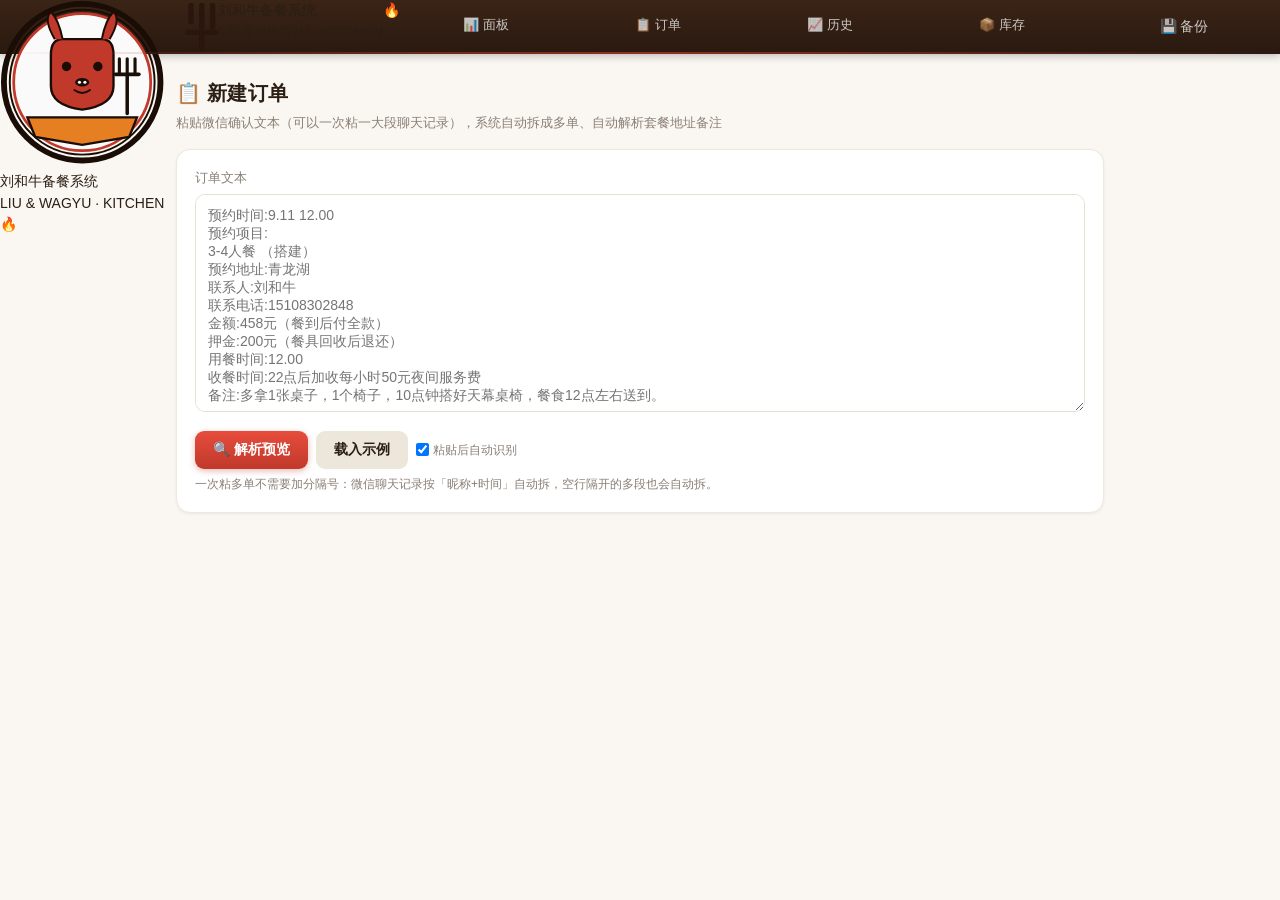
<file: templates/index.html>
<!DOCTYPE html>
<html lang="zh">
<head>
<meta charset="UTF-8">
<meta name="viewport" content="width=device-width,initial-scale=1,maximum-scale=1,user-scalable=no">
<title>录单 · 刘和牛户外烤肉</title>
<link rel="stylesheet" href="/static/style.css">
</head>
<body>
<nav class="nav">  <a href="/" class="nav-back" onclick="(history.length>1?history.back():location.href='/');return false;" title="返回" aria-label="返回">
    <svg viewBox="0 0 24 24" fill="none" stroke="currentColor" stroke-width="2.2" stroke-linecap="round" stroke-linejoin="round"><path d="M15 18l-6-6 6-6"/></svg>
  </a>
  <div class="nav-brand">
    <div class="nb-badge"><svg viewBox="0 0 42 42" xmlns="http://www.w3.org/2000/svg">
  <!-- 外圈：刺绣锁边感（双层黑线） -->
  <circle cx="21" cy="21" r="20" fill="none" stroke="#1a0d06" stroke-width="1.5"/>
  <circle cx="21" cy="21" r="18.5" fill="none" stroke="#1a0d06" stroke-width="0.5"/>
  <!-- 内圈白色底（刺绣布面） -->
  <circle cx="21" cy="21" r="17.5" fill="#fafafa" stroke="#c0392b" stroke-width="0.7"/>
  <!-- 牛头身体（红色圆角矩形，类似刺绣色块） -->
  <path d="M 13 14 Q 13 10 16 10 L 26 10 Q 29 10 29 14 L 29 22 Q 29 27 21 28 Q 13 27 13 22 Z"
        fill="#c0392b" stroke="#1a0d06" stroke-width="0.6"/>
  <!-- 左牛角 -->
  <path d="M 14 10 Q 11 5 13 3 Q 15 5 16 10" fill="#c0392b" stroke="#1a0d06" stroke-width="0.5"/>
  <!-- 右牛角 -->
  <path d="M 28 10 Q 31 5 29 3 Q 27 5 26 10" fill="#c0392b" stroke="#1a0d06" stroke-width="0.5"/>
  <!-- 眼睛 -->
  <circle cx="17" cy="17" r="1.2" fill="#1a0d06"/>
  <circle cx="25" cy="17" r="1.2" fill="#1a0d06"/>
  <!-- 鼻子 -->
  <ellipse cx="21" cy="21" rx="1.8" ry="1.1" fill="#1a0d06"/>
  <circle cx="20.3" cy="21" r="0.4" fill="#fff"/>
  <circle cx="21.7" cy="21" r="0.4" fill="#fff"/>
  <!-- 嘴巴微笑线 -->
  <path d="M 19 23 Q 21 24.5 23 23" stroke="#1a0d06" stroke-width="0.5" fill="none" stroke-linecap="round"/>
  <!-- 烧烤叉（牛头右侧） -->
  <g transform="translate(29,15) rotate(0)">
    <path d="M 1.5 0 L 1.5 4" stroke="#1a0d06" stroke-width="0.8" stroke-linecap="round"/>
    <path d="M 3.5 0 L 3.5 3.5" stroke="#1a0d06" stroke-width="0.8" stroke-linecap="round"/>
    <path d="M 5.5 0 L 5.5 4" stroke="#1a0d06" stroke-width="0.8" stroke-linecap="round"/>
    <line x1="0.5" y1="4" x2="6.5" y2="4" stroke="#1a0d06" stroke-width="0.9" stroke-linecap="round"/>
    <line x1="3.5" y1="4" x2="3.5" y2="14" stroke="#1a0d06" stroke-width="0.9" stroke-linecap="round"/>
  </g>
  <!-- 底部缎带（迷你版） -->
  <path d="M 7 30 L 35 30 L 33 35 L 21 37 L 9 35 Z" fill="#e67e22" stroke="#1a0d06" stroke-width="0.6"/>
</svg></div>
    <div class="nb-text">
      <div class="nb-name">刘和牛备餐系统</div>
      <div class="nb-sub">LIU &amp; WAGYU · KITCHEN</div>
    </div>
    <span class="nb-flame">🔥</span>
  </div>
<svg class="nb-fork" viewBox="0 0 20 20" fill="none" xmlns="http://www.w3.org/2000/svg">
      <path d="M14 2 L14 10" stroke="#2a160d" stroke-width="2" stroke-linecap="round"/>
      <path d="M10 2 L10 8" stroke="#2a160d" stroke-width="2" stroke-linecap="round"/>
      <path d="M18 2 L18 10" stroke="#2a160d" stroke-width="2" stroke-linecap="round"/>
      <path d="M9 12 L19 12" stroke="#2a160d" stroke-width="2" stroke-linecap="round"/>
      <path d="M14 12 L14 18" stroke="#2a160d" stroke-width="2" stroke-linecap="round"/>
    </svg>
  </div>
  <div class="nb-text">
    <div class="nb-name">刘和牛备餐系统</div>
    <div class="nb-sub">LIU &amp; WAGYU · KITCHEN</div>
  </div>
  <span class="nb-flame">🔥</span>
</div>
  <a href="/" class="nav-item">📊 面板</a>
  <a href="/orders" class="nav-item">📋 订单</a>
  <a href="/history" class="nav-item">📈 历史</a>
  <a href="/config" class="nav-item">📦 库存</a>
  <button class="nav-item" onclick="doBackup()" style="border:none;background:none;cursor:pointer;font-size:14px;padding:6px 10px;border-radius:6px;" title="备份数据">💾 备份</button>
</nav>
<div class="container">
  <h1 class="title">📋 新建订单</h1>
  <p class="sub">粘贴微信确认文本（可以一次粘一大段聊天记录），系统自动拆成多单、自动解析套餐地址备注</p>

  <div class="card">
    <label class="label">订单文本</label>
    <textarea id="raw" rows="12" placeholder="预约时间:9.11 12.00
预约项目:
3-4人餐 （搭建）
预约地址:青龙湖
联系人:刘和牛
联系电话:15108302848
金额:458元（餐到后付全款）
押金:200元（餐具回收后退还）
用餐时间:12.00
收餐时间:22点后加收每小时50元夜间服务费
备注:多拿1张桌子，1个椅子，10点钟搭好天幕桌椅，餐食12点左右送到。"></textarea>
    <div class="btn-row">
      <button class="btn btn-primary" onclick="parseOrder()">🔍 解析预览</button>
      <button class="btn btn-success" id="confirmBtn" style="display:none" onclick="confirmOrder(false)">✓ 确认入库</button>
      <button class="btn" onclick="loadSample()">载入示例</button>
      <label class="muted" style="font-size:12px;display:inline-flex;align-items:center;gap:4px">
        <input type="checkbox" id="autoPaste" checked onchange="syncAuto()"> 粘贴后自动识别
      </label>
    </div>
    <div class="muted" style="font-size:12px;margin-top:6px">
      一次粘多单不需要加分隔号：微信聊天记录按「昵称+时间」自动拆，空行隔开的多段也会自动拆。
    </div>
  </div>

  <div id="preview" class="preview-area"></div>
</div>
<script src="/static/prep_common.js"></script>
<script src="/static/app.js"></script>
<script>
// ===== 批量录入：粘贴一大段微信记录 → 自动拆多单 → 一次入库 =====
let parsedItems = [];      // 后端解析结果（每段一单）
let parseBusy = false;
let _timer = null;

// 粘贴后自动识别：省掉一次点按钮（首次粘贴也能自动跑，不用先点页面）
document.getElementById('raw').addEventListener('paste', ()=>{
  if(document.getElementById('autoPaste') && document.getElementById('autoPaste').checked){
    clearTimeout(_timer); _timer = setTimeout(()=>parseOrder(), 600);
  }
});
function syncAuto(){ /* 勾选状态由 paste 事件读取，这里留空以便以后扩展 */ }

// chunks 为空则让后端按原文自动拆；传了就按人工调整后的段来
function parseOrder(chunks){
  const raw = document.getElementById('raw').value;
  if(!raw.trim() && !chunks){ alert('请粘贴订单文本'); return; }
  if(parseBusy) return;
  parseBusy = true;
  const body = {raw_text: raw};
  if(chunks) body.chunks = chunks;
  document.getElementById('preview').innerHTML = '<div class="muted" style="padding:12px">🔍 识别中…</div>';
  fetch('/api/parse',{method:'POST',headers:{'Content-Type':'application/json'},body:JSON.stringify(body)})
    .then(r=>r.json()).then(d=>{
      parseBusy = false;
      if(!d.ok){ alert(d.msg || '识别失败'); return; }
      parsedItems = d.items || [];
      renderBatch();
    }).catch(()=>{ parseBusy=false; alert('网络异常，再试一次'); });
}

function currentChunks(){ return parsedItems.map(o=>o._raw || ''); }

// 重新识别某一段（改完原文后）
function reparseChunk(i){
  document.getElementById('raw-'+i).blur();
  const cs = currentChunks();
  cs[i] = document.getElementById('raw-'+i).value;
  parseOrder(cs);
}
// 合并到上一单
function mergeUp(i){
  if(i<=0) return;
  const cs = currentChunks();
  cs[i-1] = (cs[i-1] + '\n' + cs[i]).trim();
  cs.splice(i,1);
  parseOrder(cs);
}
// 删除这一段
function dropChunk(i){
  const cs = currentChunks();
  cs.splice(i,1);
  if(!cs.length){ clearEntry(); return; }
  parseOrder(cs);
}
function toggleDetail(i){
  const el = document.getElementById('detail-'+i);
  const btn = document.getElementById('tog-'+i);
  const open = el.style.display !== 'none';
  el.style.display = open ? 'none' : 'block';
  if(btn) btn.textContent = open ? '展开' : '收起';
}
function clearEntry(){
  parsedItems = [];
  document.getElementById('raw').value = '';
  document.getElementById('preview').innerHTML = '';
  document.getElementById('confirmBtn').style.display = 'none';
}

const SPLIT_TIP = {explicit:'按你写的分隔符', wechat:'按微信每条消息', block:'按空行分段', mixed:'混合方式', single:''};

function renderBatch(){
  const n = parsedItems.length;
  const btn = document.getElementById('confirmBtn');
  btn.style.display = 'inline-block';
  btn.textContent = n>1 ? `✓ 全部入库（${n} 单）` : '✓ 确认入库';
  const reason = (parsedItems[0]||{})._split_reason;
  const weakN = parsedItems.filter(isWeak).length;
  const head = n>1 ? `<div class="card" style="padding:10px 14px;background:#fff7ed;border:1px solid #fed7aa">
      <b>识别到 ${n} 单</b> <span class="muted" style="font-size:12px">${SPLIT_TIP[reason]||''}自动拆分 · 拆错了可以直接「合并」或「删除」某段</span>
      ${ weakN ? `<div style="color:#9a3412;font-size:12px;margin-top:4px">⚠️ 有 ${weakN} 段没能识别出日期/套餐/电话，点「展开」改一下原文再重新识别</div>` : '' }
    </div>` : '';
  document.getElementById('preview').innerHTML = head +
    parsedItems.map((p,i)=>cardHtml(p,i,n)).join('');
}

// 这段是不是几乎没识别出东西（日期/套餐/电话都没有）——要明显提醒，别悄悄建空单
function isWeak(p){
  return !p.booking_date && !(p.matched_packages||[]).length && !p.contact_phone;
}

function cardHtml(p,i,n){
  const open = n===1;
  const title = n>1 ? `第 ${i+1} 单` : '订单信息';
  const brief = [p.booking_date,p.booking_time,p.address,p.contact_name].filter(x=>x&&x!=='-').join(' · ') || (p._raw||'').slice(0,24);
  return `<div class="card">
    ${ n>1 ? `<div style="display:flex;justify-content:space-between;align-items:center;gap:8px;flex-wrap:wrap;margin-bottom:8px">
      <div style="font-weight:800;font-size:14px">${title} · ${brief}${isWeak(p)?' <span style="color:#c0392b;font-size:12px">⚠️ 没识别出关键信息</span>':''}</div>
      <div style="display:flex;gap:6px;flex-wrap:wrap">
        <button class="btn btn-sm" id="tog-${i}" onclick="toggleDetail(${i})">${open?'收起':'展开'}</button>
        <button class="btn btn-sm btn-info" onclick="openPrepModal(${i})">📋 备餐表核对</button>
        <button class="btn btn-sm" onclick="mergeUp(${i})" ${i===0?'disabled style="opacity:.4"':''}>⬆️ 合并到上单</button>
        <button class="btn btn-sm btn-danger" onclick="dropChunk(${i})">🗑</button>
      </div></div>` : '' }
    <div id="detail-${i}" style="display:${open?'block':'none'}">
      ${detailInner(p)}
      <div style="margin-top:10px">
        <div class="muted" style="font-size:12px;margin-bottom:4px">原文（可改，改完点「重新识别」）</div>
        <textarea id="raw-${i}" rows="5" style="width:100%;box-sizing:border-box">${escHtml(p._raw||'')}</textarea>
        <button class="btn btn-sm" onclick="reparseChunk(${i})" style="margin-top:6px">🔍 重新识别这段</button>
      </div>
    </div>
  </div>`;
}

function escHtml(s){
  return String(s||'').replace(/&/g,'&amp;').replace(/</g,'&lt;').replace(/>/g,'&gt;');
}
// 备注识别明细：把系统从备注里认出来的 换菜/加菜/装备 列出来，方便录入时核对"识别对没有"
function noteRecogHtml(data){
  const swaps = (data.dish_swaps||[]);
  const adds = (data.extra_ingredients||[]);
  const tools = (data.extra_tools||{});
  const toolChips = Object.entries(tools).map(([k,v])=>{
    const q = (typeof v==='object')? v.qty : v;
    const mode = (typeof v==='object')? (v.mode||'set') : 'set';
    return `<span style="display:inline-block;background:#fff7ed;border:1px solid #fed7aa;color:#9a3412;border-radius:6px;padding:2px 8px;margin:2px;font-size:12px">🔧 ${escHtml(k)} ${mode==='set'?'共':'+'}${q}</span>`;
  }).join('');
  const has = swaps.length || adds.length || toolChips;
  const swapLabel = (s)=>{
    const f = (s.froms&&s.froms.length) ? s.froms.map(x=>`${x[1]?x[1]+'份':''}${escHtml(x[0])}`).join('、') : escHtml(s.from||'');
    const t = `${s.explicit? (s.to_qty||1)+'份':''}${escHtml(s.to||'')}`;
    return `<b>${f}</b> → <b>${t}</b>`;
  };
  const swapRows = swaps.map(s=>`<div style="padding:3px 0"><span style="display:inline-block;background:#fff1f0;border:1px solid #ffccc7;color:#a8071a;border-radius:6px;padding:1px 7px;font-size:11px;margin-right:6px">换菜</span>${swapLabel(s)}</div>`).join('');
  const addRows = adds.map(a=>`<div style="padding:3px 0"><span style="display:inline-block;background:#f6ffed;border:1px solid #b7eb8f;color:#389e0d;border-radius:6px;padding:1px 7px;font-size:11px;margin-right:6px">加菜</span><b>${escHtml(a.name||'')}</b> ×${a.qty||1}${a.mode==='set'?'（替换）':''}</div>`).join('');
  const body = `${swapRows}${addRows}${toolChips?`<div style="margin-top:6px">${toolChips}</div>`:''}`;
  const summary = `📝 备注识别明细（换菜 ${swaps.length} · 加菜 ${adds.length} · 装备 ${Object.keys(tools).length}）${has?'':'：无'}`;
  return `<details class="note-recog" ${has?'open':''} style="margin:10px 0;border:1px solid #e8dfd0;border-radius:8px;background:#fffdf8;padding:8px 10px">
    <summary style="cursor:pointer;font-weight:700;font-size:13px;color:var(--primary)">${summary}</summary>
    <div style="margin-top:6px;font-size:13px;line-height:1.6">${body||'<span class="muted">备注里没识别到加菜 / 换菜 / 装备</span>'}</div>
  </details>`;
}

function detailInner(p){
  const pkgs = (p.matched_packages||[]).map(x=>`<div class="chip">${x.name} · ${x.people}人 · ${x.quantity}份 · ${x.service_type}</div>`).join('') || '<span class="muted">无匹配套餐</span>';
  const _ingsDict = (p.preview_ingredients||{});
  const _ingsList = Array.isArray(_ingsDict) ? _ingsDict : Object.values(_ingsDict).flat();
  const ings = _ingsList.map(x=>{
    const cls = x.shortage>0 ? 'row-warn' : (x.warning ? 'row-low' : '');
    const short = x.shortage>0 ? `<span class="tag tag-red">缺 ${x.shortage}${x.unit||''}</span>` : '';
    const note = x.swapped_in ? ' <span style="color:#389e0d;font-size:11px">🟢换入</span>' : (x.swapped_out ? ' <span style="color:#a8071a;font-size:11px">🔴换出</span>' : '');
    return `<tr class="${cls}"><td>${x.name}${note}</td><td>${x.need||0}${x.unit||''}</td><td>${x.stock||0}${x.unit||''}</td><td>${short||'充足'}</td></tr>`;
  }).join('') || '<tr><td colspan=4 class="muted">套餐未配置食材</td></tr>';
  const tools = (p.preview_tools||[]).map(x=>{
    const cls = x.shortage>0 ? 'row-warn' : (x.warning ? 'row-low' : '');
    const short = x.shortage>0 ? `<span class="tag tag-red">缺 ${x.shortage}</span>` : '';
    return `<tr class="${cls}"><td>${x.name}</td><td>${x.need}</td><td>${x.stock}</td><td>${short||'充足'}</td></tr>`;
  }).join('') || '<tr><td colspan=4 class="muted">无工具需求</td></tr>';
  const extra = Object.keys(p.extra_tools||{});
  const extraStr = extra.length ? extra.map(k=>{
    const v = p.extra_tools[k];
    const q = (typeof v==='object') ? v.qty : v;
    const mode = (typeof v==='object') ? (v.mode||'add') : 'add';
    const label = mode==='set' ? `共${q}` : `+${q}`;
    return `${k}${label}`;
  }).join('，') : '<span class="muted">无</span>';

  return `
    <div class="card">
      <h3>订单信息</h3>
      <div class="info-grid">
        <div><span class="muted">日期</span><b>${p.booking_date||'-'}</b></div>
        <div><span class="muted">时间</span><b>${p.booking_time||'-'}</b></div>
        <div><span class="muted">地址</span><b>${p.address||'-'}</b></div>
        <div><span class="muted">联系人</span><b>${p.contact_name||'-'}</b></div>
        <div><span class="muted">电话</span><b>${p.contact_phone||'-'}</b></div>
        <div><span class="muted">金额</span><b>¥${p.amount}</b></div>
        <div><span class="muted">押金</span><b>¥${p.deposit}</b></div>
        <div><span class="muted">用餐</span><b>${p.meal_time||'-'}</b></div>
        <div><span class="muted">收餐</span><b>${p.pickup_time||'-'}</b></div>
      </div>
      <div class="note-box"><b>备注:</b> ${p.note||'-'}</div>
      <div class="note-box"><b>备注解析出的额外工具:</b> ${extraStr}</div>
      ${noteRecogHtml(p)}
    </div>
    <div class="card">
      <h3>套餐明细</h3>
      <div class="chips">${pkgs}</div>
    </div>
    <div class="card">
      <h3>🥩 食材备餐需求</h3>
      <table class="tbl">
        <thead><tr><th>食材</th><th>需求</th><th>库存</th><th>缺口</th></tr></thead>
        <tbody>${ings}</tbody>
      </table>
    </div>
    <div class="card">
      <h3>🔧 工具备餐需求</h3>
      <table class="tbl">
        <thead><tr><th>工具</th><th>需求</th><th>库存</th><th>缺口</th></tr></thead>
        <tbody>${tools}</tbody>
      </table>
    </div>
  `;
}

// 备餐表核对弹窗：把系统解析后会显示在备餐页的那张表原样弹出来，逐项核对识别对没。
function openPrepModal(ref){
  const data = (typeof ref === 'number') ? (parsedItems[ref]||{}) : (ref||{});
  document.getElementById('prepModalBody').innerHTML = prepTableHtml(data);
  document.getElementById('prepModal').classList.add('show');
}
function closePrepModal(){ document.getElementById('prepModal').classList.remove('show'); }
function prepTableHtml(data){
  const pkgs = (data.matched_packages||[]);
  const pkgHtml = pkgs.length ? pkgs.map(p=>`<span class="chip pkg">${escHtml(p.name)} × ${p.quantity}${p.setup?'（搭建）':''}</span>`).join(' ') : '<span class="muted">未识别套餐</span>';
  const noteHtml = (typeof noteRecogHtml==='function') ? noteRecogHtml(data) : '';
  return renderPrepTable(data, {pkgHtml: pkgHtml, noteHtml: noteHtml});
}

// ===== 入库：一次把识别出来的所有订单建好 =====
function confirmOrder(force){
  if(!parsedItems.length){ parseOrder(); return; }
  const chunks = currentChunks().filter(c=>c && c.trim());
  if(!chunks.length){ alert('没有可入库的内容'); return; }
  const btn = document.getElementById('confirmBtn');
  btn.textContent = '⏳ 入库中…'; btn.disabled = true;
  fetch('/api/orders',{method:'POST',headers:{'Content-Type':'application/json'},
        body:JSON.stringify({raw_text: document.getElementById('raw').value, chunks: chunks, force: !!force})})
    .then(r=>r.json()).then(d=>{
      btn.disabled = false;
      if(d.duplicate){
        if(confirm(d.msg + '\n\n要仍然录入吗？（点确定=强制入库）')) return confirmOrder(true);
        btn.textContent = '✓ 确认入库'; return;
      }
      if(!d.ok){ alert('失败：' + (d.msg||'未知错误')); btn.textContent = '✓ 确认入库'; return; }
      showResult(d);
    }).catch(()=>{ btn.disabled=false; btn.textContent='✓ 确认入库'; alert('网络异常，再试一次'); });
}

function showResult(d){
  const ids = d.order_ids || [];
  document.getElementById('raw').value = '';
  parsedItems = [];
  document.getElementById('confirmBtn').style.display = 'none';
  document.getElementById('preview').innerHTML = `
    <div class="card" style="text-align:center;padding:22px">
      <div style="font-size:40px">✅</div>
      <div style="font-weight:800;font-size:17px;margin:8px 0 4px">已入库 ${d.count} 单</div>
      <div class="muted" style="font-size:13px;margin-bottom:12px">订单编号：#${ids.join('　#')}</div>
      <div class="btn-row" style="justify-content:center">
        <button class="btn btn-primary" onclick="clearEntry()">继续录下一批</button>
        <a class="btn" href="/orders">去看订单 →</a>
      </div>
    </div>`;
  window.scrollTo({top:0, behavior:'smooth'});
}

function loadSample(){
  document.getElementById('raw').value = `预约时间:9.11 12.00
预约项目:
3-4人餐 （搭建）
预约地址:青龙湖
联系人:刘和牛
联系电话:15108302848
金额:458元（餐到后付全款）
押金:200元（餐具回收后退还）
用餐时间:12.00
收餐时间:22点后加收每小时50元夜间服务费
备注:多拿1张桌子，1个椅子，10点钟搭好天幕桌椅，餐食12点左右送到。`;
}

async function doBackup(){const b=event.target;if(!confirm('备份会先把云端已有的订单合并进来（不会丢单），再把当前数据推上去。确定现在备份？'))return;b.textContent='⏳ 备份中...';b.disabled=true;try{const r=await fetch('/api/backup',{method:'POST'});const d=await r.json();if(d.ok){b.textContent='✅ 已备份';setTimeout(()=>{b.textContent='💾 备份';b.disabled=false},2000)}else{alert(d.msg||'备份失败');b.textContent='💾 备份';b.disabled=false}}catch(e){alert('备份失败：网络错误');b.textContent='💾 备份';b.disabled=false}}
</script>
<style>
  .prep-modal-mask{position:fixed;inset:0;background:rgba(0,0,0,.5);z-index:9999;display:none;overflow:auto;padding:24px 12px}
  .prep-modal-mask.show{display:flex;align-items:flex-start;justify-content:center}
  .prep-modal-box{background:#fff;border-radius:14px;width:100%;max-width:680px;box-shadow:0 10px 40px rgba(0,0,0,.3);max-height:92vh;display:flex;flex-direction:column}
  .prep-modal-head{display:flex;justify-content:space-between;align-items:center;padding:14px 18px;border-bottom:1px solid #eee;position:sticky;top:0;background:#fff;border-radius:14px 14px 0 0}
  .prep-modal-head b{font-size:16px;color:var(--primary)}
  .prep-modal-head button{border:none;background:#f0ece4;border-radius:8px;width:30px;height:30px;font-size:15px;cursor:pointer}
  .prep-modal-body{padding:14px 18px 20px;overflow:auto}
  .swap-badge{display:inline-block;font-size:11px;padding:1px 7px;border-radius:6px;margin-left:5px;vertical-align:middle}
  .swap-badge.in{background:#f6ffed;border:1px solid #b7eb8f;color:#389e0d}
  .swap-badge.out{background:#fff1f0;border:1px solid #ffccc7;color:#a8071a}
</style>
<!-- 备餐表核对弹窗：粘贴解析后点「备餐表核对」弹出，原样展示备餐页最终那张表 -->
<div class="prep-modal-mask" id="prepModal" onclick="if(event.target===this)closePrepModal()">
  <div class="prep-modal-box">
    <div class="prep-modal-head"><b>📋 备餐表核对（与备餐页最终一致）</b><button onclick="closePrepModal()" aria-label="关闭">✕</button></div>
    <div class="prep-modal-body" id="prepModalBody"></div>
  </div>
</div>
</body>
</html>
</file>
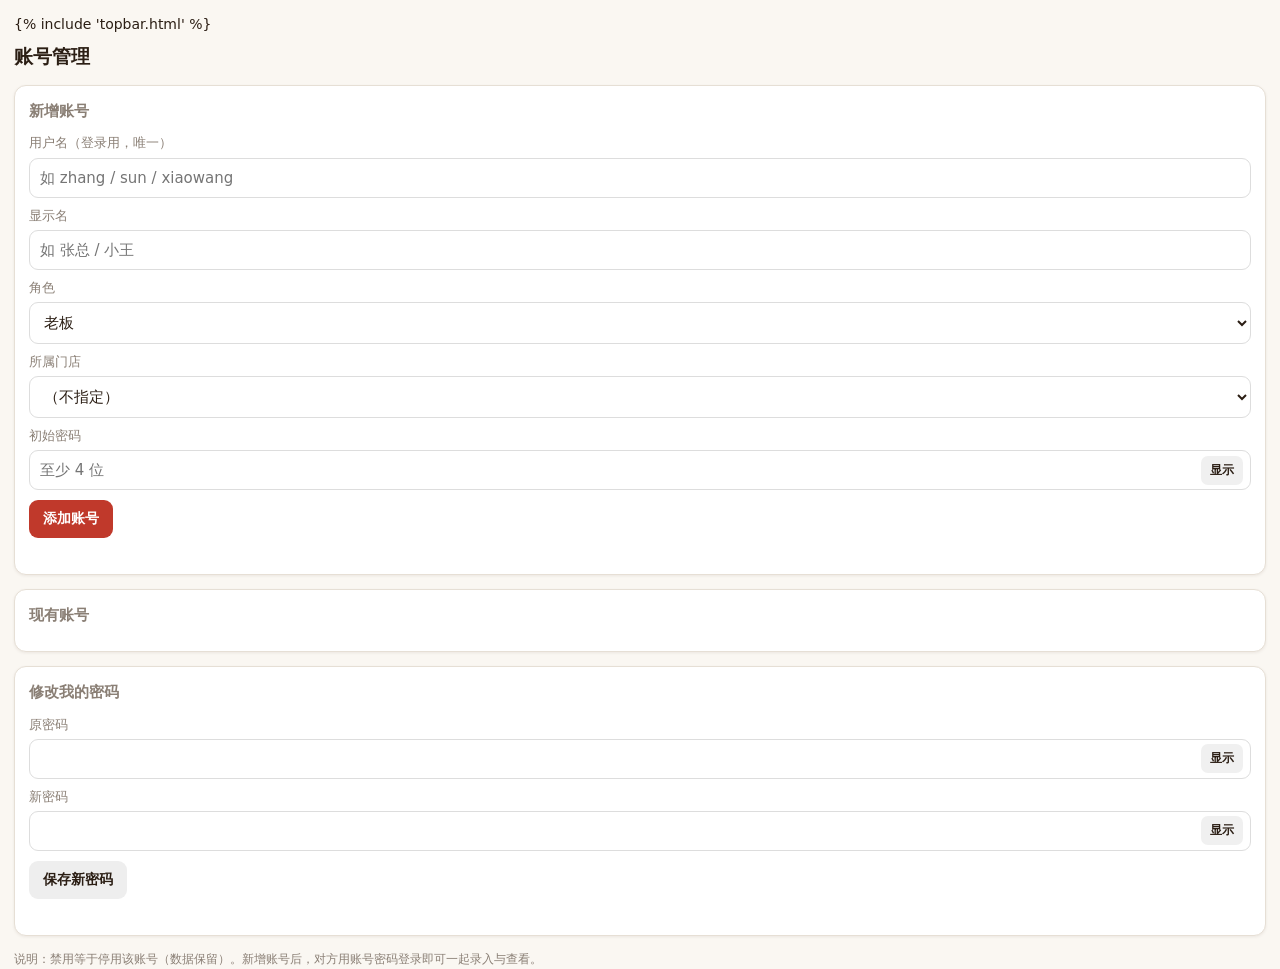
<file: templates/admin.html>
<!DOCTYPE html>
<html lang="zh">
<head>
<meta charset="UTF-8">
<meta name="viewport" content="width=device-width,initial-scale=1,maximum-scale=1,user-scalable=no">
<title>账号管理 · 刘和牛后厨</title>
<link rel="stylesheet" href="/static/style.css">
<style>
  body{background:var(--bg);font-family:-apple-system,BlinkMacSystemFont,"PingFang SC","Microsoft YaHei",system-ui,sans-serif;margin:0;padding:14px;color:var(--txt)}
  h2{font-size:19px;margin:6px 0 14px}
  .card{background:#fff;border:1px solid var(--border);border-radius:12px;padding:14px;margin-bottom:14px}
  .card h3{font-size:15px;margin:0 0 10px;color:var(--muted)}
  label{font-size:13px;color:var(--muted);display:block;margin:8px 0 4px}
  input,select{width:100%;box-sizing:border-box;padding:10px;border:1px solid #ddd;border-radius:9px;font-size:15px}
  button{background:var(--primary);color:#fff;border:0;border-radius:9px;padding:10px 14px;font-size:14px;font-weight:700;cursor:pointer;margin-top:10px}
  button.ghost{background:#eee;color:var(--txt)}
  .row{display:flex;gap:8px;align-items:center;padding:10px 0;border-bottom:1px solid var(--border-l)}
  .row:last-child{border-bottom:none}
  .row .nm{font-weight:700}
  .row .rl{font-size:12px;padding:2px 8px;border-radius:8px;margin-left:6px}
  .rl.boss{background:var(--red-bg);color:var(--primary)}
  .row .ds{font-size:12px;color:var(--muted);margin-left:6px}
  .row .acts{margin-left:auto;display:flex;gap:6px}
  .row .acts button{margin:0;padding:6px 10px;font-size:12px}
  .msg{font-size:13px;color:var(--primary);min-height:16px;margin-top:6px}
  .tip{font-size:12px;color:var(--muted);line-height:1.6}
  .pw-wrap{position:relative;display:flex;align-items:center}
  .pw-wrap input{padding-right:54px}
  .pw-toggle{position:absolute;right:8px;margin:0;padding:6px 9px;font-size:12px;background:#f0f0f0;color:var(--txt);border-radius:7px}
</style>
</head>
<body>
{% include 'topbar.html' %}
<h2>账号管理</h2>
<script>const CUR_USER = {{ (cur_user or {})|tojson }}; const IS_BOSS = !!(CUR_USER && CUR_USER.role==='boss');</script>

<div class="card" id="addCard">
  <h3>新增账号</h3>
  <label>用户名（登录用，唯一）</label>
  <input id="nu" placeholder="如 zhang / sun / xiaowang">
  <label>显示名</label>
  <input id="nn" placeholder="如 张总 / 小王">
  <label>角色</label>
  <select id="nr">
    <option value="boss" selected>老板</option>
    <option value="partner">合伙人</option>
    <option value="staff">店员</option>
  </select>
  <label>所属门店</label>
  <select id="ns"><option value="">（不指定）</option></select>
  <label>初始密码</label>
  <div class="pw-wrap">
    <input id="np" type="password" placeholder="至少 4 位">
    <button type="button" class="pw-toggle" onclick="togglePw('np')">显示</button>
  </div>
  <button onclick="addUser()">添加账号</button>
  <div class="msg" id="addMsg"></div>
</div>

<div class="card">
  <h3>现有账号</h3>
  <div id="list"></div>
</div>

<div class="card">
  <h3>修改我的密码</h3>
  <label>原密码</label>
  <div class="pw-wrap">
    <input id="old" type="password">
    <button type="button" class="pw-toggle" onclick="togglePw('old')">显示</button>
  </div>
  <label>新密码</label>
  <div class="pw-wrap">
    <input id="newp" type="password">
    <button type="button" class="pw-toggle" onclick="togglePw('newp')">显示</button>
  </div>
  <button class="ghost" onclick="changePw()">保存新密码</button>
  <div class="msg" id="pwMsg"></div>
</div>

<p class="tip">说明：禁用等于停用该账号（数据保留）。新增账号后，对方用账号密码登录即可一起录入与查看。</p>

<script>
async function load(){
  const ac=document.getElementById('addCard'); if(ac && !IS_BOSS) ac.style.display='none';
  if(IS_BOSS){
    try{ const sr=await fetch('/api/stores'); const sd=await sr.json();
      const ns=document.getElementById('ns'); ns.innerHTML='<option value="">（不指定）</option>';
      (sd.stores||[]).forEach(s=>{ const o=document.createElement('option'); o.value=s.id; o.textContent=s.name+(s.type==='BRANCH'?'（分店）':''); ns.appendChild(o); });
    }catch(e){}
  }
  const r=await fetch('/api/users');const d=await r.json();
  const box=document.getElementById('list');box.innerHTML='';
  (d.users||[]).forEach(u=>{
    const div=document.createElement('div');div.className='row';
    const ds=u.active?'':'（已禁用）';
    div.innerHTML=`<span class="nm">${u.name||u.username}</span>
      <span class="ds">${u.username}${ds}${u.store_name?(' · '+u.store_name):''}</span>
      <span class="acts">
        ${IS_BOSS ? `<button class="ghost" onclick="toggle(${u.id})">${u.active?'禁用':'启用'}</button>
        <button class="ghost" onclick="resetPw(${u.id})">重置密码</button>
        <button class="ghost" onclick="del(${u.id})">删除</button>` : ''}
      </span>`;
    box.appendChild(div);
  });
}
async function addUser(){
  const username=document.getElementById('nu').value.trim();
  const name=document.getElementById('nn').value.trim();
  const role=document.getElementById('nr').value;
  const password=document.getElementById('np').value;
  const store_id=document.getElementById('ns').value||null;
  const m=document.getElementById('addMsg');
  if(!username||!password){m.textContent='用户名和密码必填';return;}
  const r=await fetch('/api/users',{method:'POST',headers:{'Content-Type':'application/json'},
    body:JSON.stringify({username,name,role,password,store_id})});
  const d=await r.json();
  m.textContent=d.ok?'添加成功':'失败：'+(d.msg||'');
  if(d.ok){document.getElementById('nu').value='';document.getElementById('nn').value='';document.getElementById('np').value='';load();}
}
async function toggle(id){await fetch('/api/users/'+id+'/toggle',{method:'POST'});load();}
async function del(id){if(!confirm('确认禁用该账号？'))return;await fetch('/api/users/'+id,{method:'DELETE'});load();}
async function resetPw(id){
  const p=prompt('输入新密码（至少 4 位）');if(!p)return;
  const r=await fetch('/api/users/'+id+'/reset-pw',{method:'POST',headers:{'Content-Type':'application/json'},body:JSON.stringify({password:p})});
  const d=await r.json();alert(d.ok?'已重置':'失败：'+(d.msg||''));
}
async function changePw(){
  const m=document.getElementById('pwMsg');
  const r=await fetch('/api/me/change-pw',{method:'POST',headers:{'Content-Type':'application/json'},
    body:JSON.stringify({old:document.getElementById('old').value,new:document.getElementById('newp').value})});
  const d=await r.json();m.textContent=d.ok?'密码已更新':'失败：'+(d.msg||'');
}
function togglePw(id){
  const el=document.getElementById(id);const btn=el.parentElement.querySelector('.pw-toggle');
  if(el.type==='password'){el.type='text';btn.textContent='隐藏';}
  else{el.type='password';btn.textContent='显示';}
}
load();
</script>
</body>
</html>
</file>
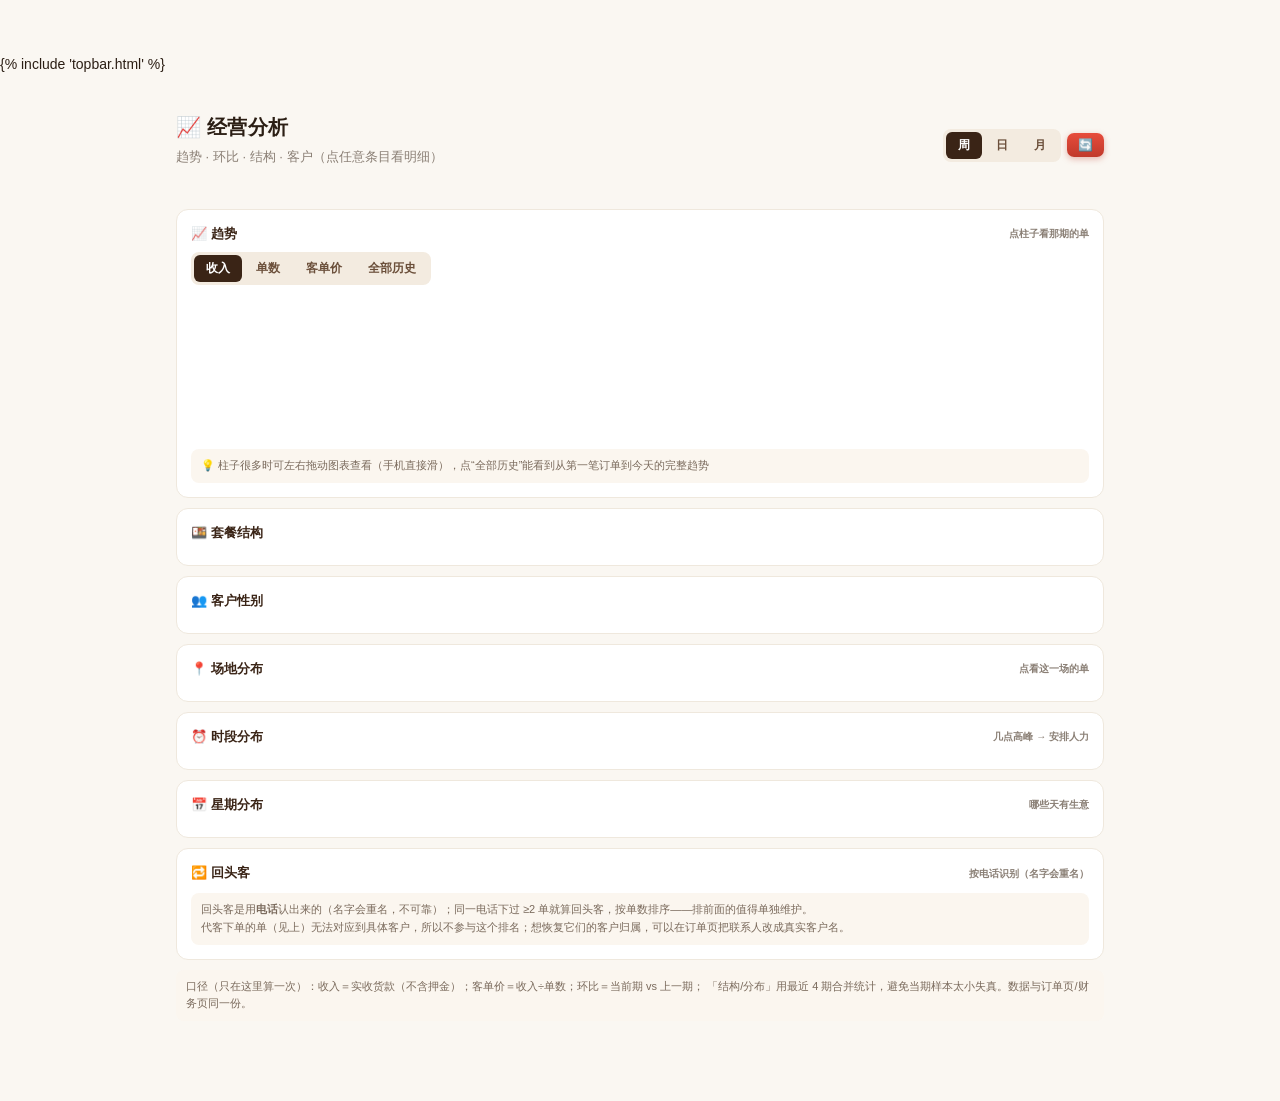
<file: templates/analytics.html>
<!DOCTYPE html>
<html lang="zh-CN">
<head>
<meta charset="utf-8">
<meta name="viewport" content="width=device-width,initial-scale=1">
<title>经营分析 · 刘和牛</title>
<link rel="stylesheet" href="/static/style.css">
<style>
  .an-kpis{display:grid;grid-template-columns:repeat(3,1fr);gap:10px;margin-bottom:12px}
  .an-kpi{background:linear-gradient(135deg,#f9f5ed,#f3ebe0);border-radius:10px;padding:10px;text-align:center}
  .an-kpi .lbl{font-size:11px;color:var(--muted);margin-bottom:4px}
  .an-kpi .val{font-size:18px;font-weight:800;color:#3a2416}
  .an-kpi .d{font-size:11px;font-weight:700;margin-top:3px}
  .an-kpi .d.up{color:#27ae60}
  .an-kpi .d.down{color:#c0392b}
  .an-kpi .d.flat{color:var(--muted)}
  .an-kpi .vs{font-size:9px;color:var(--muted);font-weight:600}
  .an-card{background:#fff;border:1px solid var(--border-l);border-radius:12px;padding:14px;margin:10px 0}
  .an-sec{font-size:13px;font-weight:800;color:#3a2416;margin-bottom:8px;display:flex;justify-content:space-between;align-items:center;gap:8px}
  .an-sec .mini{font-size:10px;font-weight:600;color:var(--muted)}
  .an-tabs{display:inline-flex;background:#f3ebe0;border-radius:8px;padding:3px;gap:2px;margin-bottom:10px}
  .an-tab{padding:5px 12px;border:none;background:transparent;border-radius:6px;font-size:12px;font-weight:700;cursor:pointer;color:#6b4f3a}
  .an-tab.active{background:#3a2416;color:#fff}
  .an-chart{display:flex;align-items:flex-end;gap:6px;height:150px;overflow-x:auto;-webkit-overflow-scrolling:touch;padding:20px 2px 0;cursor:grab;user-select:none}
  .an-chart:active{cursor:grabbing}
  .an-chart.dragging .an-bar-wrap{pointer-events:none}
  .an-bar-wrap{flex:1 1 0;min-width:30px;height:100%;display:flex;flex-direction:column;justify-content:flex-end;align-items:center;cursor:pointer}
  .an-bar-v{font-size:9px;font-weight:700;color:#8a7364;margin-bottom:3px;white-space:nowrap}
  .an-bar{width:72%;background:linear-gradient(180deg,#e8705f,#c0392b);border-radius:5px 5px 0 0;min-height:3px;flex-shrink:0;transition:opacity .15s}
  .an-bar-wrap:hover .an-bar{opacity:.8}
  .an-bar-l{font-size:9px;color:#9a8b7c;margin-top:4px;white-space:nowrap}
  .an-row{display:flex;align-items:center;gap:8px;padding:7px 0;border-bottom:1px dashed #f0e9df;cursor:pointer}
  .an-row:last-child{border-bottom:none}
  .an-row .nm{flex:1 1 auto;min-width:0;font-size:13px;font-weight:700;color:#3a2416;overflow:hidden;text-overflow:ellipsis;white-space:nowrap}
  .an-row .num{font-size:12px;font-weight:800;color:#c0392b;white-space:nowrap}
  .an-row .pctn{font-size:10px;color:var(--muted);white-space:nowrap;width:44px;text-align:right}
  .an-barline{height:6px;border-radius:4px;background:#efe7dc;overflow:hidden;margin-top:3px}
  .an-barline > i{display:block;height:100%;background:linear-gradient(90deg,#e8a06a,#c0392b)}
  .an-gender{display:flex;height:22px;border-radius:6px;overflow:hidden;margin:6px 0 8px;background:#efe7dc}
  .an-gender > i{display:block;height:100%}
  .an-g-f{background:#e8705f}.an-g-m{background:#5b8dd6}.an-g-u{background:#d9cfc2}
  .an-legend{display:flex;gap:12px;flex-wrap:wrap;font-size:11px;color:#6b4f3a}
  .an-legend i{display:inline-block;width:9px;height:9px;border-radius:3px;margin-right:4px}
  .an-note{font-size:11px;color:#7a6a5c;background:#fbf6ef;border-radius:8px;padding:8px 10px;margin-top:10px;line-height:1.6}
  .an-empty{padding:20px;text-align:center;color:var(--muted);font-size:13px}
  .an-sheet{background:#fff;border-radius:14px;max-width:640px;width:100%;max-height:86vh;display:flex;flex-direction:column;overflow:hidden}
  .an-sheet-head{display:flex;justify-content:space-between;align-items:flex-start;gap:8px;padding:14px 16px;border-bottom:1px solid var(--border-l);background:#fdfaf6}
  .an-sheet-head .ttl{font-weight:800;font-size:15px;color:#3a2416}
  .an-sheet-head .sub{font-size:11px;color:var(--muted);margin-top:3px}
  .an-sheet-body{overflow:auto;-webkit-overflow-scrolling:touch;padding:8px 16px 18px}
  .an-tbl{width:100%;border-collapse:collapse;font-size:12px}
  .an-tbl th{text-align:left;color:var(--muted);font-weight:600;font-size:10px;padding:5px 4px;border-bottom:1px solid var(--border-l);white-space:nowrap}
  .an-tbl td{padding:6px 4px;border-bottom:1px dashed #f0e9df;white-space:nowrap}
  .an-tbl td.r,.an-tbl th.r{text-align:right}
  .an-tbl-wrap{width:100%;overflow-x:auto;-webkit-overflow-scrolling:touch}
  @media(max-width:600px){ .an-tbl th.k-lite,.an-tbl td.k-lite{display:none} }
</style>
</head>
<body>
{% include 'topbar.html' %}

<div class="container">
  <div style="display:flex;justify-content:space-between;align-items:center;margin:12px 0 14px;flex-wrap:wrap;gap:8px">
    <div>
      <div class="title">📈 经营分析</div>
      <div class="sub page-sub">趋势 · 环比 · 结构 · 客户（点任意条目看明细）</div>
    </div>
    <div style="display:flex;gap:6px;align-items:center;flex-wrap:wrap">
      <div class="an-tabs" id="anGranTabs" style="margin:0">
        <button class="an-tab active" data-g="week" onclick="setGran('week')">周</button>
        <button class="an-tab" data-g="day" onclick="setGran('day')">日</button>
        <button class="an-tab" data-g="month" onclick="setGran('month')">月</button>
      </div>
      <button class="btn btn-primary btn-sm btn-refresh" onclick="refreshWithFx(loadAn)"><span class="btn-icon" title="同步最新数据（页面每60秒会自动同步一次）">🔄</span></button>
    </div>
  </div>

  <div id="anByRow" class="an-note" style="display:none;margin:0 0 10px"></div>
  <div id="anKpis" class="an-kpis"></div>
  <div id="anProgress" class="an-note" style="display:none;margin:-4px 0 12px"></div>

  <div class="an-card">
    <div class="an-sec">📈 趋势<span class="mini">点柱子看那期的单</span></div>
    <div class="an-tabs" id="anMetricTabs">
      <button class="an-tab active" data-m="revenue" onclick="setMetric('revenue')">收入</button>
      <button class="an-tab" data-m="orders" onclick="setMetric('orders')">单数</button>
      <button class="an-tab" data-m="avg_price" onclick="setMetric('avg_price')">客单价</button>
      <button class="an-tab an-all-btn" id="anAllBtn" onclick="toggleAll()" style="margin-left:auto">全部历史</button>
    </div>
    <div class="an-chart" id="anChart"></div>
    <div class="an-note" style="margin-top:4px">💡 柱子很多时可左右拖动图表查看（手机直接滑），点“全部历史”能看到从第一笔订单到今天的完整趋势</div>
  </div>

  <div class="an-card">
    <div class="an-sec">🍱 套餐结构<span class="mini" id="anPkgHint"></span></div>
    <div id="anPackages"></div>
  </div>

  <div class="an-card">
    <div class="an-sec">👥 客户性别<span class="mini" id="anGenderHint"></span></div>
    <div id="anGender"></div>
  </div>

  <div class="an-card">
    <div class="an-sec">📍 场地分布<span class="mini">点看这一场的单</span></div>
    <div id="anPlaces"></div>
  </div>

  <div class="an-card">
    <div class="an-sec">⏰ 时段分布<span class="mini">几点高峰 → 安排人力</span></div>
    <div id="anHours"></div>
  </div>

  <div class="an-card">
    <div class="an-sec">📅 星期分布<span class="mini">哪些天有生意</span></div>
    <div id="anWeekdays"></div>
  </div>

  <div class="an-card">
    <div class="an-sec">🔁 回头客<span class="mini">按电话识别（名字会重名）</span></div>
    <div id="anRepeat"></div>
    <div id="anProxyNote" class="an-note" style="display:none"></div>
    <div class="an-note">回头客是用<b>电话</b>认出来的（名字会重名，不可靠）；同一电话下过 ≥2 单就算回头客，按单数排序——排前面的值得单独维护。<br>
      代客下单的单（见上）无法对应到具体客户，所以不参与这个排名；想恢复它们的客户归属，可以在订单页把联系人改成真实客户名。</div>
  </div>

  <div class="an-note">
    口径（只在这里算一次）：收入＝实收货款（不含押金）；客单价＝收入÷单数；环比＝当前期 vs 上一期；
    「结构/分布」用最近 4 期合并统计，避免当期样本太小失真。数据与订单页/财务页同一份。
  </div>
</div>

<div id="anModal" style="display:none;position:fixed;inset:0;background:rgba(0,0,0,.5);z-index:990;align-items:center;justify-content:center;padding:12px">
  <div class="an-sheet">
    <div class="an-sheet-head">
      <div>
        <div class="ttl" id="anSheetTitle">明细</div>
        <div class="sub" id="anSheetSub"></div>
      </div>
      <button class="btn btn-sm" onclick="closeAnSheet()">✖</button>
    </div>
    <div class="an-sheet-body" id="anSheetBody"></div>
  </div>
</div>

<script>
const AN_M = {revenue:'收入', orders:'单数', avg_price:'客单价'};
const AN_WD = ['周日','周一','周二','周三','周四','周五','周六'];
let anData = null, anGran = 'week', anMetric = 'revenue', anPeriods = 8, anBy = '', anMode = '';
const AN_CUR = {{ (cur_user or {})|tojson }};

function anFmtY(n){
  n = Number(n||0);
  const a = Math.abs(n);
  const s = a >= 10000 ? (n/10000).toFixed(1)+'万' : Math.round(n).toLocaleString('zh-CN');
  return '¥' + s;
}
function anNum(n){ return Number(n||0).toLocaleString('zh-CN'); }
function anPct(v){ return (v===null||v===undefined) ? '—' : ((v>0?'+':'') + v + '%'); }
function anCls(v){ return (v===null||v===undefined) ? 'flat' : (v>0 ? 'up' : (v<0 ? 'down' : 'flat')); }
function anEsc(s){ return String(s==null?'':s).replace(/[&<>"']/g, function(c){
  return ({'&':'&amp;','<':'&lt;','>':'&gt;','"':'&quot;',"'":'&#39;'})[c]; }); }

function setGran(g){
  anGran = g;
  document.querySelectorAll('#anGranTabs .an-tab').forEach(function(b){ b.classList.toggle('active', b.dataset.g === g); });
  loadAn();
}
// 归属筛选：全部 / 我归属的 / 某人归属的（两人的单都算进系统，但可以分开看）
function setBy(v){ anBy = v; loadAn(); }
function anPrettyName(n){
  n = (n || '').trim();
  if(!n) return '未标注';
  if(n.indexOf('管理员') === 0 || n.indexOf('老板') > -1) return '刘';
  return n;
}
function renderByRow(){
  const el = document.getElementById('anByRow');
  if(!el) return;
  const cs = (anData && anData.creators) || [];
  if(cs.length < 2){ el.style.display = 'none'; return; }   // 只有一个人录过单就不显示
  const mine = (AN_CUR && AN_CUR.id) ? String(AN_CUR.id) : '';
  const total = cs.reduce(function(s, c){ return s + c.orders; }, 0);
  el.style.display = 'block';
  el.innerHTML = '<span style="font-weight:700;color:#9a3412">归属</span> ' +
    '<button class="an-tab' + (anBy === '' ? ' active' : '') + '" onclick="setBy(\'\')">全部 ' + total + '</button> ' +
    cs.map(function(c){
      const isMine = (c.id && c.id === mine); const label = anPrettyName(c.name) + ' ' + c.orders;
      const val = (c.id && c.id === mine) ? 'me' : (c.id === '' ? '0' : c.id);
      return '<button class="an-tab' + (anBy === val ? ' active' : '') + '" onclick="setBy(\'' + val + '\')">' +
             anEsc(label) + '</button>';
    }).join(' ');
}
function setMetric(m){
  anMetric = m;
  document.querySelectorAll('#anMetricTabs .an-tab').forEach(function(b){ b.classList.toggle('active', b.dataset.m === m); });
  if(anData) renderChart();
}

function loadAn(){
  const q = 'granularity=' + anGran + '&periods=' + anPeriods +
        (anBy ? ('&by=' + encodeURIComponent(anBy)) : '') +
        (anMode === 'all' ? '&mode=all' : '');
  fetch('/api/analytics/overview?' + q, {cache:'no-store'})
    .then(function(r){ return r.json(); })
    .then(function(d){
      if(!d || !d.ok){ throw new Error('bad'); }
      anData = d.data;
      renderAll();
    })
    .catch(function(){
      document.getElementById('anKpis').innerHTML = '<div class="an-kpi" style="grid-column:1/-1">' +
        '<div class="lbl">加载失败</div><div class="val">—</div>' +
        '<div class="d flat">网络异常或系统正在启动，可点右上角刷新</div></div>';
    });
}

// 本页自己的刷新（别依赖其它页面里的同名函数）
function refreshWithFx(fn){
  var bs = document.querySelectorAll('.btn-refresh');
  for(var i = 0; i < bs.length; i++){ bs[i].classList.add('spinning'); }
  setTimeout(function(){
    for(var j = 0; j < bs.length; j++){ bs[j].classList.remove('spinning'); }
  }, 800);
  if(typeof fn === 'function'){ fn(); }
}

function renderAll(){
  renderByRow();
  renderKpis(); renderChart(); renderPackages(); renderGender();
  renderDist('anPlaces', anData.places, 'place');
  renderDist('anHours', anData.hours, 'hour');
  renderDist('anWeekdays', anData.weekdays, 'weekday');
  renderRepeat();
}

function renderKpis(){
  const c = anData.current || {}, dl = anData.delta || {};
  const items = [
    ['收入', anFmtY(c.revenue), dl.revenue_pct],
    ['单数', anNum(c.orders) + ' 单', dl.orders_pct],
    ['客单价', anFmtY(c.avg_price), dl.avg_pct],
  ];
  document.getElementById('anKpis').innerHTML = items.map(function(it){
    return '<div class="an-kpi"><div class="lbl">' + it[0] + '</div>' +
      '<div class="val">' + it[1] + '</div>' +
      '<div class="d ' + anCls(it[2]) + '">' + anPct(it[2]) + ' <span class="vs">vs ' + anEsc(dl.prev_label||'上一期') + '</span></div></div>';
  }).join('');
  var pg = document.getElementById('anProgress');
  if(pg){
    if(dl.in_progress){
      pg.style.display = 'block';
      pg.innerHTML = '⚠️「' + anEsc(dl.cur_label||'本期') + '」还在进行中（已过 ' + dl.days_passed + '/' + dl.days_total +
        ' 天），所以上面的环比天然偏低。<b>看日均更准</b>：本期日均 ' + anFmtY(dl.cur_per_day) +
        ' vs 上期日均 ' + anFmtY(dl.pre_per_day) +
        '（<b style="color:' + (dl.per_day_pct >= 0 ? '#27ae60' : '#c0392b') + '">' + anPct(dl.per_day_pct) + '</b>）';
    } else { pg.style.display = 'none'; }
  }
}

function renderChart(){
  const ps = anData.periods || [];
  const m = anMetric;
  if(!ps.length){ document.getElementById('anChart').innerHTML = '<div class="an-empty">还没有数据</div>'; return; }
  const max = Math.max.apply(null, ps.map(function(p){ return Number(p[m]||0); }).concat([1]));
  document.getElementById('anChart').innerHTML = ps.map(function(p){
    // 缩放到85%：给柱顶的金额标签留出空间，防止最高柱+标签溢出容器后被 flex 压缩，导致高柱被压扁、高低差被视觉压平
    const h = Math.max(3, Math.round(Number(p[m]||0) / max * 85));
    const val = (m === 'orders') ? (anNum(p[m]) + '单') : anFmtY(p[m]);
    const short = String(p.label||'').split('~')[0];
    return '<div class="an-bar-wrap" onclick="drillPeriod(\'' + p.start + '\',\'' + anEsc(p.label) + '\')" title="点看这一期的单">' +
      '<div class="an-bar-v">' + val + '</div>' +
      '<div class="an-bar" style="height:' + h + '%"></div>' +
      '<div class="an-bar-l">' + anEsc(short) + '</div></div>';
  }).join('');
  // 柱子超出宽度时，默认滚到最右（最新一期），方便向左拖回最早
  const _c = document.getElementById('anChart');
  if(_c && _c.scrollWidth > _c.clientWidth + 4){ _c.scrollLeft = _c.scrollWidth; }
}

function toggleAll(){
  anMode = (anMode === 'all') ? '' : 'all';
  const btn = document.getElementById('anAllBtn');
  if(btn) btn.classList.toggle('active', anMode === 'all');
  loadAn();
}

// 鼠标拖拽平移趋势图（手机端本就能滑；这里补上桌面端按住拖动）
(function enableChartDrag(){
  const chart = document.getElementById('anChart');
  if(!chart) return;
  let down = false, sx = 0, sl = 0, moved = false;
  chart.addEventListener('pointerdown', function(e){
    if(e.target.closest('.an-bar-wrap') === null && e.target !== chart) return;
    down = true; moved = false; sx = e.clientX; sl = chart.scrollLeft;
    chart.classList.add('dragging');
    try{ chart.setPointerCapture(e.pointerId); }catch(_){}
  });
  chart.addEventListener('pointermove', function(e){
    if(!down) return;
    const dx = e.clientX - sx;
    if(Math.abs(dx) > 4) moved = true;
    chart.scrollLeft = sl - dx;
  });
  function end(e){ down = false; chart.classList.remove('dragging'); try{ chart.releasePointerCapture(e.pointerId); }catch(_){} }
  chart.addEventListener('pointerup', end);
  chart.addEventListener('pointercancel', end);
  chart.addEventListener('pointerleave', end);
  // 拖动结束后拦截误触发的“点柱子看明细”
  chart.addEventListener('click', function(e){ if(moved){ e.stopPropagation(); e.preventDefault(); } }, true);
})();

function renderRow(name, right, pct, barPct, onclick){
  return '<div class="an-row" onclick="' + onclick + '">' +
    '<div style="flex:1 1 auto;min-width:0">' +
      '<div class="nm">' + anEsc(name) + '</div>' +
      '<div class="an-barline"><i style="width:' + barPct + '%"></i></div>' +
    '</div>' +
    '<span class="num">' + right + '</span>' +
    (pct === null ? '' : '<span class="pctn">' + pct + '</span>') +
  '</div>';
}

function renderPackages(){
  const arr = anData.packages || [];
  const hint = document.getElementById('anPkgHint');
  if(hint) hint.textContent = '近 4 期 · ' + anData.recent_orders + ' 单 · 占比按份数';
  if(!arr.length){ document.getElementById('anPackages').innerHTML = '<div class="an-empty">最近 4 期没有订单</div>'; return; }
  const maxShare = Math.max.apply(null, arr.map(function(p){ return p.share; }).concat([1]));
  document.getElementById('anPackages').innerHTML = arr.map(function(p){
    return renderRow(p.name + '（' + p.people + '）', p.portions + ' 份',
      p.share + '%', Math.round(p.share / maxShare * 100),
      "drillPkg('" + anEsc(p.name).replace(/'/g, '') + "')");
  }).join('');
}

function renderGender(){
  const g = anData.gender || {female:0,male:0,unknown:0};
  const hint = document.getElementById('anGenderHint');
  if(hint) hint.textContent = '可识别 ' + (g.known_ratio||0) + '% 的联系人';
  const tot = (g.female + g.male + g.unknown) || 1;
  const fp = Math.round(g.female / tot * 100), mp = Math.round(g.male / tot * 100);
  document.getElementById('anGender').innerHTML =
    '<div class="an-gender">' +
      '<i class="an-g-f" style="width:' + fp + '%"></i>' +
      '<i class="an-g-m" style="width:' + mp + '%"></i>' +
      '<i class="an-g-u" style="width:' + (100 - fp - mp) + '%"></i>' +
    '</div>' +
    '<div class="an-legend">' +
      '<span onclick="drillGender(\'f\')" style="cursor:pointer"><i class="an-g-f"></i>女士 ' + g.female + ' 单</span>' +
      '<span onclick="drillGender(\'m\')" style="cursor:pointer"><i class="an-g-m"></i>先生 ' + g.male + ' 单</span>' +
      '<span onclick="drillGender(\'u\')" style="cursor:pointer"><i class="an-g-u"></i>看不出 ' + g.unknown + ' 单</span>' +
    '</div>' +
    '<div class="an-note">称谓是从联系人名字里认的（"廖女士"/"黄先生"）。看得出性别的那部分里，女士占 ' +
      (g.female_share||0) + '%——订餐的人以女性为主，客服和内容可以按这个来。</div>';
}

function renderDist(boxId, arr, kind){
  const box = document.getElementById(boxId);
  if(!arr || !arr.length){ box.innerHTML = '<div class="an-empty">最近 4 期没有订单</div>'; return; }
  const maxO = Math.max.apply(null, arr.map(function(x){ return x.orders; }).concat([1]));
  box.innerHTML = arr.map(function(x){
    const right = x.orders + ' 单 <span style="color:#c0392b">' + x.share + '%</span>';
    return renderRow(x.name, right, null, Math.round(x.orders / maxO * 100),
      "drill" + kind.charAt(0).toUpperCase() + kind.slice(1) + "('" + anEsc(x.name).replace(/'/g,'') + "')");
  }).join('');
}

function renderRepeat(){
  renderProxyNote();   // 先渲染说明（它跟"有没有回头客"无关）
  const arr = anData.repeat || [];
  const px = anData.proxy || {};
  if(!arr.length){ document.getElementById('anRepeat').innerHTML = '<div class="an-empty">最近还没有回头客（同一电话下过 ≥2 单）</div>'; return; }
  const maxO = Math.max.apply(null, arr.map(function(x){ return x.orders; }).concat([1]));
  document.getElementById('anRepeat').innerHTML = arr.map(function(x){
    return renderRow(x.name + ' · ' + String(x.phone).slice(-4),
      x.orders + ' 单 <span style="color:#c0392b">' + anFmtY(x.revenue) + '</span>',
      '近' + String(x.last_date||'').slice(5), Math.round(x.orders / maxO * 100),
      "drillPhone('" + anEsc(x.phone) + "')");
  }).join('');
  renderProxyNote();
}

/* 代客下单说明：这些单是真实生意（钱照算），只是没法归到具体客户，所以不进回头客排名 */
function renderProxyNote(){
  const px = (anData && anData.proxy) || {};
  const el = document.getElementById('anProxyNote');
  if(!el) return;
  if(!(px.orders > 0)){ el.style.display = 'none'; return; }
  const who = (px.names || []).join('、') || '门店名';
  el.style.display = 'block';
  el.innerHTML = 'ℹ️ 另有 <b>' + px.orders + ' 单</b>（' + anFmtY(px.revenue) + '）是用门店名「' + anEsc(who) + '」<b>代客下单</b>的' +
    (px.first ? '（' + anEsc(px.first) + ' ~ ' + anEsc(px.last) + '）' : '') +
    '：这些是<b>真实订单，金额已计入上面所有统计</b>；但因无法对应到具体客户，不参与回头客排名。' +
    '想让它们回到客户维度，可在订单页把联系人改成真实客户名。';
}

/* ===== 下钻 ===== */
function anOrders(){ return (anData && anData.orders) || []; }
function openAnSheet(title, sub, list){
  document.getElementById('anSheetTitle').textContent = title;
  const sum = list.reduce(function(s,o){ return s + (o.amount||0); }, 0);
  document.getElementById('anSheetSub').textContent = sub + ' · ' + list.length + ' 单 · ' + anFmtY(sum);
  const body = document.getElementById('anSheetBody');
  if(!list.length){ body.innerHTML = '<div class="an-empty">这个条件下没有订单</div>'; }
  else{
    body.innerHTML = '<div class="an-tbl-wrap"><table class="an-tbl"><thead><tr>' +
      '<th>日期</th><th>客户</th><th class="k-lite">场地</th><th class="r">金额</th><th class="k-lite">套餐</th>' +
      '</tr></thead><tbody>' + list.map(function(o){
        return '<tr><td>' + anEsc(String(o.date||'').slice(5)) + '<div style="font-size:10px;color:#999">' +
          anEsc(o.hour ? o.hour + '点' : '') + '</div></td>' +
          '<td>' + anEsc(o.name||'-') + '</td>' +
          '<td class="k-lite">' + anEsc(o.address||'-') + '</td>' +
          '<td class="r" style="font-weight:700">' + anFmtY(o.amount) + '</td>' +
          '<td class="k-lite">' + anEsc((o.pkgs||[]).join('/') || '-') + '</td></tr>';
      }).join('') + '</tbody></table></div>';
  }
  document.getElementById('anModal').style.display = 'flex';
}
function closeAnSheet(){ document.getElementById('anModal').style.display = 'none'; }

function drillPeriod(start, label){
  openAnSheet('📅 ' + label, '这一期', anOrders().filter(function(o){ return o.period === start; }));
}
function drillPkg(name){
  openAnSheet('🍱 ' + name, '最近 4 期', anOrders().filter(function(o){ return (o.pkgs||[]).indexOf(name) >= 0; }));
}
function drillPlace(name){
  openAnSheet('📍 ' + name, '最近 4 期', anOrders().filter(function(o){ return (o.address || '（未填）') === name; }));
}
function drillHour(name){
  openAnSheet('⏰ ' + name, '最近 4 期', anOrders().filter(function(o){
    return ((o.hour ? o.hour + '点' : '') || '（未填）') === name; }));
}
function drillWeekday(name){
  openAnSheet('📅 ' + name, '最近 4 期', anOrders().filter(function(o){
    const d = new Date(o.date + 'T00:00:00');
    return !isNaN(d) && AN_WD[d.getDay()] === name; }));
}
function drillGender(g){
  const t = {f:'女士', m:'先生', u:'看不出性别'};
  openAnSheet('👥 ' + (t[g]||g), '最近 4 期', anOrders().filter(function(o){ return (o.gender||'u') === g; }));
}
function drillPhone(ph){
  openAnSheet('🔁 ' + ph, '这位客户的全部订单', anOrders().filter(function(o){ return o.phone === ph; }));
}

loadAn();
autoSync(loadAn, 60000);
</script>
</body>
</html>
</file>
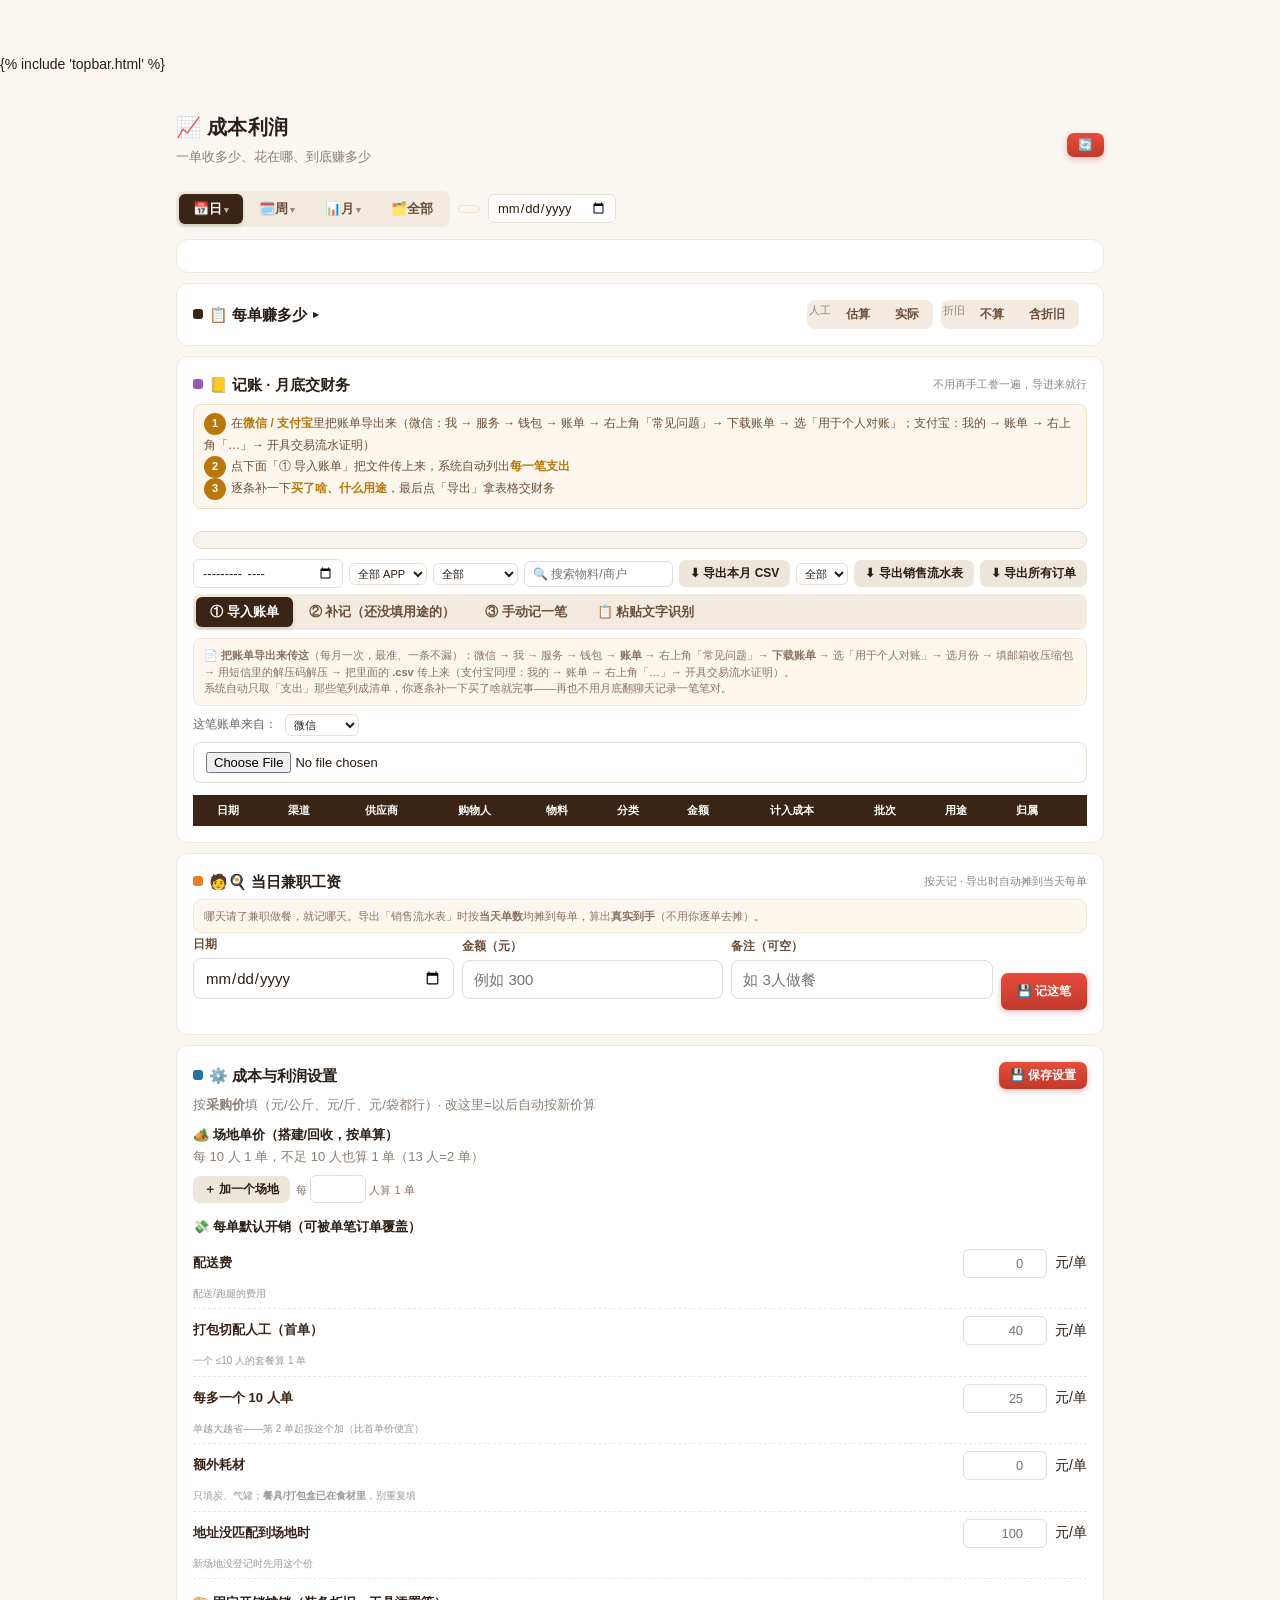
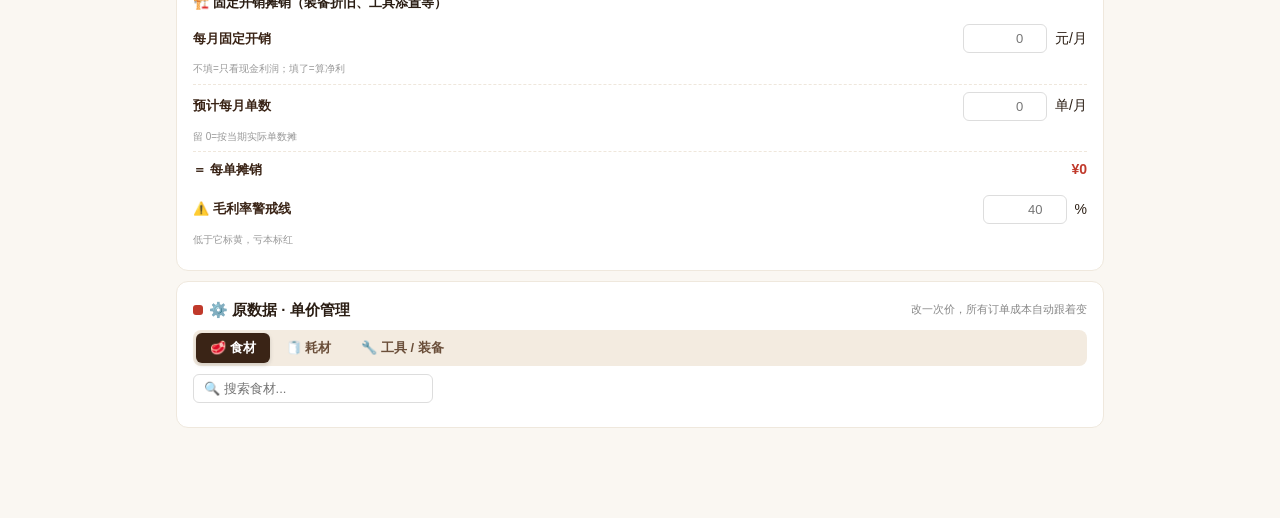
<file: templates/finance.html>
<!DOCTYPE html>
<html lang="zh">
<head>
<meta charset="UTF-8">
<meta name="viewport" content="width=device-width,initial-scale=1,maximum-scale=1,user-scalable=no">
<title>成本利润 · 刘和牛备餐系统</title>
<link rel="stylesheet" href="/static/style.css">
<style>
  .fin-card{background:#fff;border:1px solid var(--border-l);border-radius:12px;padding:16px;margin:10px 0}
  .fin-kpi{display:grid;grid-template-columns:repeat(auto-fill,minmax(150px,1fr));gap:10px;margin-bottom:12px}
  .fin-kpi-item{background:linear-gradient(135deg,#f9f5ed,#f3ebe0);border-radius:10px;padding:10px;text-align:center;min-width:0}
  .fin-kpi-item .lbl{font-size:11px;color:var(--muted);margin-bottom:4px}
  .fin-kpi-item .val{font-size:18px;font-weight:800;min-width:0;overflow:hidden;text-overflow:ellipsis}
  .fin-kpi-item .sub{font-size:10px;color:var(--muted);margin-top:2px}
  .fin-kpi-item.positive .val{color:#27ae60}
  .fin-kpi-item.negative .val{color:#c0392b}
  .fin-kpi-item.neutral .val{color:var(--accent)}
  .fin-tbl{width:100%;border-collapse:collapse;font-size:12px}
  .fin-tbl th{background:#3a2416;color:#fff;padding:7px 6px;text-align:center;font-size:11px;position:sticky;top:0;z-index:1}
  .fin-tbl td{padding:6px 5px;border-bottom:1px solid #f0ebe3;text-align:center}
  .fin-tbl tr:hover{background:#faf5ed}
  .badge{display:inline-block;padding:2px 8px;border-radius:10px;font-size:10px;font-weight:600}
  .badge-paid{background:#d4edda;color:#155724}
  .badge-unpaid{background:#f8d7da;color:#721c24}
  .badge-partial{background:#fff3cd;color:#856404}
  .badge-pending{background:#e2e3e5;color:#383d41}
  .badge-returned{background:#d1ecf1;color:#0c5460}
  .badge-forfeited{background:#f8d7da;color:#721c24}
  .select-mini{padding:3px 4px;font-size:11px;border:1px solid var(--border);border-radius:6px;background:#fff}
  .sec-title{font-size:15px;font-weight:700;margin:16px 0 8px;display:flex;align-items:center;gap:6px}
  .sec-title .dot{width:10px;height:10px;border-radius:3px;display:inline-block}
  .range-tabs{display:inline-flex;background:#f3ebe0;border-radius:8px;padding:3px;gap:2px}
  .range-tab{padding:6px 14px;border:none;background:transparent;border-radius:6px;font-size:13px;font-weight:600;cursor:pointer;color:#6b4f3a;transition:all .15s}
  .range-tab.active{background:#3a2416;color:#fff;box-shadow:0 2px 4px rgba(0,0,0,.15)}
  .labor-toggle{display:inline-flex;background:#f3ebe0;border-radius:8px;padding:2px;gap:1px}
  .ltab{padding:4px 12px;border:none;background:transparent;border-radius:6px;font-size:12px;font-weight:600;cursor:pointer;color:#6b4f3a;transition:all .15s}
  .ltab.active{background:#3a2416;color:#fff;box-shadow:0 2px 4px rgba(0,0,0,.15)}
  .range-date{padding:5px 8px;border:1px solid var(--border);border-radius:6px;font-size:13px;background:#fff}
  .quick-chips{display:flex;gap:6px;flex-wrap:wrap;margin:0 0 10px}
  /* 日期区：常态只有「日/周/月/全部」一行；具体日期收在点 tab 才出现的下拉里 */
  .date-toolbar{display:flex;gap:8px;align-items:center;flex-wrap:wrap;margin:0 0 12px}
  .rti{font-style:normal}
  .range-tab .caret{font-size:9px;margin-left:2px;opacity:.65}
  .range-cur{font-size:12px;color:#8a7364;background:#fdf6ec;border:1px solid #f0e3ce;border-radius:999px;
    padding:3px 10px;cursor:pointer;white-space:nowrap}
  .range-cur:hover{color:var(--primary);border-color:var(--primary)}
  /* 日期下拉：定位到对应 tab 下方，下方放不下自动翻上方 */
  .range-menu{position:fixed;z-index:9999;background:#fff;border:1px solid var(--border);border-radius:10px;
    box-shadow:0 10px 28px rgba(0,0,0,.16);padding:6px;max-height:60vh;overflow:auto}
  .range-menu .rm-hd{font-size:11px;font-weight:800;color:#8a7364;padding:3px 8px 5px}
  .range-menu .rm-sec{font-size:10px;color:#a8998a;padding:6px 8px 3px;border-top:1px dashed #efe7dc;margin-top:4px}
  .range-menu .rm-item{display:flex;justify-content:space-between;align-items:center;gap:10px;width:100%;
    border:none;background:transparent;text-align:left;padding:6px 9px;border-radius:7px;
    font-size:13px;color:#3a2416;cursor:pointer;font-weight:600}
  .range-menu .rm-item:hover{background:#f6efe4}
  .range-menu .rm-item.active{background:#3a2416;color:#fff}
  .range-menu .rm-item .n{font-size:10px;color:#a8998a;font-weight:600}
  .range-menu .rm-item.active .n{color:#e8dccb}
  /* 手机：tab 去掉图标省宽，整条日期区只占一行 */
  @media(max-width:600px){
    .rti{display:none}
    .date-toolbar{flex-wrap:nowrap;gap:6px;margin:0 0 8px}
    .date-toolbar .range-tabs{flex:0 0 auto;gap:1px;padding:2px}
    .range-tab{padding:5px 9px;font-size:12px}
    .range-cur{font-size:11px;padding:3px 8px;min-width:0;overflow:hidden;text-overflow:ellipsis}
  }
  .qchip{padding:6px 13px;border:1px solid var(--border);border-radius:999px;background:#fff;font-size:13px;cursor:pointer;color:#6b4f3a;font-weight:600;transition:all .15s}
  /* 各渠道录入进度（记住每渠道上次录到哪） */
  .ch-prog{background:#f7f2ea;border:1px solid #ead9c4;border-radius:10px;padding:8px 10px}
  .ch-prog-title{font-size:11px;color:#8a7364;margin-bottom:6px}
  .ch-chips{display:flex;gap:6px;flex-wrap:wrap}
  .ch-chip{display:inline-flex;align-items:center;gap:5px;background:#fff;border:1px solid #e6d6c2;border-radius:999px;padding:4px 9px;font-size:12px;color:#4a3a2c}
  .ch-chip b{color:#2a1d12}
  .ch-chip .ch-last{color:#999;font-size:11px}
  .ch-dot{width:8px;height:8px;border-radius:50%;display:inline-block;background:#bbb}
  .ch-dot.green{background:#2ecc71}
  .ch-dot.amber{background:#f1c40f}
  .ch-dot.gray{background:#bbb}
  @media(max-width:600px){ .ch-chip .ch-last{display:none} }
  .qchip.active{background:#3a2416;color:#fff;border-color:#3a2416}
  .cost-grid{display:grid;grid-template-columns:repeat(auto-fill,minmax(160px,1fr));gap:8px}
  .cost-item{background:#faf6ef;border:1px solid #f0ebe3;border-radius:8px;padding:8px 10px}
  .cost-item .nm{font-size:12px;font-weight:700;color:#3a2416;margin-bottom:2px;white-space:nowrap;overflow:hidden;text-overflow:ellipsis}
  .cost-item .cat{font-size:10px;color:#999;margin-bottom:4px}
  .cost-item .ref{font-size:10px;color:#27ae60;font-weight:600;margin-top:3px}
  .cost-item input{width:100%;padding:4px 6px;border:1px solid #ddd;border-radius:5px;font-size:13px;text-align:right;font-weight:700;color:#c0392b;box-sizing:border-box}
  .cost-item input:focus{border-color:#3a2416;outline:none}
  /* 采购口径那一行：¥ [价格] [单位] —— 价格与单位要窄，能在一行放得下 */
  .cost-item .prow{display:flex;align-items:center;gap:5px;flex-wrap:nowrap}
  .cost-item .prow span{color:#c0392b;font-weight:800;font-size:13px;flex:0 0 auto}
  .cost-item .prow input{width:72px;flex:0 0 auto}
  .cost-item .prow select{flex:1 1 auto;min-width:0;padding:4px 2px;font-size:12px;border:1px solid #ddd;
    border-radius:5px;background:#fff;font-weight:700;color:#3a2416;box-sizing:border-box}
  .cost-item.saved{background:#e8f5e9;border-color:#a5d6a7}
  /* 利润 */
  .pf-tag{display:inline-block;padding:1px 7px;border-radius:9px;font-size:10px;font-weight:700}
  .pf-ok{background:#e8f5e9;color:#1b7a43}
  .pf-warn{background:#fff4e5;color:#b95c00}
  .pf-loss{background:#fdecea;color:#b3261e}
  .v-ok{color:#1b7a43}.v-warn{color:#b95c00}.v-loss{color:#b3261e}
  /* 利润明细弹窗 */
  .pf-row{display:flex;align-items:center;gap:8px;padding:9px 0;border-bottom:1px dashed #efe7dc;flex-wrap:wrap}
  .pf-row .nm{font-size:13px;font-weight:700;color:#3a2416;flex:1 1 120px;min-width:0}
  .pf-row .hint{font-size:10px;color:#999;flex:1 1 100%;line-height:1.4}
  .pf-row input{width:76px;padding:5px 6px;border:1px solid #ddd;border-radius:6px;font-size:13px;text-align:right;font-weight:700;box-sizing:border-box}
  .pf-row input.name{width:96px;text-align:left;font-weight:600}
  .pf-row .eq{font-size:12px;color:#8a7364}
  /* 统一「金额列」：收入/各项成本/成本合计 都靠右对齐到同一列 */
  .pf-val{font-size:15px;font-weight:800;white-space:nowrap}
  .pf-val.out{color:#c0392b}              /* 流出（成本）：红 */
  .pf-total .pf-val.in{color:#1b7a43}     /* 流入（收入）：绿 */
  .pf-total.big .pf-val{font-size:17px}  /* 合计更大更重 */
  .pf-row .pf-val{margin-left:auto}
  .pf-row .pf-ctl{display:inline-flex;align-items:center;gap:5px;flex:0 1 auto}
  .pf-cost-h{font-weight:700;font-size:13px;margin:10px 0 2px;padding-top:8px;border-top:1px dashed #e8e0d4;color:#7a5a44}
  .pf-food-btn{font-size:11px;padding:2px 8px}
  .pf-food-flash{animation:pfFlash 1.2s ease-out}
  @keyframes pfFlash{0%{background:#fff3cd;box-shadow:0 0 0 3px #ffe08a}100%{background:transparent;box-shadow:0 0 0 0 transparent}}
  .pf-total{display:flex;justify-content:space-between;padding:7px 0;font-size:13px}
  .pf-total.big{font-size:16px;font-weight:800;border-top:2px solid #3a2416;margin-top:6px;padding-top:9px}
  /* ===== 点数字看明细（财务软件式下钻）===== */
  .fin-kpi-item.clickable{cursor:pointer;position:relative;transition:box-shadow .15s,transform .15s}
  .fin-kpi-item.clickable:hover{box-shadow:0 3px 10px rgba(0,0,0,.13);transform:translateY(-1px)}
  .fin-kpi-item.clickable .val::after{content:'›';font-size:13px;opacity:.35;margin-left:4px}
  /* 有账日期条：点一天直接看那天的账（不用再点"完成"） */
  .bd-month{display:flex;align-items:center;gap:6px;flex-wrap:wrap;margin-bottom:6px}
  .bd-mhead{padding:5px 11px;border:1px solid var(--border);border-radius:999px;background:#fff;
    font-size:12px;font-weight:700;color:#9a3412;cursor:pointer}
  .bd-mhead.cur{border-color:#3a2416;color:#3a2416;background:#fdf8f2}
  .bd-day{padding:6px 11px;border:1px solid var(--border);border-radius:9px;background:#fff;
    font-size:12px;font-weight:700;cursor:pointer;color:#6b4f3a;display:inline-flex;align-items:center;gap:5px}
  .bd-day:hover{background:#faf5ed}
  .bd-day.active{background:#3a2416;color:#fff;border-color:#3a2416}
  .bd-day .n{font-size:10px;font-weight:600;opacity:.75}
  .bd-days{margin:0 0 10px 8px;display:flex;gap:6px;flex-wrap:wrap}
  /* 明细抽屉 */
  .kpi-sheet{background:#fff;border-radius:14px;max-width:min(880px,96vw);width:100%;max-height:88vh;display:flex;flex-direction:column;overflow:hidden}
  .kpi-sheet-head{display:flex;justify-content:space-between;align-items:flex-start;gap:8px;padding:14px 16px;border-bottom:1px solid var(--border-l);background:#fdfaf6}
  .kpi-sheet-head .ttl{font-weight:800;font-size:15px;color:#3a2416}
  .kpi-sheet-head .sub{font-size:11px;color:var(--muted);margin-top:3px;line-height:1.5}
  .kpi-sheet-body{overflow:auto;-webkit-overflow-scrolling:touch;padding:10px 16px 20px}
  .kpi-sec{font-size:12px;font-weight:800;color:#3a2416;margin:14px 0 2px;display:flex;justify-content:space-between;align-items:center;gap:8px}
  .kpi-sec .mini{font-weight:600;font-size:10px;color:var(--muted)}
  .kpi-tbl{width:100%;border-collapse:collapse;font-size:12px}
  .kpi-tbl th{text-align:left;color:var(--muted);font-weight:600;font-size:10px;padding:5px 4px;border-bottom:1px solid var(--border-l);white-space:nowrap}
  .kpi-tbl td{padding:6px 4px;border-bottom:1px dashed #f0e9df;white-space:nowrap}
  .kpi-tbl td.pkg-cell{color:#5b4a3a;font-weight:600;white-space:nowrap;max-width:9em;overflow:hidden;text-overflow:ellipsis}
  .tbl-profit td.pkg-cell{color:#5b4a3a;font-weight:600}
  /* 套餐：单套餐（含同套餐多份，如「10人餐×2」）必须一行，不占多余版面；
     只有「两个不同套餐」这种极少数（如 10人餐×1 6人餐×1）才折成两排 */
  /* 多套餐：每个套餐全称各占一排（去掉 + 号），每排 nowrap——绝不允许一个套餐名被从中间断开。
     单套餐列宽钉 9em + 超出省略号：正常套餐名（如「10人餐」「10人餐×2」）都放得下、整列不撑爆；
     万一哪单套餐名异常超长（如录入把地址/客户名误当成套餐），只截断这一格、hover 看全名，
     绝不让一条异常数据把整张表的列宽拉变形、挤占其它 9 成正常行的空间。 */
  .kpi-tbl td.pkg-cell.pkg-2,.tbl-profit td.pkg-cell.pkg-2{white-space:normal;line-height:1.3;max-width:none;overflow:visible}
  .kpi-tbl td.pkg-cell .pk,.tbl-profit td.pkg-cell .pk{display:block;white-space:nowrap;line-height:1.3}
  /* 归属人：客户名旁的小标签（不新增列，不增加版面） */
  .who-tag{display:inline-block;font-size:11px;font-weight:700;line-height:1;padding:2px 6px;border-radius:999px;margin-left:4px;vertical-align:middle}
  .who-tag.who-me{background:#fdeede;color:#c8651a}
  .who-tag.who-other{background:#f3efe9;color:#6b5b4b}
  .who-tag.who-none{background:#f6f6f6;color:#999}
  /* 客户名点开「原始订单记录」浮层 */
  .cust-pop{cursor:pointer;text-decoration:underline dotted;text-underline-offset:2px;text-decoration-color:#cbb9a3}
  .cust-pop:hover{color:var(--primary);text-decoration-color:var(--primary)}
  /* 客户名列只给 4~5 个字的宽度：92% 的名字 ≤4 字，别让极少数长名把列撑成两倍宽 */
  .kpi-tbl td.cust-cell{max-width:66px}
  .kpi-tbl td.cust-cell .cust-pop{display:inline-block;max-width:100%;overflow:hidden;
    text-overflow:ellipsis;white-space:nowrap;vertical-align:bottom}
  /* 搭建 / 不搭建 图标（配色沿用订单页 .st-badge） */
  .st-ic{display:inline-flex;align-items:center;justify-content:center;min-width:22px;height:20px;
    padding:0 5px;border-radius:999px;font-size:11px;line-height:1;white-space:nowrap}
  .st-ic.setup{background:#e7f6ec;border:1px solid #b7e3c6}
  .st-ic.nosetup{background:#f3f1ee;border:1px solid #e3ded7}
  .st-ic.mixed{background:#fff4e0;border:1px solid #f0c98a}
  .st-ic.unknown{display:none}
  /* 显示时 JS 设 display:flex。
     ⚠️ 宽度必须**钉死**为 min(92vw,440px)，不许用 width:max-content / 自适应——
     钉死后浮层宽度在数学上不可能超过视口；内容超宽由 rp-body 内部滚动兜底。
     （width:max-content 会让浮层按"最长一行"撑开：超长地址一行 400px+ 直接顶穿右边框） */
  .raw-pop{position:fixed;z-index:9999;display:none;width:min(92vw,440px);
    max-height:calc(100vh - 16px);flex-direction:column;
    background:#fff;border:1px solid var(--border);border-radius:10px;
    box-shadow:0 10px 28px rgba(0,0,0,.16);padding:10px 12px}
  .raw-pop .rp-hd{display:flex;justify-content:space-between;align-items:center;gap:10px;
    font-weight:800;color:#5b4a3a;font-size:12px;margin-bottom:6px}
  .raw-pop .rp-x{cursor:pointer;color:#aaa;font-weight:400;font-size:13px}
  .raw-pop .rp-x:hover{color:#c0392b}
  /* 三重保证不横向超框：
     ① min-width:0 —— flex 子项允许被压缩，min-content 再大也撑不大父容器；
     ② overflow:auto —— 万一还是放不下，在浮层内部滚，绝不顶穿；
     ③ word-break:break-all + overflow-wrap:anywhere —— 无空格的超长地址能任意断行。
     （word-break:break-word 不行：它的断点不计入 min-content，浮层最小宽度仍被最长一行撑住） */
  .raw-pop .rp-body{white-space:pre-wrap;word-break:break-all;overflow-wrap:anywhere;
    flex:1 1 auto;min-height:0;min-width:0;overflow:auto;
    color:#3a2f26;background:#fbf8f4;border:1px dashed #efe6d9;border-radius:6px;padding:8px;font-size:12px;line-height:1.55}
  .raw-pop .rp-tip{color:#9c8f80;font-size:11px;margin-top:6px}
  .raw-pop .rp-chk{margin-top:8px;font-size:12px;border-radius:6px;padding:5px 8px;line-height:1.4}
  .raw-pop .rp-chk.ok{background:#eaf6ec;color:#2f7d32}
  .raw-pop .rp-chk.no{background:#fdecea;color:#c0392b}
  /* 表头排序：点一下换升降序，不占额外版面 */
  .kpi-tbl th.srt{cursor:pointer;user-select:none;white-space:nowrap}
  .kpi-tbl th.srt:hover{color:var(--primary)}
  .kpi-tbl th.srt.on{color:var(--primary);font-weight:800}
  .srt-ar{font-style:normal;margin-left:2px;font-size:10px;opacity:.85}
  .pf-card .who{display:flex;align-items:center;gap:6px;flex-wrap:wrap}
  .kpi-tbl td.r,.kpi-tbl th.r{text-align:right}
  .kpi-tbl tr.sub td{background:#fbf8f4;color:#7a6a5c;font-size:11px}
  .kpi-line{display:flex;justify-content:space-between;align-items:center;gap:8px;padding:8px 0;border-bottom:1px dashed #f0e9df;font-size:13px}
  .kpi-line:last-child{border-bottom:none}
  .kpi-line.total{border-top:2px solid #3a2416;border-bottom:none;font-weight:800;font-size:15px;margin-top:4px;padding-top:9px}
  .kpi-line .nm{flex:1;min-width:0}
  .kpi-line .hint{font-size:10px;color:#999;flex:1 1 100%;line-height:1.5}
  .kpi-line .amt{font-weight:800}
  .kpi-lk{font-size:11px;color:#2c6fb0;text-decoration:none;white-space:nowrap}
  .kpi-act{display:flex;gap:6px;flex-wrap:wrap;margin:10px 0 2px}
  .kpi-empty{padding:26px;text-align:center;color:var(--muted);font-size:13px}
  .kpi-tbl-wrap{width:100%;overflow-x:auto;-webkit-overflow-scrolling:touch}
  @media(max-width:600px){ .kpi-tbl th.k-lite,.kpi-tbl td.k-lite{display:none} }
  .kpi-tbl-wrap{width:100%;overflow-x:auto;-webkit-overflow-scrolling:touch}
  @media(max-width:600px){ .kpi-tbl th.k-lite,.kpi-tbl td.k-lite{display:none} }
  .kpi-note{font-size:11px;color:#7a6a5c;background:#fbf6ef;border-radius:8px;padding:8px 10px;margin-top:10px;line-height:1.6}
  .kpi-bar{height:6px;border-radius:4px;background:#efe7dc;overflow:hidden;margin-top:3px}
  .kpi-bar > i{display:block;height:100%;background:#c98b5a}
  .pf-acts{display:flex;gap:6px;flex-wrap:wrap;align-items:center}
  .place-row{display:flex;gap:6px;align-items:center;flex-wrap:wrap;padding:6px 0;border-bottom:1px dashed #efe7dc}
  .place-row input.pname{flex:1 1 110px;min-width:0;padding:6px 8px;border:1px solid #ddd;border-radius:6px;font-size:13px}
  .place-row input.pnum{width:74px;padding:6px 8px;border:1px solid #ddd;border-radius:6px;font-size:13px;text-align:right}
  .place-row .lb{font-size:11px;color:#8a7364}
  .cfg-row{display:flex;gap:8px;align-items:center;flex-wrap:wrap;padding:7px 0;border-bottom:1px dashed #efe7dc}
  .cfg-row .nm{flex:1 1 150px;font-size:13px;font-weight:600;color:#3a2416;min-width:0}
  .cfg-row .hint{font-size:10px;color:#999;flex:1 1 100%}
  .cfg-row input{width:84px;padding:6px 8px;border:1px solid #ddd;border-radius:6px;font-size:13px;text-align:right}
  .cfg-row input.wide{width:110px;text-align:left}
  .pf-cards{display:none}
  .pf-card{border:1px solid #f0ebe3;border-radius:10px;padding:9px 10px;margin-bottom:8px;background:#fdfbf8}
  .pf-card .top{display:flex;justify-content:space-between;align-items:center;gap:8px;flex-wrap:wrap}
  .pf-card .who{font-size:13px;font-weight:700;color:#3a2416;min-width:0;flex:1 1 90px}
  .pf-card .when{font-size:11px;color:#999}
  .pf-card .line{display:flex;justify-content:space-between;font-size:12px;color:#5c6670;margin-top:5px;gap:8px;flex-wrap:wrap}
  .pf-card .line b{font-size:14px}
  .pf-card .acts{display:flex;gap:6px;align-items:center;flex-wrap:wrap;margin-top:6px}
  @media(max-width:600px){
    /* 一屏多看：利润/货款格子手机排 3 列、更紧凑（合并成一张卡后不至于变长） */
    .fin-kpi{grid-template-columns:repeat(3,1fr);gap:7px}
    .fin-kpi-item{padding:8px 6px}
    .fin-kpi-item .val{font-size:15px}
    .fin-kpi-item .lbl{white-space:normal;overflow:visible;line-height:1.25}
    .fin-tbl{font-size:11px}
    .fin-tbl th,.fin-tbl td{padding:5px 3px}
    .cost-grid{grid-template-columns:repeat(auto-fill,minmax(140px,1fr))}
    .tbl-profit{display:none}
    .pf-cards{display:block}
    .pf-row input{width:66px}
    /* 手机端：日期 / 客户 / 单套餐都必须一行；只有「两个套餐」那极少数才折成两排 */
    .kpi-tbl{font-size:11px}
    .kpi-tbl td,.kpi-tbl th{padding:5px 3px;white-space:nowrap}
    /* 多套餐：每个套餐全称各一排，每排 nowrap 不许被断开（不设 max-width，否则会溢出） */
    .kpi-tbl td.pkg-cell.pkg-2{white-space:normal;line-height:1.3}
    /* 手机端隐藏原生日期选择器：它会盖住大半屏；常用日期由上方快捷chip(今天/昨天/本周/本月/上月)+区间tab覆盖 */
    #rangeDate{display:none}
  }
  /* ===== 门店支出台账（2026-10-08 重构：标签化竖排，杜绝输入框重叠）===== */
  .led-tip{font-size:12px;color:#8a7364;background:#fdf6ec;border:1px solid #f3e6d2;border-radius:8px;padding:8px 10px;margin:4px 0 12px;line-height:1.6}
  .led-owner{font-size:12px;color:#6b4f3a;background:#eef6ee;border:1px solid #d6e8d6;border-radius:8px;padding:6px 10px;margin:2px 0 10px}
  .led-owner b{color:#2f7d32}
  .led-book-note{color:#8a6d4f;font-size:11px;margin-left:4px}
  @media(max-width:600px){ .led-book-note{display:none} }
  /* 记账三步走引导条：把"我该先干嘛"直接写在最上面 */
  .led-steps{background:#fdf6ec;border:1px solid #f0dfc4;border-radius:8px;padding:8px 10px;margin:8px 0;font-size:12px;color:#6b4f3a;line-height:1.8}
  .led-steps .st{display:block}
  .led-steps b{color:#b9770e}
  .led-step-chip{display:inline-block;background:#b9770e;color:#fff;border-radius:999px;font-size:11px;padding:1px 8px;margin-right:5px;font-weight:700}
  @media(max-width:600px){ .led-steps .led-step-txt{display:none} .led-steps{line-height:2.1} }
  /* 成本明细弹窗里的"这单录入信息"：改成本时对着核对，别改错单 */
  .pf-order{background:#f4f8fc;border:1px solid #d9e6f2;border-radius:8px;padding:8px 10px;margin-bottom:8px}
  .pf-ord-t{font-weight:700;font-size:12px;color:#2c3e50;margin-bottom:5px}
  .pf-ord-grid{display:grid;grid-template-columns:auto 1fr;gap:3px 9px;font-size:12px;align-items:baseline}
  .pf-ord-grid .k{color:#7f8c8d;white-space:nowrap}
  .pf-ord-grid .v{color:#2c3e50;word-break:break-all}
  .led-autocat{font-size:11px;color:#2f7d32;margin-top:2px;min-height:14px}
  .led-autocat.empty{color:#a08c7a}
  .led-field{display:flex;flex-direction:column;gap:4px;margin-bottom:11px}
  .led-field>label{font-size:12px;color:#6b4f3a;font-weight:600}
  .led-field input,.led-field select{padding:10px 11px;border:1px solid #ddd;border-radius:8px;font-size:15px;box-sizing:border-box;width:100%;background:#fff}
  .led-field input:focus,.led-field select:focus{border-color:#9b59b6;outline:none}
  .led-2col{display:grid;grid-template-columns:1fr 1fr;gap:10px}
  .led-2col .led-field{margin-bottom:0}
  .led-more{margin:2px 0 4px;border:1px dashed #e3d7c6;border-radius:8px;padding:4px 12px 10px;background:#fcfaf6}
  .led-more>summary{cursor:pointer;font-size:13px;color:#8a6d4f;font-weight:600;padding:6px 0;list-style:none;user-select:none}
  .led-more>summary::-webkit-details-marker{display:none}
  .led-more>summary:before{content:"▸ ";}
  .led-more[open]>summary:before{content:"▾ ";}
  .led-check{display:flex;align-items:center;gap:7px;font-size:13px;color:#6b4f3a;margin:6px 0 2px}
  .led-check input{width:16px;height:16px;flex:0 0 auto}
  .led-tip{font-size:11px;color:#8a7364;margin:6px 0 2px;line-height:1.5}
  .parse-wrap{margin-top:8px;border:1px solid #f0ebe3;border-radius:8px;overflow:hidden}
  .parse-row{display:grid;grid-template-columns:22px 96px 1fr 92px 84px 96px 22px;gap:6px;align-items:center;padding:6px 8px;border-bottom:1px dashed #f0e9df;font-size:12px}
  .parse-row.head{background:#f3ebe0;font-weight:700;color:#6b4f3a;font-size:11px;border-bottom:2px solid #3a2416}
  .parse-row input,.parse-row select{padding:4px 6px;border:1px solid #ddd;border-radius:5px;font-size:12px;min-width:0;box-sizing:border-box;width:100%}
  .parse-row .pchk{width:16px;height:16px}
  .resume-item{display:flex;justify-content:space-between;align-items:center;gap:10px;padding:9px 11px;border:1px solid #f0ebe3;border-radius:8px;margin-bottom:6px;background:#fdfbf8}
  .resume-item .meta{font-size:12px;color:#6b4f3a;min-width:0}
  .resume-item .meta b{color:#3a2416}
  .resume-empty{padding:18px;text-align:center;color:var(--muted);font-size:13px}
  .resume-sec{font-size:12px;font-weight:700;color:#6b4f3a;margin:10px 0 6px;padding-left:2px}
  .led-link-tip{font-size:12px;color:#2f6f3e;background:#eef6ee;border:1px solid #cfe6cf;border-radius:8px;padding:7px 10px;margin:2px 0 10px}
  .lrow .badge-cost{background:#d4edda;color:#155724}
  .lrow .badge-nocost{background:#e2e3e5;color:#383d41}
  @media(max-width:600px){
    .led-2col{grid-template-columns:1fr}
    .parse-row{grid-template-columns:20px 1fr;row-gap:4px}
    .parse-row.head{display:none}
    .parse-row .p-date,.parse-row .p-amt,.parse-row .p-ch,.parse-row .p-cat{grid-column:span 1}
  }
</style>
</head>
<body>
{% include 'topbar.html' %}
<div class="container">
  <div style="display:flex;justify-content:space-between;align-items:center;margin:12px 0 8px;flex-wrap:wrap;gap:8px">
    <div>
      <div class="title">📈 成本利润</div>
      <div class="sub page-sub">一单收多少、花在哪、到底赚多少</div>
    </div>
    <button class="btn btn-primary btn-sm btn-refresh" onclick="refreshWithFx(loadAll)"><span class="btn-icon" title="同步最新数据（页面每60秒会自动同步一次）">🔄</span></button>
  </div>

  <!-- 日期范围：常态只留「日 / 周 / 月 / 全部」一行；具体哪天哪月收在下拉里（点对应 tab 才出来），
       不再在下面固定铺一整条日期数据（参照订单页"月份chip → 点开选具体日期"的做法） -->
  <div class="date-toolbar" id="dateToolbar">
    <div class="range-tabs">
      <button class="range-tab active" data-range="day" onclick="toggleRangeMenu('day', event)"><i class="rti">📅</i>日<span class="caret">▾</span></button>
      <button class="range-tab" data-range="week" onclick="toggleRangeMenu('week', event)"><i class="rti">🗓️</i>周<span class="caret">▾</span></button>
      <button class="range-tab" data-range="month" onclick="toggleRangeMenu('month', event)"><i class="rti">📊</i>月<span class="caret">▾</span></button>
      <button class="range-tab" data-range="all" onclick="setRange('all')"><i class="rti">🗂️</i>全部</button>
    </div>
    <div class="range-cur" id="rangeCur" onclick="reopenRangeMenu(event)" title="点一下重选日期"></div>
    <input type="date" id="rangeDate" class="range-date" onchange="onDateChange()">
  </div>

  <!-- 归属筛选：默认全部，可按"我归属的 / 某人归属的"分开看（两人都计入，但能区分） -->
  <div class="sign-bar" id="finSignBar" style="display:none"></div>

  <!-- 原「有账日期条」已移除：所有日期不再固定铺在页面上，改由上方日/周/月的下拉框按需点开 -->

  <!-- 利润总览（货款/押金板块已按用户要求移除；每单的货款、押金仍可在下方「每单赚多少」里直接改） -->
  <div class="fin-card">
    <div class="fin-kpi" id="kpiBox" style="margin-bottom:0"></div>
  </div>

  <!-- 每单利润（默认收起为缩略框，点标题展开，省版面/少翻页） -->
  <div class="fin-card">
    <div class="sec-title-click" onclick="toggleProfit()" style="display:flex;justify-content:space-between;align-items:center;flex-wrap:wrap;gap:6px;cursor:pointer">
      <div class="sec-title" style="margin:0"><span class="dot" style="background:#3a2416"></span>📋 每单赚多少 <span id="profitCaret" style="font-size:11px">▸</span></div>
      <div style="display:flex;gap:8px;align-items:center;flex-wrap:wrap">
        <div class="labor-toggle" onclick="event.stopPropagation()">
          <span style="font-size:11px;color:#888;margin-right:2px">人工</span>
          <button class="ltab" id="ltEst" onclick="setLaborMode('estimate')">估算</button>
          <button class="ltab" id="ltAct" onclick="setLaborMode('actual')">实际</button>
        </div>
        <div class="labor-toggle" onclick="event.stopPropagation()">
          <span style="font-size:11px;color:#888;margin-right:2px">折旧</span>
          <button class="ltab" id="dtOff" onclick="setDepMode(false)">不算</button>
          <button class="ltab" id="dtOn" onclick="setDepMode(true)">含折旧</button>
        </div>
        <div id="profitSummary" class="muted" style="font-size:12px"></div>
      </div>
    </div>
    <div id="profitBody" style="display:none;margin-top:8px">
      <div id="realProfitNote" style="margin-bottom:8px"></div>
      <div class="led-tip" style="margin-bottom:8px">点「改成本」可调整这一单的开销</div>
      <div style="overflow-x:auto;-webkit-overflow-scrolling:touch">
        <table class="fin-tbl tbl-profit" id="profitTable">
          <thead>
            <tr>
              <th>日期</th><th>客户</th><th>套餐</th><th>收入</th><th class="c-opt">成本</th><th>利润</th><th>真实毛利率</th>
              <th class="c-opt">货款</th><th class="c-opt">押金</th><th></th>
            </tr>
          </thead>
          <tbody></tbody>
        </table>
      </div>
      <!-- 手机版：卡片（表格列多会要左右滑，改成卡片一眼看完） -->
      <div id="profitCards" class="pf-cards"></div>
    </div>
  </div>

  <!-- ===== 记账 / 报销（2026-10-08）===== -->
  <div class="fin-card" id="ledgerCard">
    <div style="display:flex;justify-content:space-between;align-items:center;flex-wrap:wrap;gap:6px">
      <div class="sec-title" style="margin:0"><span class="dot" style="background:#9b59b6"></span>📒 记账 · 月底交财务</div>
      <div style="font-size:11px;color:#888">不用再手工誊一遍，导进来就行</div>
    </div>

    <!-- 三步走：把"我到底该先干嘛"直接写在最上面 -->
    <div class="led-steps">
      <span class="st"><span class="led-step-chip">1</span>在<b>微信 / 支付宝</b>里把账单导出来<span class="led-step-txt">（微信：我 → 服务 → 钱包 → 账单 → 右上角「常见问题」→ 下载账单 → 选「用于个人对账」；支付宝：我的 → 账单 → 右上角「…」→ 开具交易流水证明）</span></span>
      <span class="st"><span class="led-step-chip">2</span>点下面「① 导入账单」把文件传上来，系统自动列出<b>每一笔支出</b></span>
      <span class="st"><span class="led-step-chip">3</span>逐条补一下<b>买了啥、什么用途</b>，最后点「导出」拿表格交财务</span>
    </div>

    <!-- 概览 KPI -->
    <div class="fin-kpi" id="ledgerKpi" style="margin-top:10px"></div>

    <!-- 各渠道录入进度：记住每渠道上次录到哪（不用再开各 APP 翻） -->
    <div id="channelProgress" class="ch-prog" style="margin-top:10px"></div>

    <!-- 月份 + 筛选 -->
    <div style="display:flex;gap:6px;flex-wrap:wrap;align-items:center;margin:10px 0 4px">
      <input type="month" id="ledgerMonth" class="range-date" onchange="loadLedger()" style="padding:5px 8px;border:1px solid var(--border);border-radius:6px;font-size:13px">
      <select id="ledgerChannel" class="select-mini" onchange="loadLedger()">
        <option value="">全部 APP</option>
        <option>微信</option><option>支付宝</option><option>美团</option><option>拼多多</option><option>闲鱼</option><option>淘宝</option><option>阿里巴巴</option><option>投放</option><option>配送费</option><option>银行</option><option>现金</option><option>其他</option>
      </select>
      <select id="ledgerCost" class="select-mini" onchange="loadLedger()">
        <option value="">全部</option><option value="1">算进成本的</option><option value="0">不算成本的</option>
      </select>
      <input type="text" id="ledgerQ" placeholder="🔍 搜索物料/商户" oninput="debounceLedger()" style="padding:5px 8px;border:1px solid #ddd;border-radius:6px;font-size:12px;flex:1 1 120px;min-width:90px">
      <button class="btn btn-sm" onclick="exportLedger()">⬇ 导出本月 CSV</button>
      <select id="salesBy" class="select-mini" title="按归属筛选导出（全部 / 刘 / 孙）">
        <option value="">全部</option><option value="刘">刘</option><option value="孙">孙</option>
      </select>
      <button class="btn btn-sm" onclick="exportSales()" title="导出销售流水表（含兼职工资分摊与净到手）">⬇ 导出销售流水表</button>
      <button class="btn btn-sm" onclick="exportAllOrders()" title="导出全部订单完整明细（含搭建/不搭建、配送人、归属、状态、备注等），可按归属筛选">⬇ 导出所有订单</button>
    </div>

    <!-- 录入方式：按上面三步的顺序排，先做哪个就点哪个 -->
    <div class="range-tabs" style="margin:6px 0 8px;display:flex;flex-wrap:wrap;max-width:100%">
      <button class="range-tab active" data-lm="csv" onclick="setLedgerMode('csv')">① 导入账单</button>
      <button class="range-tab" data-lm="resume" onclick="setLedgerMode('resume')">② 补记（还没填用途的）</button>
      <button class="range-tab" data-lm="manual" onclick="setLedgerMode('manual')">③ 手动记一笔</button>
      <button class="range-tab" data-lm="text" onclick="setLedgerMode('text')">📋 粘贴文字识别</button>
    </div>

    <!-- 手动录入 -->
    <div id="ledgerManual" style="display:none">
      <div class="led-tip">👇 只要 <b>3 样</b> 就能存：<b>日期（默认今天）、用途、金额</b>。渠道默认「微信」，分类/购物人等都不用管——系统会按用途自动归类，导出时再补齐成完整表格。要一次记很多笔？用上方「📋 粘贴账单文字识别」。</div>
      <div class="led-owner">📒 当前账本：<b id="ledOwnerName">本账号</b><span class="led-book-note" id="ledBookNote"></span></div>
      <div class="led-link-tip" id="ledManualTip" style="display:none"></div>

      <!-- 核心必填：只有这 3 个常驻 -->
      <div class="led-field">
        <label>日期 *</label>
        <input type="date" id="e_date">
      </div>
      <div class="led-field">
        <label>用途 / 买了啥 *</label>
        <input id="e_item" placeholder="如 付兼职工资 / 买牛肉 / 炭火费" oninput="onItemInput()">
        <div class="led-autocat" id="e_auto_cat"></div>
      </div>
      <div class="led-field">
        <label>金额（元）*</label>
        <input id="e_amount" type="number" step="0.01" placeholder="例如 100">
      </div>

      <!-- 其余全部收起：绝大多数情况不用碰 -->
      <details class="led-more">
        <summary>更多（哪个 APP 付的 / 商户 / 分类 … 一般不用填）</summary>
        <div class="led-2col" style="margin-top:10px">
          <div class="led-field">
            <label>从哪个 APP 付的</label>
            <select id="e_channel">
              <option>微信</option><option>支付宝</option><option>美团</option><option>拼多多</option><option>闲鱼</option><option>淘宝</option><option>阿里巴巴</option><option>投放</option><option>配送费</option><option>银行</option><option>现金</option><option>其他</option>
            </select>
          </div>
          <div class="led-field">
            <label>供应商 / 商户</label>
            <input id="e_merchant" placeholder="如 美团 / 阿里巴巴某店">
          </div>
        </div>
        <div class="led-2col">
          <div class="led-field">
            <label>谁买的（购物人）</label>
            <input id="e_buyer" placeholder="如 刘 / 孙">
          </div>
          <div class="led-field">
            <label>分类一</label>
            <select id="e_cat1">
              <option value="">不填</option><option>食材采购</option><option>厨房设备</option><option>场地相关</option><option>包装耗材</option><option>交通配送</option><option>营销</option><option>其他</option>
            </select>
          </div>
        </div>
        <div class="led-2col">
          <div class="led-field">
            <label>分类二</label>
            <input id="e_cat2" placeholder="如 肉类 / 调料">
          </div>
          <div class="led-field">
            <label>规格</label>
            <input id="e_spec" placeholder="如 5kg/箱">
          </div>
        </div>
        <div class="led-2col">
          <div class="led-field">
            <label>菜单对应品名</label>
            <input id="e_menu" placeholder="可空">
          </div>
          <div class="led-field">
            <label>数量</label>
            <input id="e_qty" type="number" step="0.01" placeholder="如 2">
          </div>
        </div>
        <div class="led-2col">
          <div class="led-field">
            <label>单价</label>
            <input id="e_price" type="number" step="0.01" placeholder="如 85">
          </div>
          <div class="led-field">
            <label>批次</label>
            <input id="e_batch" placeholder="如 第3批">
          </div>
        </div>
        <div class="led-field">
          <label>用途备注（不填则同上方用途）</label>
          <input id="e_purpose" placeholder="如 9月20日团建">
        </div>
        <div class="led-field">
          <label>备注</label>
          <input id="e_note" placeholder="可空">
        </div>
        <div class="led-field">
          <label>算到哪类成本里</label>
          <select id="e_costkind">
            <option value="food">食材</option><option value="outsource">搭建/场地</option><option value="fuel">配送</option><option value="labor">人工</option><option value="consume">耗材</option><option value="other">其他</option>
          </select>
        </div>
        <label class="led-check"><input type="checkbox" id="e_iscost" checked> 算进成本（勾上才算进利润，不勾就只是记个账）</label>
      </details>

      <button class="btn btn-primary" style="margin-top:14px;width:100%;padding:12px;font-size:15px" onclick="saveExpense()">💾 保存这笔</button>
    </div>

    <!-- 导入微信账单 CSV（真账来源：一次抓整月付款，零识别误差） -->
    <div id="ledgerCsv">
      <div class="led-tip">📄 <b>把账单导出来传这</b>（每月一次，最准、一条不漏）：微信 → 我 → 服务 → 钱包 → <b>账单</b> → 右上角「常见问题」→ <b>下载账单</b> → 选「用于个人对账」→ 选月份 → 填邮箱收压缩包 → 用短信里的解压码解压 → 把里面的 <b>.csv</b> 传上来（支付宝同理：我的 → 账单 → 右上角「…」→ 开具交易流水证明）。<br>系统自动只取「支出」那些笔列成清单，你逐条补一下买了啥就完事——再也不用月底翻聊天记录一笔笔对。</div>
      <div style="margin:8px 0 6px;display:flex;gap:8px;flex-wrap:wrap;align-items:center">
        <label style="font-size:12px;color:#666">这笔账单来自：</label>
        <select id="csvChannel" class="select-mini">
          <option>微信</option><option>支付宝</option><option>美团</option><option>拼多多</option><option>闲鱼</option><option>淘宝</option><option>阿里巴巴</option><option>投放</option><option>配送费</option><option>银行</option><option>现金</option><option>其他</option>
        </select>
      </div>
      <input type="file" id="csvFile" accept=".csv,.txt" onchange="importCsv(this)" style="font-size:13px;width:100%;max-width:100%;box-sizing:border-box">
      <div id="csvResult" style="margin-top:10px"></div>
    </div>

    <!-- 文字识别 -->
    <div id="ledgerText" style="display:none">
      <textarea id="e_text" placeholder="把微信/支付宝/淘宝/阿里巴巴 的账单文字粘进来，一行一笔。系统自动拆出 日期 / 商户 / 金额，你勾选要记的即可。例：&#10;2026-09-12 12:34 美团 支出 ¥128.00 牛肉&#10;2026-09-13 京东 支出 ¥59.90 炭火" style="width:100%;height:120px;padding:8px;border:1px solid #ddd;border-radius:8px;font-size:13px;box-sizing:border-box;font-family:inherit"></textarea>
      <div style="margin:8px 0 2px;display:flex;gap:8px;flex-wrap:wrap;align-items:center">
        <select id="e_text_channel" class="select-mini">
          <option>微信</option><option>支付宝</option><option>美团</option><option>拼多多</option><option>闲鱼</option><option>淘宝</option><option>阿里巴巴</option><option>投放</option><option>配送费</option><option>银行</option><option>现金</option><option>其他</option>
        </select>
        <button class="btn btn-sm btn-primary" onclick="parseText()">🔍 识别</button>
        <button class="btn btn-sm" onclick="saveStatement()">📥 识别并存起来</button>
        <span class="led-tip" style="margin:0">先「识别」看效果；确认没问题再存起来，下次接着补，绝不丢项。</span>
      </div>
      <div id="parseResult"></div>
    </div>

    <!-- 继续对账 -->
    <div id="ledgerResume" style="display:none">
      <div id="resumeList"></div>
    </div>

    <!-- 列表 -->
    <div id="ledgerList" style="margin-top:12px;overflow-x:auto;-webkit-overflow-scrolling:touch">
      <table class="fin-tbl" id="ledgerTable">
        <thead><tr>
          <th>日期</th><th>渠道</th><th>供应商</th><th>购物人</th><th>物料</th><th>分类</th>
          <th>金额</th><th>计入成本</th><th>批次</th><th>用途</th><th>归属</th><th></th>
        </tr></thead>
        <tbody></tbody>
      </table>
    </div>
  </div>

  <!-- 当日兼职工资（按天记一笔；导出销售流水表时按当天单数摊到每单） -->
  <div class="fin-card" id="laborCard">
    <div style="display:flex;justify-content:space-between;align-items:center;flex-wrap:wrap;gap:6px">
      <div class="sec-title" style="margin:0"><span class="dot" style="background:#e67e22"></span>🧑🍳 当日兼职工资</div>
      <div style="font-size:11px;color:#888">按天记 · 导出时自动摊到当天每单</div>
    </div>
    <div class="led-tip">哪天请了兼职做餐，就记哪天。导出「销售流水表」时按<b>当天单数</b>均摊到每单，算出<b>真实到手</b>（不用你逐单去摊）。</div>
    <div style="display:flex;gap:8px;flex-wrap:wrap;align-items:flex-end">
      <div class="led-field" style="flex:1 1 120px"><label>日期</label><input type="date" id="laborDate"></div>
      <div class="led-field" style="flex:1 1 120px"><label>金额（元）</label><input type="number" id="laborAmount" step="0.01" placeholder="例如 300"></div>
      <div class="led-field" style="flex:1 1 120px"><label>备注（可空）</label><input id="laborNote" placeholder="如 3人做餐"></div>
      <button class="btn btn-primary btn-sm" style="padding:10px 16px" onclick="saveLabor()">💾 记这笔</button>
    </div>
    <div id="laborList" style="margin-top:8px;font-size:12px;color:#6b4f3a"></div>
  </div>

  <!-- 成本与利润设置 -->
  <div class="fin-card" id="cfgCard">
    <div style="display:flex;justify-content:space-between;align-items:center;flex-wrap:wrap;gap:6px">
      <div class="sec-title" style="margin:0"><span class="dot" style="background:#2471a3"></span>⚙️ 成本与利润设置</div>
      <button class="btn btn-primary btn-sm" onclick="saveCfg()">💾 保存设置</button>
    </div>
    <div class="sub" style="margin:6px 0 4px">按<b>采购价</b>填（元/公斤、元/斤、元/袋都行）· 改这里=以后自动按新价算</div>

    <div style="margin-top:10px">
      <div style="font-weight:700;font-size:13px;margin-bottom:2px">🏕️ 场地单价（搭建/回收，按单算）</div>
      <div class="sub" style="margin-bottom:4px">每 10 人 1 单，不足 10 人也算 1 单（13 人=2 单）</div>
      <div id="placeBox"></div>
      <div style="margin-top:8px" class="pf-acts">
        <button class="btn btn-sm" onclick="addPlace()">＋ 加一个场地</button>
        <span class="lb" style="font-size:11px;color:#8a7364">每 <input type="number" id="cfgPerUnit" style="width:56px;padding:5px;border:1px solid #ddd;border-radius:6px;text-align:right"> 人算 1 单</span>
      </div>
    </div>

    <div style="margin-top:14px">
      <div style="font-weight:700;font-size:13px;margin-bottom:4px">💸 每单默认开销（可被单笔订单覆盖）</div>
      <div class="cfg-row">
        <span class="nm">配送费</span>
        <input type="number" id="cfgFuel" step="1" placeholder="0"> <span class="lb">元/单</span>
        <div class="hint">配送/跑腿的费用</div>
      </div>
      <div class="cfg-row">
        <span class="nm">打包切配人工（首单）</span>
        <input type="number" id="cfgLabor" step="1" placeholder="40"> <span class="lb">元/单</span>
        <div class="hint">一个 ≤10 人的套餐算 1 单</div>
      </div>
      <div class="cfg-row">
        <span class="nm">每多一个 10 人单</span>
        <input type="number" id="cfgLaborUnit" step="1" placeholder="25"> <span class="lb">元/单</span>
        <div class="hint">单越大越省——第 2 单起按这个加（比首单价便宜）</div>
      </div>
      <div class="cfg-row">
        <span class="nm">额外耗材</span>
        <input type="number" id="cfgConsume" step="1" placeholder="0"> <span class="lb">元/单</span>
        <div class="hint">只填炭、气罐；<b>餐具/打包盒已在食材里</b>，别重复填</div>
      </div>
      <div class="cfg-row">
        <span class="nm">地址没匹配到场地时</span>
        <input type="number" id="cfgDefaultOut" step="1" placeholder="100"> <span class="lb">元/单</span>
        <div class="hint">新场地没登记时先用这个价</div>
      </div>
    </div>

    <div style="margin-top:14px">
      <div style="font-weight:700;font-size:13px;margin-bottom:4px">🏗️ 固定开销摊销（装备折旧、工具添置等）</div>
      <div class="cfg-row">
        <span class="nm">每月固定开销</span>
        <input type="number" id="cfgFixedMonthly" step="10" placeholder="0" oninput="showAlloc()"> <span class="lb">元/月</span>
        <div class="hint">不填=只看现金利润；填了=算净利</div>
      </div>
      <div class="cfg-row">
        <span class="nm">预计每月单数</span>
        <input type="number" id="cfgFixedOrders" step="1" placeholder="0" oninput="showAlloc()"> <span class="lb">单/月</span>
        <div class="hint">留 0=按当期实际单数摊</div>
      </div>
      <div class="cfg-row" style="border:none">
        <span class="nm">＝ 每单摊销</span>
        <b id="cfgAllocShow" style="color:#c0392b">¥0</b>
      </div>
      <div class="cfg-row" style="border:none">
        <span class="nm">⚠️ 毛利率警戒线</span>
        <input type="number" id="cfgAlert" step="1" placeholder="40"> <span class="lb">%</span>
        <div class="hint">低于它标黄，亏本标红</div>
      </div>
    </div>
  </div>

  <!-- 原数据管理：食材 / 耗材 / 工具 的单价都在这里改（改价后全局同步） -->
  <div class="fin-card" id="ingCard">
    <div style="display:flex;justify-content:space-between;align-items:center;flex-wrap:wrap;gap:6px">
      <div class="sec-title" style="margin:0"><span class="dot" style="background:#c0392b"></span>⚙️ 原数据 · 单价管理</div>
      <div style="font-size:11px;color:#888">改一次价，所有订单成本自动跟着变</div>
    </div>
    <div class="range-tabs" style="margin:8px 0 4px;display:flex;flex-wrap:wrap;max-width:100%">
      <button class="range-tab active" data-md="ing" onclick="setMasterTab('ing')">🥩 食材</button>
      <button class="range-tab" data-md="consume" onclick="setMasterTab('consume')">🧻 耗材</button>
      <button class="range-tab" data-md="tool" onclick="setMasterTab('tool')">🔧 工具 / 装备</button>
    </div>
    <div style="margin:8px 0">
      <input type="text" id="costSearch" placeholder="🔍 搜索食材..." oninput="filterCostItems()" style="width:100%;max-width:240px;padding:6px 10px;border:1px solid #ddd;border-radius:6px;font-size:13px">
    </div>
    <div class="cost-grid" id="costGrid"></div>
  </div>

  <!-- 订单利润明细弹窗 -->
  <div id="pfModal" style="display:none;position:fixed;inset:0;background:rgba(0,0,0,.5);z-index:999;align-items:center;justify-content:center;padding:12px">
    <div class="fin-card" style="max-width:620px;width:100%;max-height:88vh;overflow:auto;margin:0">
      <div style="display:flex;justify-content:space-between;align-items:center;margin-bottom:6px">
        <h3 style="margin:0">💰 单 <span id="pfOid"></span> 赚多少</h3>
        <button class="btn btn-sm" onclick="closePf()">✖</button>
      </div>
      <div id="pfHead" class="sub" style="margin-bottom:8px"></div>
      <div id="pfBody"></div>
      <div style="margin-top:10px;display:none" id="pfFoodBox">
        <div style="font-weight:700;font-size:13px;margin-bottom:4px">食材明细（改单价会影响所有订单）</div>
        <table class="fin-tbl"><thead><tr><th>食材</th><th>用量</th><th>库存</th><th>采购价</th><th>每份价格</th><th>成本</th><th>改采购价</th></tr></thead>
        <tbody id="pfFoodTbody"></tbody></table>
      </div>
    </div>
  </div>
</div>

<!-- KPI 明细抽屉：点"收入/成本合计/利润…"下钻看明细，明细里可改 -->
<div id="kpiModal" style="display:none;position:fixed;inset:0;background:rgba(0,0,0,.5);z-index:990;align-items:center;justify-content:center;padding:12px">
  <div class="kpi-sheet">
    <div class="kpi-sheet-head">
      <div>
        <div class="ttl" id="kpiTitle">明细</div>
        <div class="sub" id="kpiSub"></div>
      </div>
      <button class="btn btn-sm" onclick="closeKpi()">✖</button>
    </div>
    <div class="kpi-sheet-body" id="kpiBody"></div>
  </div>
</div>

<script>
const PAY_LABEL = {paid:'已收', unpaid:'未收', partial:'部分'};
const DEP_LABEL = {pending:'待退', returned:'已退', forfeited:'扣留'};
const CAT_LABEL = {beef:'牛肉',pork:'猪肉',chicken:'鸡肉',vegetable:'素菜',side:'小菜',sauce:'小料',drink:'酒水',packaging:'包装',utensil:'餐具',staple:'主食',meat:'肉类',other:'其他',tool:'工具'};

// ===== 统一排序口径：全站都跟菜单页一致（2026-10-14）=====
// 以前财务页有自己的一套分类顺序（主食位置就不一样），造成"菜单页一种顺序、
// 财务页另一种"，对照起来很累。现在分类顺序、分类内固定顺序都直接对齐菜单页
// （templates/menu.html 的 CAT_ORDER / FIXED_ORDER），两处必须保持一致。
const CAT_ORDER = ['beef','pork','chicken','vegetable','side','sauce','drink','packaging','utensil','staple','other','tool'];
const FIXED_ORDER = [
  ['beef','南美安格斯肥牛'],['beef','薄荷拌牛肉'],['beef','特选谷饲180天牛肋条'],['beef','奶香牛骰子'],['beef','爆汁烤小肠'],
  ['pork','精选五花肉薄切'],['pork','沙葱小香猪'],['pork','原切松板肉'],['pork','韩式风味肠'],['pork','原切梅花肉'],
  ['chicken','麻辣鸡尖'],['chicken','葱香小郡肝'],['chicken','蒜香鸡腿肉'],['chicken','奥尔良鸡翅根'],['chicken','秘制掌中宝'],['chicken','麻辣鸡脚筋'],
  ['vegetable','生菜'],['vegetable','包浆豆腐'],['vegetable','厚切西葫芦'],['vegetable','土豆片'],['vegetable','奶香小馒头'],['vegetable','韭菜'],['vegetable','杏鲍菇'],['vegetable','洋葱'],
  ['side','海带丝'],['side','辣椒段'],['side','辣白菜'],['side','蒜片'],
  ['sauce','川香经典蘸料'],['sauce','坚果五香蘸料'],['sauce','酸辣烤肉汁'],
  ['utensil','三格底料盒'],['utensil','筷子'],['utensil','勺子'],['utensil','纸杯'],
  ['utensil','纸巾'],['utensil','围裙'],['utensil','油'],['utensil','垃圾袋'],['utensil','一次性桌布'],
  ['packaging','金色打包盒'],['packaging','圆形透明打包盒'],['packaging','生菜水果打包盒'],['packaging','烤肉盒子'],['packaging','绑带'],
  ['packaging','杂物保温袋'],['packaging','餐具打包袋'],['packaging','一次性油壶'],
];
function getFixedIdx(name, cat){
  for(let i=0;i<FIXED_ORDER.length;i++){
    if(FIXED_ORDER[i][0]===cat && (name||'').includes(FIXED_ORDER[i][1])) return i;
  }
  return 999;
}
// 细分 meat → beef/pork/chicken（与菜单页、calculator 一致）
function subcategorize(name, cat){
  const n = name || '';
  if(/馒头/.test(n)) return 'vegetable';
  if(cat !== 'meat') return cat;
  if(/小肠/.test(n)) return 'beef';
  if(/牛|肥牛|牛肋|牛骰|安格斯/.test(n)) return 'beef';
  if(/鸡|鸡翅|鸡腿|郡肝|掌中宝|脚筋/.test(n)) return 'chicken';
  if(/猪|五花|香猪|松板|梅花|风味肠|肠/.test(n)) return 'pork';
  return 'beef';
}
// 统一排序：先按菜单页分类顺序 → 同类里按固定顺序 → 都不在列表的按名称
function sortByMenuOrder(arr, catOf, nameOf){
  return (arr||[]).slice().sort((x,y)=>{
    const cx = subcategorize(nameOf(x), catOf(x));
    const cy = subcategorize(nameOf(y), catOf(y));
    const ix = CAT_ORDER.indexOf(cx), iy = CAT_ORDER.indexOf(cy);
    const mx = ix<0?900:ix, my = iy<0?900:iy;
    if(mx!==my) return mx-my;
    const fx = getFixedIdx(nameOf(x), cx), fy = getFixedIdx(nameOf(y), cy);
    if(fx!==fy) return fx-fy;
    return String(nameOf(x)).localeCompare(String(nameOf(y)), 'zh');
  });
}

// ===== 归属筛选（这单算谁的）：全部 / 刘 / 孙（两人的单都算进系统，但可以分开看）=====
const CUR_USER = {{ (cur_user or {})|tojson }};
let curBookName = '';                                      // 当前"看谁的账"（看的时候人人平等）
let SIGNERS = [];
let finBy = '';
let signerCounts = null, signerTotal = 0;   // 归属角标：按日期范围、不受 by 影响
function finShortSign(u){
  const n = ((u && u.name) || '').trim();
  if(!n) return '未标注';
  if(n.indexOf('管理员')===0 || n.indexOf('老板')>-1) return '刘';
  return n.charAt(0);   // 刘 / 孙
}
// 归属人：优先用订单自带的 created_by_name（后端已 LEFT JOIN），回退到 SIGNERS 映射
function ownerSignOf(o){
  const nm = (o && o.created_by_name) ? (''+o.created_by_name).trim() : '';
  if(nm) return finShortSign({name:nm});
  const id = (o && o.created_by) ? String(o.created_by) : '';
  if(!id) return '';
  const u = (typeof SIGNERS!=='undefined') ? SIGNERS.find(s=> String(s.id)===id) : null;
  return finShortSign(u);
}
// 渲染成客户名旁的小标签，不新增列 —— 一眼看出利率低的单属于谁
function ownerTagOf(o){
  const s = ownerSignOf(o);
  if(!s) return '';
  const cls = s==='刘' ? 'who-me' : (s==='孙' ? 'who-other' : 'who-none');
  return `<span class="who-tag ${cls}">${s}</span>`;
}
// 归属紧凑拆分：把一组订单按 created_by 拆成 "●刘5 ●孙3 ●未标注1"（财务页利润订单只带 created_by，用 SIGNERS 映射名字）
function ownerBreakdown(list){
  if(!list || !list.length) return '';
  const m = {};
  list.forEach(o=>{
    const id = (o && o.created_by) ? String(o.created_by) : '0';
    if(!m[id]) m[id] = {name:'未标注', n:0};
    m[id].n++;
  });
  const nameOf = (id)=>{
    if(id==='0') return '未标注';
    const u = SIGNERS.find(s=> String(s.id)===id);
    return finShortSign(u);
  };
  return Object.keys(m).sort((a,b)=> m[b].n - m[a].n).map(id=>{
    const label = nameOf(id);
    const cls = id==='0' ? 'who-none' : (label==='刘' ? 'who-me' : 'who-other');
    return `<span class="obd ${cls}"><i class="obd-dot"></i>${label}${m[id].n}</span>`;
  }).join('');
}
function renderFinSignBar(){
  const el = document.getElementById('finSignBar');
  if(!el) return;
  if(SIGNERS.length < 2){ el.style.display='none'; return; }
  const c = signerCounts || {};
  const total = signerTotal || 0;
  let html = '<span class="sign-lbl">归属</span>' +
    '<button class="sign-chip '+(finBy===''?'active':'')+'" onclick="setFinBy(\'\')">全部 '+total+'</button>';
  SIGNERS.forEach(function(u){
    const v = u.is_me ? 'me' : String(u.id);
    const cnt = (c[String(u.id)] && c[String(u.id)].cnt) || 0;
    html += '<button class="sign-chip '+(finBy===v?'active':'')+'" onclick="setFinBy(\''+v+'\')">'+finShortSign(u)+' '+cnt+'</button>';
  });
  el.innerHTML = html;
  el.style.display = '';
}
function setFinBy(v){ finBy = v; renderFinSignBar(); loadAll(); }
function loadSigners(){
  return fetch('/api/signers', {cache:'no-store'}).then(r=>r.json()).then(function(d){
    SIGNERS = (d && d.data) || [];
    renderFinSignBar();
  }).catch(function(){ SIGNERS = []; });
}

let currentRange = 'day';     // 默认看"今天"（与工具栏高亮一致）
let cfgData = null;
let laborMode = 'estimate';   // 利润里"人工"口径：estimate=配置估算；actual=支出台账实际日结工资÷当天单数
let depMode = false;          // 利润里"装备折旧"口径：false=平时不算（默认）；true=含折旧·科学成本模式（采购价÷寿命摊销）

// ===== 日期范围 =====
// 注意用本地时间（不能用 toISOString，那是 UTC——早上 8 点前会错成前一天）
function fmtDate(d){
  return d.getFullYear() + '-' + String(d.getMonth()+1).padStart(2,'0') + '-' + String(d.getDate()).padStart(2,'0');
}
// 短日期：一屏最大信息量——近期→今天/昨天/周X，今年内→M/D，跨年→YY/M/D（财务页卡片/明细用）
function fmtShortDate(ds){
  if(!ds) return '';
  const d = new Date(ds.replace(/-/g,'/'));
  if(isNaN(d)) return ds.slice(5);
  const now = new Date();
  const sameDay = (a,b)=> a.getFullYear()===b.getFullYear()&&a.getMonth()===b.getMonth()&&a.getDate()===b.getDate();
  if(sameDay(d, now)) return '今天';
  const y = new Date(now); y.setDate(now.getDate()-1);
  if(sameDay(d, y)) return '昨天';
  const diff = Math.floor((now - d)/86400000);
  if(diff>0 && diff<=7){ return ['周日','周一','周二','周三','周四','周五','周六'][d.getDay()]; }
  if(d.getFullYear()===now.getFullYear()) return (d.getMonth()+1)+'/'+d.getDate();
  return String(d.getFullYear()).slice(2)+'/'+(d.getMonth()+1)+'/'+d.getDate();
}
function getRangeDates(){
  if(currentRange === 'all') return {from:'', to:''};
  const picked = document.getElementById('rangeDate').value;
  const base = picked ? new Date(picked) : new Date();
  const y = base.getFullYear(), m = base.getMonth(), d = base.getDate();
  if(currentRange === 'day'){
    const day = new Date(y,m,d);
    return {from: fmtDate(day), to: fmtDate(day)};
  } else if(currentRange === 'week'){
    const dow = base.getDay() || 7;
    return {from: fmtDate(new Date(y,m,d - dow + 1)), to: fmtDate(new Date(y,m,d - dow + 7))};
  } else {
    return {from: fmtDate(new Date(y,m,1)), to: fmtDate(new Date(y,m+1,0))};
  }
}
function setRange(r){
  closeRangeMenu();
  currentRange = r;
  document.querySelectorAll('.range-tab').forEach(b=>b.classList.toggle('active', b.dataset.range === r));
  renderRangeCur();
  loadAll();
}
function onDateChange(){
  renderRangeCur();
  loadAll();
}
// 默认：今天（切换区间时会再刷一次当前区间显示）
document.getElementById('rangeDate').value = fmtDate(new Date());
renderRangeCur();

async function fetchJSONRetry(url, tries){
  tries = tries || 4;
  for(let i=1;i<=tries;i++){
    try{
      const r = await fetch(url, {cache:'no-store'});
      if(r.ok) return await r.json();
    }catch(e){}
    if(i < tries) await new Promise(s=>setTimeout(s, 1200));
  }
  return null;
}

// ===== 有账日期条：点一天直接看那天的账 =====
let billDates = [], bdCollapsed = new Set(), bdExpanded = new Set(), bdInited = new Set();
function bdCurMonth(){ return fmtDate(new Date()).slice(0,7); }
function bdMonthLabel(k){
  const p = k.split('-');
  return (p.length===2 && p[0]) ? (p[0]+'年'+parseInt(p[1],10)+'月') : k;
}
function renderBillDates(){
  const box = document.getElementById('billDates');
  if(!box) return;
  if(!billDates.length){ box.innerHTML = ''; return; }
  const groups = {}, order = [];
  billDates.forEach(d=>{
    const k = (d.date||'').slice(0,7);
    if(!groups[k]){ groups[k] = []; order.push(k); }
    groups[k].push(d);
  });
  order.sort().reverse();                    // 月份新的在前
  const curM = bdCurMonth(), newest = order[0];
  order.forEach(k=>{                         // 往月首次出现→默认收起；最新月保持展开
    if(bdInited.has(k)) return;
    bdInited.add(k);
    if(k < curM && k !== newest) bdCollapsed.add(k);
  });
  const sel = document.getElementById('rangeDate').value;
  box.innerHTML = order.map(k=>{
    const arr = groups[k];
    const collapsed = bdCollapsed.has(k) && !bdExpanded.has(k);
    const cnt = arr.reduce((s,d)=> s+(d.cnt||0), 0);
    const amt = arr.reduce((s,d)=> s+(d.amount||0), 0);
    const days = arr.slice().sort((a,b)=> a.date < b.date ? 1 : (a.date > b.date ? -1 : 0));
    return `<div>
      <div class="bd-month">
        <button class="bd-mhead${k===curM?' cur':''}" onclick="toggleBdMonth('${k}')">
          ${collapsed?'▸':'▾'} ${bdMonthLabel(k)}
          <span class="n" style="font-weight:600;opacity:.8">${arr.length}天 · ${cnt}单 · ¥${Math.round(amt)}</span>
        </button>
      </div>
      ${collapsed ? '' : `<div class="bd-days">${days.map(d=>
        `<button class="bd-day${d.date===sel?' active':''}" onclick="pickBillDate('${d.date}')">
           ${d.date.slice(5).replace('-','.')}<span class="n">${d.cnt}单 · ¥${Math.round(d.amount||0)}</span>
         </button>`).join('')}</div>`}
    </div>`;
  }).join('');
}
// ===== 日期下拉：常态只有「日/周/月/全部」一行，具体哪天哪月点 tab 才展开 =====
let _rangeMenuEl = null;
function closeRangeMenu(){ if(_rangeMenuEl){ _rangeMenuEl.remove(); _rangeMenuEl = null; } }
function reopenRangeMenu(ev){ if(currentRange === 'all') return; toggleRangeMenu(currentRange, ev); }
function toggleRangeMenu(range, ev){
  if(ev){ ev.stopPropagation(); }
  if(_rangeMenuEl && _rangeMenuEl.dataset.k === range){ closeRangeMenu(); return; }
  closeRangeMenu();
  const el = document.createElement('div');
  el.className = 'range-menu';
  el.dataset.k = range;
  el.innerHTML = rangeMenuHtml(range);
  el.onclick = function(e){ e.stopPropagation(); };
  document.body.appendChild(el);
  _rangeMenuEl = el;
  placeRangeMenu(range);
}
function _mItem(v, label, n){
  const cur = (document.getElementById('rangeDate')||{}).value || '';
  return '<button class="rm-item' + (cur === v ? ' active' : '') + '" data-v="' + v + '">' + label
       + (n ? ('<span class="n">' + n + '单</span>') : '') + '</button>';
}
function rangeMenuHtml(range){
  const now = new Date();
  const today = fmtDate(now);
  const yest  = fmtDate(new Date(now.getFullYear(), now.getMonth(), now.getDate()-1));
  let items = '', head = '';
  if(range === 'day'){
    head = '选哪一天';
    items = _mItem(today, '今天') + _mItem(yest, '昨天');
    // 全部有账的日子（下拉本身可滚，一直能滑到最早那天）
    const ds = (billDates || []).slice().sort((x,y)=> (y.date||'') < (x.date||'') ? -1 : 1);
    if(ds.length){
      items += '<div class="rm-sec">有账的日子（可滑到最早）</div>' + ds.map(d=>
        _mItem(d.date, (d.date||'').slice(0,4) + '.' + (d.date||'').slice(5).replace('-','.'), d.cnt)).join('');
    }
  } else if(range === 'week'){
    head = '选哪一周';
    items = _mItem(today, '本周')
          + _mItem(fmtDate(new Date(now.getFullYear(), now.getMonth(), now.getDate()-7)), '上周');
    // 所有有账的周（按周一归组），一直能滑到最早那周
    const wk = {}, wkOrder = [];
    (billDates || []).forEach(d=>{
      if(!d.date) return;
      const dt = new Date(String(d.date).replace(/-/g, '/'));
      if(isNaN(dt.getTime())) return;
      const dow = dt.getDay() || 7;                       // 周一为一周之始
      const mon = new Date(dt.getFullYear(), dt.getMonth(), dt.getDate() - dow + 1);
      const k = fmtDate(mon);
      if(!(k in wk)){ wk[k] = 0; wkOrder.push(k); }
      wk[k] += (d.cnt || 0);
    });
    const wks = wkOrder.sort().reverse();
    if(wks.length){
      items += '<div class="rm-sec">有账的周（可滑到最早）</div>' + wks.map(k=>
        _mItem(k, (k||'').slice(5).replace('-','.') + ' 那周', wk[k])).join('');
    }
  } else {
    head = '选哪个月';
    items = _mItem(fmtDate(new Date(now.getFullYear(), now.getMonth(), 1)), '本月')
          + _mItem(fmtDate(new Date(now.getFullYear(), now.getMonth()-1, 1)), '上月');
    const gs = {}, order = [];
    (billDates || []).forEach(d=>{
      const k = (d.date||'').slice(0,7);
      if(!k) return;
      if(!(k in gs)){ gs[k] = 0; order.push(k); }
      gs[k] += (d.cnt || 0);
    });
    const ks = order.sort().reverse();     // 全部有账月份，可滑到最早那月
    if(ks.length){
      items += '<div class="rm-sec">有账的月份（可滑到最早）</div>' + ks.map(k=>
        _mItem(k + '-01', (k||'').slice(0,4) + '.' + parseInt(k.slice(5,7),10) + '月', gs[k])).join('');
    }
  }
  return '<div class="rm-hd">' + head + '</div>' + items;
}
function pickRangeDate(range, v){
  const inp = document.getElementById('rangeDate');
  if(inp) inp.value = v;
  currentRange = range;
  document.querySelectorAll('.range-tab').forEach(b=>b.classList.toggle('active', b.dataset.range === range));
  closeRangeMenu();
  renderRangeCur();
  loadAll();
}
function placeRangeMenu(range){
  const el = _rangeMenuEl; if(!el) return;
  const chip = document.querySelector('#dateToolbar .range-tab[data-range="' + range + '"]');
  if(!chip){ closeRangeMenu(); return; }
  const r = chip.getBoundingClientRect();
  const vw = window.innerWidth, vh = window.innerHeight;
  el.style.minWidth = Math.max(150, Math.min(240, r.width + 60)) + 'px';
  let left = r.left, top = r.bottom + 4;
  const ew = el.offsetWidth, eh = el.offsetHeight;
  if(left + ew > vw - 8) left = Math.max(8, vw - ew - 8);
  if(top + eh > vh - 8){
    const above = r.top - eh - 4;                 // 下方放不下就翻到 tab 上方
    top = above >= 8 ? above : Math.max(8, vh - eh - 8);
  }
  el.style.left = left + 'px';
  el.style.top = top + 'px';
  el.querySelectorAll('.rm-item').forEach(b=>{
    b.onclick = function(){ pickRangeDate(range, b.dataset.v); };
  });
}
// tab 右侧显示当前选中，点一下可重开下拉
function renderRangeCur(){
  const box = document.getElementById('rangeCur');
  if(!box) return;
  if(currentRange === 'all'){ box.textContent = ''; box.style.display = 'none'; return; }
  const v = (document.getElementById('rangeDate')||{}).value || '';
  let t = '';
  if(currentRange === 'day') t = v ? (v.slice(5).replace('-','.') + ' 当天') : '今天';
  else if(currentRange === 'week'){ const r = getRangeDates(); t = (r.from||'').slice(5) + ' ~ ' + (r.to||'').slice(5); }
  else t = v ? (parseInt(v.slice(5,7),10) + '月') : '本月';
  box.textContent = t;
  box.style.display = '';
}
// 点任意处 / Esc / 滚动 / 缩放 关闭
document.addEventListener('click', function(e){
  if(!_rangeMenuEl) return;
  if(e.target && e.target.closest && (e.target.closest('.range-tab') || e.target.closest('.range-cur'))) return;
  closeRangeMenu();
});
document.addEventListener('keydown', function(e){ if(e.key === 'Escape') closeRangeMenu(); });
window.addEventListener('resize', closeRangeMenu);
// ⚠️ 滚动关闭必须排除"下拉自己内部在滚"——捕获模式(true)会收到内部元素的滚动，
//    若不排除，手指在下拉里往下滑（找更早的日期）会立刻被关掉，表现就是"划不到下面"。
window.addEventListener('scroll', function(e){
  if(_rangeMenuEl && e.target && _rangeMenuEl.contains(e.target)) return;
  closeRangeMenu();
}, true);

function loadBillDates(by){
  fetchJSONRetry('/api/finance/dates' + (by ? ('?'+by) : '')).then(res=>{
    if(!res || !res.ok) return;
    billDates = res.data || [];     // 只留数据供下拉用，不再固定铺在页面上
  });
}

let pfData = null, payData = null;   // 当前区间的利润/货款数据（供明细抽屉复用）

function loadAll(){
  const r = getRangeDates();
  const params = [];
  if(r.from) params.push('date_from='+encodeURIComponent(r.from));
  if(r.to)   params.push('date_to='+encodeURIComponent(r.to));
  if(finBy)  params.push('by='+encodeURIComponent(finBy));
  const q = params.length ? ('?'+params.join('&')) : '';
  // 归属角标：按“当前日期范围”统计，且不受 by 筛选影响（用独立接口）
  const scParams = [];
  if(r.from) scParams.push('date_from='+encodeURIComponent(r.from));
  if(r.to)   scParams.push('date_to='+encodeURIComponent(r.to));
  const scQ = scParams.length ? ('?'+scParams.join('&')) : '';
  Promise.all([
    fetchJSONRetry((laborMode==='actual' ? '/api/finance/period-real-profit' : '/api/finance/profit-overview') + (q ? (q + '&dep=' + (depMode?'1':'0')) : ('?dep=' + (depMode?'1':'0')))),
    fetchJSONRetry('/api/finance/summary' + q),
    fetchJSONRetry('/api/finance/signer-counts' + scQ)
  ]).then(([pfRes, sumRes, scRes])=>{
    if(!pfRes){
      const box = document.getElementById('kpiBox');
      if(box) box.innerHTML = '<div class="muted" style="padding:24px;text-align:center">'+
        '⚠️ 数据加载失败（网络异常或系统正在启动）<br><br>'+
        '<button class="btn btn-primary btn-sm" onclick="loadAll()">🔄 重新加载</button></div>';
      return;
    }
    pfData = pfRes.data || {};
    // 货款/押金板块已按用户要求从财务页移除（每单的货款、押金仍在「每单赚多少」表里直接改）；
    // 这份数据仍要留着——「库存占用资金」和归属角标都还用它
    payData = sumRes ? (sumRes.data || {}) : {};
    renderProfitKpi(pfData.totals||{}, payData);
    renderProfitOrders(pfData.orders||[]);
    renderRealProfitNote(pfData.totals||{});
    renderLaborToggle();
    renderDepToggle();
    signerCounts = scRes ? (scRes.data || {}) : {};
    signerTotal = scRes ? (scRes.total || 0) : 0;
    renderFinSignBar();   // 归属筛选条按当前区间更新计数
    if(kpiOpenKey) renderKpiBody();      // 明细抽屉开着 → 跟着一起刷新
  });
  loadCfg();
  loadCostItems();
  loadBillDates(finBy ? ('by='+encodeURIComponent(finBy)) : '');
}

function fmtNum(n){
  n = Number(n||0);
  return (n % 1 === 0) ? String(n) : n.toFixed(2);
}
function fmtY(n){
  n = n || 0;
  const a = Math.abs(n);
  return (n<0?'-¥':'¥') + (a < 100 ? a.toFixed(1) : Math.round(a).toLocaleString());
}
function pfTagCls(alert){ return alert==='loss' ? 'pf-loss' : (alert==='warn' ? 'pf-warn' : 'pf-ok'); }
function pfTxt(alert){ return alert==='loss' ? '亏本' : (alert==='warn' ? '偏低' : '正常'); }

function renderProfitKpi(t, s){
  s = s || (typeof payData !== 'undefined' ? (payData || {}) : {});
  const rev = t.revenue||0, cost = t.cost||0, profit = t.profit||0;
  const alertCnt = (t.loss||0) + (t.warn||0);
  document.getElementById('kpiBox').innerHTML = `
    <div class="fin-kpi-item neutral clickable" onclick="openKpi('revenue')" title="点开：收入明细（每单情况）">
      <div class="lbl">💵 收入</div>
      <div class="val">${fmtY(rev)}</div>
      <div class="sub">${t.order_cnt||0} 单</div>
    </div>
    <div class="fin-kpi-item negative clickable" onclick="openKpi('cost')" title="点开：成本明细（逐项）">
      <div class="lbl">💸 成本合计</div>
      <div class="val">${fmtY(cost)}</div>
      <div class="sub">食材 ${fmtY(t.food||0)} + 其他 ${fmtY(t.other||0)}</div>
    </div>
    <div class="fin-kpi-item ${profit>=0?'positive':'negative'} clickable" onclick="openKpi('profit')" title="点开：利润怎么来的">
      <div class="lbl">✅ 现金利润</div>
      <div class="val">${fmtY(profit)}</div>
      <div class="sub">真实毛利率 ${t.margin||0}%</div>
    </div>
    <div class="fin-kpi-item ${(t.net||0)>=0?'positive':'negative'} clickable" onclick="openKpi('net')" title="点开：净利怎么算的">
      <div class="lbl">🏗️ 含固定开销净利</div>
      <div class="val">${fmtY(t.net||0)}</div>
      <div class="sub">${t.fixed_monthly>0 ? ('每单摊 ¥'+(t.fixed_alloc_per_order||0)) : '未设固定开销'}</div>
    </div>
    <div class="fin-kpi-item neutral clickable" onclick="openKpi('margin')" title="点开：每单毛利率">
      <div class="lbl">📊 平均真实毛利率</div>
      <div class="val">${t.avg_margin||0}%</div>
      <div class="sub">警戒线 ${t.margin_alert||40}%</div>
    </div>
    <div class="fin-kpi-item neutral clickable" onclick="openKpi('stock')" title="点开：库存占用明细">
      <div class="lbl">📦 库存占用资金</div>
      <div class="val">${fmtY((s.stock_value||0)+(s.tool_stock_value||0))}</div>
      <div class="sub">食材 ${fmtY(s.stock_value||0)} + 工具 ${fmtY(s.tool_stock_value||0)}</div>
    </div>
  `;
}

// ===== 明细抽屉：点 KPI 数字下钻；明细里可直接改，并跳到相关页面 =====
let kpiOpenKey = null, kpiOpenKind = null;
const KIND_UI = [
  ['food',      '🥩 食材成本',        '套餐用量 × 食材单价（含一次性餐具、包装）'],
  ['labor',     '👷 打包切配人工',    '首单 + 每多一个 10 人单（单越大越省）'],
  ['outsource', '🏕️ 搭建/回收外包费', '按人数折算单数 × 场地单价'],
  ['fuel',      '🚚 配送费',          '配送/跑腿费用'],
  ['consume',   '🔥 额外耗材',        '炭、气罐这类'],
  ['depreciation', '🛠️ 装备折旧',   '采购价÷寿命摊销到本单（可复用设备，平时不计；科学成本模式才计入）'],
  ['other',     '📌 其他开销',        '临时多出来的开销'],
];
function kpiEsc(s){
  return String(s==null?'':s).replace(/[&<>"']/g, c=>({'&':'&amp;','<':'&lt;','>':'&gt;','"':'&quot;',"'":'&#39;'}[c]));
}
function ordersOf(){ return (pfData && pfData.orders) || []; }
function totOf(){ return (pfData && pfData.totals) || {}; }
function rangeTxt(){
  const r = getRangeDates();
  if(!r.from) return '全部时间';
  if(currentRange === 'day') return r.from;
  return r.from + ' ~ ' + r.to + (currentRange==='week' ? '（本周）' : '（本月）');
}
function kpiEmpty(t){ return `<div class="kpi-empty">${t}</div>`; }
function paySelect(o){
  return `<select class="select-mini" onchange="setPay(${o.id}, this.value)">
    <option value="unpaid" ${o.payment_status==='unpaid'?'selected':''}>未收</option>
    <option value="partial" ${o.payment_status==='partial'?'selected':''}>部分</option>
    <option value="paid" ${o.payment_status==='paid'?'selected':''}>已收</option>
  </select>`;
}
function depSelect(o){
  const cur = (o.deposit_status==='returned'||o.deposit_status==='forfeited') ? o.deposit_status : 'pending';
  return `<select class="select-mini" onchange="setDep(${o.id}, this.value)">
    <option value="pending" ${cur==='pending'?'selected':''}>待退</option>
    <option value="returned" ${cur==='returned'?'selected':''}>已退</option>
    <option value="forfeited" ${cur==='forfeited'?'selected':''}>扣留</option>
  </select>`;
}
// 操作列：财务页不跳备餐/订单页（备餐是后厨的事、订单在"明细"里看），只留一个「明细」
function orderLinks(o){
  return `<button class="btn btn-sm" style="font-size:10px;padding:2px 7px" onclick="kpiEditCost(${o.id})">明细</button>`;
}
// 多套餐：出现 2 次及以上「人餐」（如 10人餐×1 6人餐×1）才算；「10人餐×2」是同套餐多份，仍算单套餐
function isMultiPkg(o){ return ((o.package_label||'').match(/人餐/g) || []).length > 1; }
// 把套餐名拆成「一个套餐一段」：10人餐+3人餐 → [10人餐, 3人餐]；
// 但 10人餐×2（同套餐多份）只有一段，保持原样不动
function pkgParts(label){
  return String(label || '').split(/[+＋，,、\s]+/).filter(function(s){ return s && s !== '-'; });
}
// 套餐单元格：
//  · 单套餐（含 10人餐×2 这种同套餐多份）→ 一行显示，不折行
//  · 多套餐（如 10人餐+3人餐）→ 去掉 + 号，每个套餐**全称各占一排**，且每排 nowrap 不许被断开
function pkgCellHtml(o){
  const full = o.package_label || '-';
  const parts = pkgParts(full);
  if(parts.length <= 1){
    return `<td class="pkg-cell" title="${kpiEsc(full)}">${kpiEsc(full)}</td>`;
  }
  return `<td class="pkg-cell pkg-2" title="${kpiEsc(full)}">`
       + parts.map(p=>`<span class="pk">${kpiEsc(p)}</span>`).join('')
       + `</td>`;
}
// 每单赚多少表（利润表）用同样规则，但那张表不走 kpiEsc 转义
function pkgCellRaw(o){
  const full = o.package_label || '-';
  const parts = pkgParts(full);
  if(parts.length <= 1){
    return `<td class="pkg-cell" title="${kpiEsc(full)}">${full}</td>`;
  }
  return `<td class="pkg-cell pkg-2" title="${kpiEsc(full)}">`
       + parts.map(p=>`<span class="pk">${p}</span>`).join('')
       + `</td>`;
}
// 客户名：点一下弹出原始订单记录（下拉浮层），用作全表统一的入口
// 列宽按"4 个字"给（92% 的客户名 ≤4 字），更长的省略号截断、title 里能看全名——
// 否则几个 8~9 字的名字（如"徐女士（美丽人生）"）会把整列撑到两倍宽，害得大多数名字后面空一大段
function custNameHtml(o){
  const nm = kpiEsc(o.contact_name || '-');
  return `<span class="cust-pop" onclick="toggleRawPop(${o.id}, event)" title="${nm}（点一下看原始订单记录）">${nm}</span>`;
}
// 搭建图标：搭建=🏕️绿（要收搭建费）、不搭建=🚫灰（半包不收）、混单=🏕️🚫橙（两边都筛得到），未判定不显示
function setupIcon(o){
  const hs = !!o.has_setup, hn = !!o.has_nosetup;
  if(!hs && !hn) return '<span class="st-ic unknown"></span>';
  if(hs && hn) return '<span class="st-ic mixed" title="混单（含搭建+半包，搭建/不搭建筛选都能命中）">🏕️🚫</span>';
  return hs
    ? '<span class="st-ic setup" title="搭建（收搭建费）">🏕️</span>'
    : '<span class="st-ic nosetup" title="不搭建（半包，不收搭建费）">🚫</span>';
}

// ===== 原始订单记录下拉浮层（点客户名 / 点任意空白处关闭） =====
let rawPopCache = {};      // oid -> {raw_text, setup_flag}
let rawPopOid = null;
let rawPopAnchor = null;   // 记住是从哪个客户名点开的，内容加载完要按它重新定位
function ensureRawPop(){
  let el = document.getElementById('rawPop');
  if(el) return el;
  el = document.createElement('div');
  el.id = 'rawPop';
  el.className = 'raw-pop';
  el.onclick = function(e){ e.stopPropagation(); };
  document.body.appendChild(el);
  return el;
}
function rawSetupFromText(t){
  if(!t) return null;
  if(/不搭建/.test(t)) return 0;      // 先判"不搭建"，否则会被"搭建"吃掉
  if(/搭建/.test(t)) return 1;
  return null;
}
function closeRawPop(){
  const el = document.getElementById('rawPop');
  if(el) el.style.display = 'none';
  rawPopOid = null;
}
function toggleRawPop(oid, ev){
  if(ev){ ev.stopPropagation(); }
  const el = ensureRawPop();
  const anchor = ev && ev.currentTarget;
  if(rawPopOid === oid && el.style.display !== 'none'){ closeRawPop(); return; }
  rawPopOid = oid;
  rawPopAnchor = anchor || null;
  el.innerHTML = '<div class="rp-hd">📄 原始订单记录<span class="rp-x">✕</span></div>'
               + '<div class="rp-tip">读取中…</div>';
  el.style.display = 'flex';
  placeRawPop(anchor);
  const xp = el.querySelector('.rp-x');
  if(xp) xp.onclick = function(e){ e.stopPropagation(); closeRawPop(); };
  const done = ()=>{ if(rawPopOid===oid) renderRawPop(oid); };
  if(rawPopCache[oid]){ done(); return; }
  fetch('/api/orders/'+oid+'/detail').then(function(r){ return r.json(); }).then(function(d){
    const o = (d && d.ok && d.data) ? d.data : {};
    // 优先用「只属于这一单」的原文片段：批量录入时整段原文混着别人的单，直接显示会是错的
    // 套餐级标记：detail 接口 packages 带 setup_flag；混单（既有搭建又有半包）据此判定
    const _pkgs = o.packages || [];
    const _hs = _pkgs.some(p => p.setup_flag === 1);
    const _hn = _pkgs.some(p => p.setup_flag === 0);
    rawPopCache[oid] = {raw_text: o.own_raw_text || o.raw_text || '',
                        setup_flag: (o.setup_flag===0||o.setup_flag===1) ? o.setup_flag
                                   : ((o.setup===0||o.setup===1) ? o.setup : null),
                        has_setup: _hs, has_nosetup: _hn,
                        raw_changes: o.raw_changes || []};
    done();
  }).catch(function(){
    rawPopCache[oid] = {raw_text: '(读取失败，请重试)', setup_flag: null, has_setup: false, has_nosetup: false};
    done();
  });
}
function renderRawPop(oid){
  const el = ensureRawPop();
  renderRawPopHtml(oid);
  placeRawPop(rawPopAnchor);   // 内容填充后高度变了，必须重新定位，否则会顶出屏幕
}
function renderRawPopHtml(oid){
  const el = ensureRawPop();
  const c = rawPopCache[oid] || {raw_text:'', setup_flag:null, has_setup:false, has_nosetup:false};
  const raw = (c.raw_text || '').trim();
  const fromText = rawSetupFromText(raw);
  let chk = '';
  // 套餐级优先：混单（含搭建套餐 + 半包套餐）直接判定为混单，不再走"整段文字判不搭建"的误判逻辑
  if(c.has_setup && c.has_nosetup){
    chk = `<div class="rp-chk ok">✅ 已识别为「混单」：含搭建套餐 + 半包套餐（搭建/不搭建筛选都能命中）</div>`;
  } else if(fromText !== null){
    const sys = c.setup_flag;
    if(sys === null || sys === undefined){
      chk = `<div class="rp-chk">⚠️ 系统没判定出搭建状态，建议核对</div>`;
    }else if(fromText === sys){
      chk = `<div class="rp-chk ok">✅ 原单与系统一致：${fromText ? '搭建' : '不搭建'}</div>`;
    }else{
      chk = `<div class="rp-chk no">⚠️ 不一致：原单写「${fromText ? '搭建' : '不搭建'}」，系统判定「${sys ? '搭建' : '不搭建'}」，请核对</div>`;
    }
  }
  // ⭐ 2026-11-15：查原单时标出「这单后来改过什么」（与订单页/简略表同一个后端计算）
  const chg=(c.raw_changes||[]).map(x=>kpiEsc(x.label)+'「'+kpiEsc(x.from)+'」→「'+kpiEsc(x.to)+'」').join('；');
  const chgHtml=chg?'<div style="background:#fff7e6;border:1px solid #ffd591;color:#a85b0b;border-radius:6px;padding:5px 8px;margin:6px 0;font-size:12px;line-height:1.45">✏️ 原单后来改过：'+chg+'</div>':'';
  el.innerHTML = '<div class="rp-hd">📄 原始订单记录<span class="rp-x">✕</span></div>'
    + chgHtml
    + (raw ? `<div class="rp-body">${kpiEsc(raw)}</div>` : '<div class="rp-tip">这单没有留存原始录入文字</div>')
    + chk
    + '<div class="rp-tip">点别处可关闭</div>';
  const xp = el.querySelector('.rp-x');
  if(xp) xp.onclick = function(e){ e.stopPropagation(); closeRawPop(); };
}
function placeRawPop(anchor){
  const el = ensureRawPop();
  const pad = 8;
  const vw = window.innerWidth, vh = window.innerHeight;
  let top = 0, left = 0;
  if(anchor && anchor.getBoundingClientRect){
    const r = anchor.getBoundingClientRect();
    left = Math.min(r.left, vw - el.offsetWidth - pad);
    left = Math.max(pad, left);
    top = r.bottom + 4;
    if(top + el.offsetHeight > vh - pad){
      top = r.top - el.offsetHeight - 4;                  // 下方放不下就翻到上方
    }
  }
  // 上下都放不下（原文很长）时，夹在视口内：宁可遮住一点，也不让内容跑出屏幕
  const maxT = Math.max(pad, vh - el.offsetHeight - pad);
  top = Math.min(Math.max(pad, top), maxT);
  el.style.left = left + 'px';
  el.style.top  = top + 'px';
}
// 点任意地方关闭（浮层内部、客户名本身除外）+ Esc 关闭
document.addEventListener('click', function(e){
  const el = document.getElementById('rawPop');
  if(!el || el.style.display === 'none') return;
  if(el.contains(e.target)) return;
  if(e.target && e.target.closest && e.target.closest('.cust-pop')) return;  // 交给 toggle 处理
  closeRawPop();
});
document.addEventListener('keydown', function(e){ if(e.key === 'Escape') closeRawPop(); });
window.addEventListener('resize', closeRawPop);
// 同上：浮层内部（看长原文）滚动时不要关，否则根本滑不动
window.addEventListener('scroll', function(e){
  const el = document.getElementById('rawPop');
  if(el && el.style.display !== 'none' && e.target && el.contains(e.target)) return;
  closeRawPop();
}, true);

function openKpi(key){
  kpiOpenKey = key; kpiOpenKind = null;
  document.getElementById('kpiModal').style.display = 'flex';
  renderKpiBody();
}
function closeKpi(){
  kpiOpenKey = null;
  document.getElementById('kpiModal').style.display = 'none';
}
function kpiEditCost(oid){ openPf(oid); }        // 复用单笔弹窗（它在更上层）
function kpiToggleKind(k){ kpiOpenKind = (kpiOpenKind===k) ? null : k; renderKpiBody(); }

function renderKpiBody(){
  const map = {
    revenue:     ['💵 收入明细',          kpiRevenue],
    cost:        ['💸 成本明细',          kpiCost],
    profit:      ['✅ 现金利润怎么来的',   kpiProfit],
    net:         ['🏗️ 含固定开销净利',    kpiNet],
    margin:      ['📊 每单真实毛利率',     kpiMargin],
    alert:       ['⚠️ 需要留意的单',       kpiAlert],
    pay_paid:    ['✅ 已收货款',          ()=>kpiPayList('paid')],
    pay_unpaid:  ['❌ 未收货款（应收）',   ()=>kpiPayList('unpaid')],
    pay_partial: ['⏳ 部分收款',          ()=>kpiPayList('partial')],
    dep_pending: ['🔒 待退押金',          ()=>kpiDepList('pending')],
    dep_returned:['✅ 已退押金',          ()=>kpiDepList('returned')],
    dep_forfeited:['⛔ 扣留押金',         ()=>kpiDepList('forfeited')],
    stock:       ['📦 库存占用资金',       kpiStock],
  };
  const it = map[kpiOpenKey];
  if(!it) return;
  document.getElementById('kpiTitle').textContent = it[0];
  document.getElementById('kpiSub').innerHTML = rangeTxt() + ' · 和订单页/备餐页同一份数据，改了这里那边同步变';
  document.getElementById('kpiBody').innerHTML = it[1]();
}

// —— 收入：多少单、每单情况，可改收款与成本 ——
function kpiRevenue(){
  const os = ordersOf(), t = totOf();
  if(!os.length) return kpiEmpty('这个区间没有订单');
  const paid = os.filter(o=>o.payment_status==='paid');
  const rest = os.filter(o=>o.payment_status!=='paid');
  const rows = os.map(o=>`<tr>
      <td>${kpiEsc((o.booking_date||'').slice(5))}<div style="font-size:10px;color:#999">${kpiEsc(o.address||'')}</div></td>
      <td>${custNameHtml(o)}</td>
      <td class="r">${fmtY(o.revenue)}</td>
      <td>${paySelect(o)}</td>
      <td class="r k-lite">${fmtY(o.cost_total)}</td>
      <td class="r k-lite" style="font-weight:700">${fmtY(o.profit)}</td>
      <td class="r">${orderLinks(o)}</td>
    </tr>`).join('');
  return `
    <div class="kpi-sec">逐单（${os.length} 单）<span class="mini">点「改」调这单成本 · 下拉改收款</span></div>
    <div class="kpi-tbl-wrap"><div class="kpi-tbl-wrap"><table class="kpi-tbl">
      <thead><tr><th>日期/场地</th><th>客户</th><th class="r">收入</th><th>收款</th><th class="r k-lite">成本</th><th class="r k-lite">利润</th><th class="r">操作</th></tr></thead>
      <tbody>${rows}</tbody>
    </table></div></div>
    <div class="kpi-line total"><span>收入合计（${os.length} 单）</span><span>${fmtY(t.revenue)}</span></div>
    <div class="kpi-line"><span class="nm">其中已收</span><span>${fmtY(paid.reduce((s,o)=>s+(o.revenue||0),0))} · ${paid.length} 单</span></div>
    <div class="kpi-line"><span class="nm">未收 / 部分</span><span>${fmtY(rest.reduce((s,o)=>s+(o.revenue||0),0))} · ${rest.length} 单</span></div>
    <div class="kpi-line"><span class="nm">平均每单收入</span><span>${fmtY(os.length ? (t.revenue||0)/os.length : 0)}</span></div>
    <div class="kpi-note">💡 收入＝订单的实收货款（押金是代收要退的，不算收入）。改收款状态：上方下拉或订单页；改这单成本：点「改」。</div>
  `;
}

// —— 成本：按类型分项 + 逐单，可跳设置改参数 ——
function kpiCost(){
  const os = ordersOf(), t = totOf(), bk = t.by_kind || {};
  if(!os.length) return kpiEmpty('这个区间没有订单');
  const total = KIND_UI.reduce((s,[k])=> s + (bk[k]||0), 0) || 1;
  const rows = KIND_UI.map(([k,label,hint])=>{
    const amt = bk[k] || 0;
    const who = os.filter(o=> (o.by_kind||{})[k]);
    const open = kpiOpenKind === k;
    const sub = open ? `<tr class="sub"><td colspan="4">${
      who.map(o=>`<div style="display:flex;justify-content:space-between;align-items:center;gap:6px;padding:3px 0">
          <span>${custNameHtml(o)} <span style="color:#aaa">${kpiEsc((o.booking_date||'').slice(5))}</span></span>
          <span style="display:flex;align-items:center;gap:6px">${fmtY((o.by_kind||{})[k])}
            <button class="btn btn-sm" style="font-size:10px;padding:1px 6px" onclick="kpiEditCost(${o.id})">明细</button></span>
        </div>`).join('') || '<div class="muted">无</div>'
    }</td></tr>` : '';
    return `<tr>
        <td><b>${label}</b><div style="font-size:10px;color:#999;white-space:normal">${hint}</div>
            <div class="kpi-bar"><i style="width:${(amt/total*100).toFixed(1)}%"></i></div></td>
        <td class="r" style="font-weight:700">${fmtY(amt)}</td>
        <td class="r">${(amt/total*100).toFixed(0)}%</td>
        <td class="r"><button class="btn btn-sm" style="font-size:10px;padding:2px 6px" onclick="kpiToggleKind('${k}')">${open?'收起':('逐单 '+who.length)}</button></td>
      </tr>${sub}`;
  }).join('');
  return `
    <div class="kpi-sec">按成本类型<span class="mini">点「逐单 N」看是哪些单，点「改」调单笔</span></div>
    <div class="kpi-tbl-wrap"><div class="kpi-tbl-wrap"><table class="kpi-tbl"><thead><tr><th>成本项</th><th class="r">金额</th><th class="r">占比</th><th class="r"></th></tr></thead>
      <tbody>${rows}</tbody></table></div></div>
    <div class="kpi-line total"><span>成本合计</span><span>${fmtY(t.cost)}</span></div>
    <div class="kpi-line"><span class="nm">平均每单成本</span><span>${fmtY(os.length ? (t.cost||0)/os.length : 0)}</span></div>
    ${(t.fixed_alloc>0) ? `<div class="kpi-line"><span class="nm">其中：固定开销摊销（每单 ${fmtY(t.fixed_alloc_per_order)}）</span><span>${fmtY(t.fixed_alloc)}</span></div>` : ''}
    <div class="kpi-act">
      <button class="btn btn-sm btn-primary" onclick="gotoCostCfg('place')">⚙️ 改场地单价</button>
      <button class="btn btn-sm" onclick="gotoCostCfg('labor')">👷 改人工参数</button>
      <button class="btn btn-sm" onclick="gotoCostCfg('fixed')">🏗️ 改固定开销</button>
      <button class="btn btn-sm" onclick="gotoCostCfg('ing')">🥩 改食材单价</button>
    </div>
    <div class="kpi-note">💡 食材成本自动跟着「食材单价」和套餐用量走；人工/场地/固定开销是参数，改了立刻影响所有单。单笔多用可点「改」单独调（不影响其他单）。</div>
  `;
}

// —— 利润：收入 − 成本 = 现金利润（分项可核验 + 数据自检）——
function kpiProfit(){
  const os = ordersOf(), t = totOf();
  if(!os.length) return kpiEmpty('这个区间没有订单');
  const depOn = (t.depreciation_cost||0) > 0;
  // 成本分项合计（每类加起来 = 成本合计，供你核对）
  const cats = [
    ['🥩 食材', t.food_cost||0],
    ['👷 打包切配人工', t.labor_cost||0],
    ['🏕️ 搭建/回收外包', t.outsource_cost||0],
    ['🚚 配送费', t.fuel_cost||0],
    ['🔥 额外耗材', t.consume_cost||0],
    ['📌 其他开销', t.other_cost||0],
  ];
  if(depOn) cats.push(['🛠️ 装备折旧', t.depreciation_cost||0]);
  const catsHtml = cats.map(c =>
    '<div class="kpi-line"><span class="nm">'+c[0]+'</span><span class="amt">'+fmtY(c[1])+'</span></div>'
  ).join('');
  const list = os.slice().sort((a,b)=> (a.profit||0) - (b.profit||0));
  const worst = list.slice(0, 8);
  // —— 数据自检：标出可能算错的单，让用户只核少数几单就能判断整体准不准 ——
  const sc = {rev0:[], food0:[], delv:[], setup:[]};
  for(const o of os){
    const bk = o.by_kind||{}, food = bk.food||0, fuel = bk.fuel||0, out = bk.outsource||0;
    const rev = o.revenue||0, dv = o.delivery_fee||0;
    if(rev <= 0) sc.rev0.push(o);
    else if(food <= 0) sc.food0.push(o);
    if(dv > 0 && fuel <= 0) sc.delv.push(o);
    if(o.setup === 1 && out <= 0) sc.setup.push(o);
  }
  const scHtml = (()=>{
    const rows = [];
    const add = (label, arr)=>{ if(arr.length) rows.push(
      '<div class="kpi-line"><span class="nm">'+label+' <b style="color:#c0392b">'+arr.length+'</b> 单</span>'+
      '<span class="amt">'+arr.slice(0,3).map(o=>orderLinks(o)).join(' ')+'</span></div>'); };
    add('⚠️ 收入未录（¥0）', sc.rev0);
    add('⚠️ 食材成本=0（利润可能虚高）', sc.food0);
    add('⚠️ 收了配送费但没记配送成本', sc.delv);
    add('⚠️ 搭建单但搭建成本=0', sc.setup);
    if(!rows.length) return '<div class="kpi-note" style="border-color:#cfe6cf;background:#eef6ee">✅ 本区间 '+os.length+' 单成本数据齐全，没发现明显漏算项。</div>';
    return '<div class="kpi-sec">数据自检（系统提示，供你抽核）</div>'+rows.join('')+
           '<div class="kpi-note">上面这些单的成本可能没录全，点链接打开核对；不在里面的单一般可信。</div>';
  })();
  return `
    <div class="kpi-sec">钱的流向（分项合计，加起来 = 成本合计）</div>
    ${catsHtml}
    <div class="kpi-line"><span class="nm">＝ 成本合计</span><span class="amt">${fmtY(t.cost||0)}</span></div>
    <div class="kpi-line"><span class="nm">💵 收入（实收货款）</span><span class="amt">${fmtY(t.revenue)}</span></div>
    <div class="kpi-line total"><span>＝ 现金利润</span><span style="color:${(t.profit||0)>=0?'#27ae60':'#c0392b'}">${fmtY(t.profit)}</span></div>
    <div class="kpi-line"><span class="nm">真实毛利率<div class="hint">利润 ÷（收入 − 代收代付的配送搭建费 ${fmtY(t.delivery)}）</div></span><span class="amt">${t.margin||0}%</span></div>
    <div class="kpi-line"><span class="nm">平均每单利润</span><span class="amt">${fmtY(os.length ? (t.profit||0)/os.length : 0)}</span></div>
    ${scHtml}
    <div class="kpi-sec">最不赚钱的几单</div>
    <div class="kpi-tbl-wrap"><div class="kpi-tbl-wrap"><table class="kpi-tbl"><thead><tr><th>日期</th><th>客户</th><th class="r">收入</th><th class="r">成本</th><th class="r">利润</th><th class="r">操作</th></tr></thead>
      <tbody>${worst.map(o=>`<tr>
        <td>${kpiEsc((o.booking_date||'').slice(5))}</td><td style="text-align:left">${custNameHtml(o)}${ownerTagOf(o)}</td>
        <td class="r">${fmtY(o.revenue)}</td><td class="r">${fmtY(o.cost_total)}</td>
        <td class="r" style="font-weight:700;color:${(o.profit||0)<0?'#c0392b':'#27ae60'}">${fmtY(o.profit)}</td>
        <td class="r">${orderLinks(o)}</td></tr>`).join('')}</tbody></table></div></div>
    <div class="kpi-note">💡 现金利润＝实际到手的钱；没算装备折旧、场地月租摊销（看下一项「含固定开销净利」）。想验证准不准：① 上面分项合计是否等于成本合计、每类数跟你自己的记录对不对得上；② 拿不准就点「数据自检」里标红的单去核。</div>
  `;
}

// —— 净利：现金利润 − 固定开销摊销 ——
function kpiNet(){
  const os = ordersOf(), t = totOf();
  const fm = t.fixed_monthly || 0;
  const per = t.fixed_alloc_per_order || 0;
  return `
    <div class="kpi-sec">净利怎么算的</div>
    <div class="kpi-line"><span class="nm">现金利润</span><span class="amt">${fmtY(t.profit)}</span></div>
    <div class="kpi-line"><span class="nm">🏗️ － 固定开销摊销<div class="hint">每月固定开销 ${fmtY(fm)} ÷ 摊销单数 = 每单 ${fmtY(per)}</div></span>
      <span class="amt" style="color:#c0392b">${fm>0 ? fmtY(-(t.fixed_alloc||0)) : '¥0（未设置）'}</span></div>
    <div class="kpi-line total"><span>＝ 净利（含固定开销）</span><span style="color:${(t.net||0)>=0?'#27ae60':'#c0392b'}">${fmtY(t.net)}</span></div>
    <div class="kpi-line"><span class="nm">本期单数</span><span>${os.length} 单</span></div>
    ${fm<=0 ? `<div class="kpi-note">⚠️ 你还没填「每月固定开销」（装备折旧、工具添置、场地月租这类），所以净利＝现金利润，偏乐观。<br>
      想算清楚，点下面的按钮填一个月度数。</div>` : ''}
    <div class="kpi-act">
      <button class="btn btn-sm btn-primary" onclick="gotoCostCfg('fixed')">🏗️ 改固定开销 / 警戒线</button>
    </div>
  `;
}

// —— 毛利率：逐单 ——
// —— 逐单真实毛利率：表头点一下换排序（利润 / 毛利率 / 日期 / 归属），不增加版面 ——
let mgSort = {key:'margin', dir:1};          // 默认：毛利率升序（低的在前）
const MG_SORT_LABEL = {date:'日期', profit:'利润', margin:'毛利率', owner:'归属'};
function sortTh(key, label, cls){
  const on = mgSort.key === key;
  const ar = on ? (mgSort.dir > 0 ? '↑' : '↓') : '';
  return `<th class="${cls||''} srt${on?' on':''}" onclick="setMgSort('${key}')"`
       + ` title="点一下按${MG_SORT_LABEL[key]}排序（再点一下反过来）">${label}`
       + (ar ? `<i class="srt-ar">${ar}</i>` : '') + `</th>`;
}
function setMgSort(key){
  if(mgSort.key === key) mgSort.dir = -mgSort.dir;   // 同列再点 = 升降序互换
  else mgSort = {key:key, dir:1};                    // 换列 = 从升序开始
  renderKpiBody();
}
function mgSorted(list){
  const k = mgSort.key, d = mgSort.dir;
  const val = (o)=>{
    if(k === 'profit') return Number(o.profit || 0);
    if(k === 'margin') return Number(o.margin || 0);
    if(k === 'owner')  return ownerSignOf(o) || '未标注';
    return String(o.booking_date || '');
  };
  return list.slice().sort((a, b)=>{
    const va = val(a), vb = val(b);
    let r = (typeof va === 'number') ? (va - vb) : String(va).localeCompare(String(vb), 'zh-Hans-CN');
    if(r !== 0) return r * d;
    return String(b.booking_date || '').localeCompare(String(a.booking_date || ''));  // 同值时按日期倒序兜底
  });
}
// 搭建筛选：点「搭建」表头循环切换 全部 → 搭建 → 不搭建 → 全部（不新增控件、不占版面）
let mgSetup = null;                      // null=全部 / 1=搭建 / 0=不搭建
const MG_SETUP_TXT = {1:'🏕️ 搭建', 0:'🚫 不搭建'};
function setupFilterTh(){
  const on = (mgSetup === 1 || mgSetup === 0);
  const mark = on ? ('<i class="srt-ar">' + (mgSetup === 1 ? '🏕️' : '🚫') + '</i>') : '';
  return `<th class="srt${on?' on':''}" onclick="cycleMgSetup()" `
       + `title="点一下按搭建筛选（当前：${on ? MG_SETUP_TXT[mgSetup] : '全部'}）">搭建${mark}</th>`;
}
function cycleMgSetup(){
  mgSetup = (mgSetup === null) ? 1 : (mgSetup === 1 ? 0 : null);
  renderKpiBody();
}
function mgFiltered(list){
  if(mgSetup === null) return list;
  // 套餐级筛选：搭建=含任一搭建套餐；不搭建=含任一半包套餐；混单两个都命中
  return list.filter(o=> mgSetup===1 ? !!o.has_setup : !!o.has_nosetup);
}
function kpiMargin(){
  const os = ordersOf(), t = totOf();
  if(!os.length) return kpiEmpty('这个区间没有订单');
  const alert = t.margin_alert || 40;
  const shown = mgFiltered(os);
  const list = mgSorted(shown);
  const dirTxt = mgSort.dir > 0 ? '升序 ↑' : '降序 ↓';
  const fltTxt = (mgSetup === null) ? '' : (' · 已筛' + MG_SETUP_TXT[mgSetup]);
  // 筛了搭建就显示筛选后的平均，否则用区间平均
  const avg = shown.length
    ? (Math.round(shown.reduce((s,o)=> s + (Number(o.margin)||0), 0) / shown.length * 10) / 10)
    : 0;
  const avgLbl = '平均毛利率' + ((mgSetup === null) ? '' : ('（' + MG_SETUP_TXT[mgSetup] + '）'));
  const emptyRow = shown.length
    ? '' : `<tr><td colspan="8" class="kpi-empty">当前筛选下没有单子（点「搭建」表头切回全部）</td></tr>`;
  return `
    <div class="kpi-sec">逐单真实毛利率<span class="mini">按${MG_SORT_LABEL[mgSort.key]}${dirTxt}${fltTxt} · 点表头换排序 · 警戒线 ${alert}%</span></div>
    <div class="kpi-tbl-wrap"><div class="kpi-tbl-wrap"><table class="kpi-tbl"><thead><tr>${sortTh('date','日期')}<th>客户</th><th>套餐</th>${setupFilterTh()}${sortTh('profit','利润','r')}${sortTh('margin','毛利率','r')}${sortTh('owner','归属','r')}<th class="r">明细</th></tr></thead>
      <tbody>${list.map(o=>`<tr>
        <td>${kpiEsc((o.booking_date||'').slice(5))}</td><td class="cust-cell">${custNameHtml(o)}</td>
        ${pkgCellHtml(o)}
        <td>${setupIcon(o)}</td>
        <td class="r">${fmtY(o.profit)}</td>
        <td class="r"><span class="pf-tag ${pfTagCls(o.alert)}">${o.margin}%</span></td>
        <td class="r">${ownerTagOf(o)}</td>
        <td class="r">${orderLinks(o)}</td></tr>`).join('')}${emptyRow}</tbody></table></div></div>
    <div class="kpi-line total"><span>${avgLbl}</span><span>${avg}%</span></div>
    <div class="kpi-note">💡 毛利率分母扣掉了代收代付的配送搭建费，比"利润÷收入"更贴近真实。低于 ${alert}% 标黄、亏本标红。点客户名可看原始订单记录、点「搭建」表头按搭建筛选。</div>
  `;
}

// —— 需要留意 ——
function kpiAlert(){
  const os = ordersOf(), t = totOf();
  const loss = os.filter(o=>o.alert==='loss');
  const warn = os.filter(o=>o.alert==='warn');
  if(!loss.length && !warn.length) return kpiEmpty('👍 这个区间没有亏本或偏低的单');
  const tbl = (arr, title) => arr.length ? `
    <div class="kpi-sec">${title}（${arr.length} 单）</div>
    <div class="kpi-tbl-wrap"><div class="kpi-tbl-wrap"><table class="kpi-tbl"><thead><tr><th>日期</th><th>客户</th><th>套餐</th><th class="r">收入</th><th class="r">成本</th><th class="r">利润</th><th class="r">毛利率</th><th class="r">操作</th></tr></thead>
      <tbody>${arr.map(o=>`<tr>
        <td>${kpiEsc((o.booking_date||'').slice(5))}</td><td style="text-align:left">${custNameHtml(o)}${ownerTagOf(o)}</td>
        ${pkgCellHtml(o)}
        <td class="r">${fmtY(o.revenue)}</td><td class="r">${fmtY(o.cost_total)}</td>
        <td class="r" style="font-weight:700;color:${(o.profit||0)<0?'#c0392b':'#b95c00'}">${fmtY(o.profit)}</td>
        <td class="r">${o.margin}%</td>
        <td class="r">${orderLinks(o)}</td></tr>`).join('')}</tbody></table></div></div>` : '';
  return tbl(loss,'🚨 亏本') + tbl(warn,'⚠️ 毛利率偏低')
    + `<div class="kpi-note">💡 常见原因：成本项填错、套餐价偏低、搭建单数多算、食材单价该更新。点「改」进单笔核对。</div>`;
}

// —— 货款 / 押金 列表（可直接改） ——
function kpiPayList(st){
  const os = ordersOf().filter(o=>o.payment_status===st);
  if(!os.length) return kpiEmpty('这个区间没有这类订单');
  const sum = os.reduce((s,o)=> s+(o.revenue||0), 0);
  const title = {paid:'已收货款', unpaid:'未收货款（应收）', partial:'部分收款'}[st];
  return `
    <div class="kpi-sec">${title}（${os.length} 单）<span class="mini">下拉可直接改</span></div>
    <div class="kpi-tbl-wrap"><div class="kpi-tbl-wrap"><table class="kpi-tbl"><thead><tr><th>日期</th><th>客户</th><th class="r">金额</th><th>收款</th><th class="r">操作</th></tr></thead>
      <tbody>${os.map(o=>`<tr>
        <td>${kpiEsc((o.booking_date||'').slice(5))}</td><td style="text-align:left">${custNameHtml(o)}</td>
        <td class="r">${fmtY(o.revenue)}</td><td>${paySelect(o)}</td><td class="r">${orderLinks(o)}</td></tr>`).join('')}</tbody></table></div></div>
    <div class="kpi-line total"><span>合计（${os.length} 单）</span><span>${fmtY(sum)}</span></div>
    ${st==='unpaid' ? '<div class="kpi-note">💡 这是应收账款——单子做了但钱还没到。催收后在这里把状态改成「已收」，财务数字会同步更新。</div>' : ''}
  `;
}
function kpiDepList(st){
  const os = ordersOf().filter(o=>{
    const cur = (o.deposit_status==='returned'||o.deposit_status==='forfeited') ? o.deposit_status : 'pending';
    return cur === st;
  });
  if(!os.length) return kpiEmpty('这个区间没有这类押金');
  const sum = os.reduce((s,o)=> s+(o.deposit||0), 0);
  const title = {pending:'待退押金（客户还没退还餐具）', returned:'已退押金', forfeited:'扣留押金（转收入/赔偿）'}[st];
  return `
    <div class="kpi-sec">${title}（${os.length} 单）</div>
    <div class="kpi-tbl-wrap"><div class="kpi-tbl-wrap"><table class="kpi-tbl"><thead><tr><th>日期</th><th>客户</th><th class="r">押金</th><th>状态</th><th class="r">操作</th></tr></thead>
      <tbody>${os.map(o=>`<tr>
        <td>${kpiEsc((o.booking_date||'').slice(5))}</td><td style="text-align:left">${custNameHtml(o)}</td>
        <td class="r">${fmtY(o.deposit)}</td><td>${depSelect(o)}</td><td class="r">${orderLinks(o)}</td></tr>`).join('')}</tbody></table></div></div>
    <div class="kpi-line total"><span>合计（${os.length} 单）</span><span>${fmtY(sum)}</span></div>
    <div class="kpi-note">💡 押金不属于收入（要退给客户）；只有「扣留」那部分才算补偿收入。餐具回收后记得把状态改成「已退」。</div>
  `;
}

// —— 库存占用 ——
function kpiStock(){
  const s = payData || {};
  const food = s.stock_value || 0, tool = s.tool_stock_value || 0;
  return `
    <div class="kpi-sec">压在库存上的钱</div>
    <div class="kpi-line"><span class="nm">🥩 食材库存价值<div class="hint">现存食材数量 × 采购单价</div></span><span class="amt">${fmtY(food)}</span></div>
    <div class="kpi-line"><span class="nm">🔧 工具/装备库存价值</span><span class="amt">${fmtY(tool)}</span></div>
    <div class="kpi-line total"><span>合计占用资金</span><span>${fmtY(food+tool)}</span></div>
    <div class="kpi-act">
      <a class="btn btn-sm btn-primary" href="/config" target="_blank">📦 去库存页看明细</a>
      <a class="btn btn-sm" href="/menu" target="_blank">🥩 食材单价管理</a>
    </div>
    <div class="kpi-note">💡 库存不是费用，是"压在货上的钱"。想少占资金就少囤、快周转；损耗对账（实际出库 vs 理论用量）攒够出库记录后能看出漏在哪。</div>
  `;
}

// 跳到下方设置区并高亮（明细抽屉里的"去改"入口）
function gotoCostCfg(target){
  closeKpi();
  const focusEl = {'place':document.getElementById('placeBox'),
                   'labor':document.getElementById('cfgLabor'),
                   'fixed':document.getElementById('cfgFixedMonthly'),
                   'ing':null}[target];
  const card = (target==='ing') ? document.getElementById('ingCard') : document.getElementById('cfgCard');
  const node = card || focusEl;
  if(node){
    node.scrollIntoView({behavior:'smooth', block:'center'});
    node.style.transition = 'box-shadow .3s';
    node.style.boxShadow = '0 0 0 3px #f0b16a';
    setTimeout(()=>{ node.style.boxShadow = ''; }, 1800);
  }
  if(focusEl && focusEl.focus) setTimeout(()=>{ try{ focusEl.focus(); }catch(e){} }, 450);
}

function renderProfitOrders(orders){
  const tb = document.querySelector('#profitTable tbody');
  const cards = document.getElementById('profitCards');
  if(!orders.length){
    tb.innerHTML = '<tr><td colspan="10" style="text-align:center;color:var(--muted);padding:20px">这个区间没有订单</td></tr>';
    cards.innerHTML = '<div class="muted" style="padding:16px;text-align:center">这个区间没有订单</div>';
    const summ0 = document.getElementById('profitSummary');
    if(summ0) summ0.textContent = '这个区间没有订单';
    return;
  }
  tb.innerHTML = orders.map(o=>{
    const depBadge = `<span class="badge badge-${o.deposit_status||'pending'}">${DEP_LABEL[o.deposit_status]||'待退'}</span>`;
    return `<tr>
      <td>${(o.booking_date||'').slice(5)}</td>
      <td style="text-align:left">${o.contact_name||'-'}${ownerTagOf(o)}</td>
      ${pkgCellRaw(o)}
      <td>${fmtY(o.revenue)}</td>
      <td class="c-opt">${fmtY(o.cost_total)}</td>
      <td class="v-${o.alert==='loss'?'loss':(o.alert==='warn'?'warn':'ok')}" style="font-weight:700">${fmtY(o.profit)}</td>
      <td><span class="pf-tag ${pfTagCls(o.alert)}">${o.margin}%</span></td>
      <td class="c-opt">
        <select class="select-mini" onchange="setPay(${o.id}, this.value)">
          <option value="unpaid" ${o.payment_status==='unpaid'?'selected':''}>未收</option>
          <option value="partial" ${o.payment_status==='partial'?'selected':''}>部分</option>
          <option value="paid" ${o.payment_status==='paid'?'selected':''}>已收</option>
        </select>
      </td>
      <td class="c-opt">${depBadge}</td>
      <td><button class="btn btn-sm" onclick="openPf(${o.id})" style="font-size:10px;padding:2px 7px">明细</button></td>
    </tr>`;
  }).join('');
  cards.innerHTML = orders.map(o=>{
    const cls = o.alert==='loss' ? 'loss' : (o.alert==='warn' ? 'warn' : 'ok');
    const pay = PAY_LABEL[o.payment_status]||o.payment_status||'-';
    const zeroNote = (o.revenue<=0) ? '（没填金额）' : '';
    return `<div class="pf-card">
      <div class="top">
        <span class="who">${o.contact_name||'（无联系人）'}${ownerTagOf(o)}</span>
        <span class="when">${fmtShortDate(o.booking_date)}</span>
      </div>
      <div class="line"><span>收入 ${fmtY(o.revenue)}${zeroNote}</span><span>成本 ${fmtY(o.cost_total)}</span></div>
      <div class="line"><span class="muted" style="font-size:11px">套餐</span><span>${o.package_label||'-'}</span></div>
      <div class="line">
        <span class="v-${cls}" style="font-weight:800">${o.alert==='loss'?'🚨 亏本 ':'赚 '}${fmtY(o.profit)}</span>
        <span><span class="pf-tag ${pfTagCls(o.alert)}">真实毛利率 ${o.margin}%</span></span>
      </div>
      <div class="acts">
        <select class="select-mini" onchange="setPay(${o.id}, this.value)">
          <option value="unpaid" ${o.payment_status==='unpaid'?'selected':''}>货款未收</option>
          <option value="partial" ${o.payment_status==='partial'?'selected':''}>货款部分</option>
          <option value="paid" ${o.payment_status==='paid'?'selected':''}>货款已收</option>
        </select>
        <select class="select-mini" onchange="setDep(${o.id}, this.value)">
          <option value="pending" ${o.deposit_status!=='returned' && o.deposit_status!=='forfeited'?'selected':''}>押金待退</option>
          <option value="returned" ${o.deposit_status==='returned'?'selected':''}>押金已退</option>
          <option value="forfeited" ${o.deposit_status==='forfeited'?'selected':''}>押金扣留</option>
        </select>
        <button class="btn btn-sm" onclick="openPf(${o.id})" style="font-size:11px;padding:3px 9px">改成本 / 看明细</button>
      </div>
    </div>`;
  }).join('');
  const totalRev = orders.reduce((s,o)=>s+(o.revenue||0),0);
  const totalCost = orders.reduce((s,o)=>s+(o.cost_total||0),0);
  const totalProfit = totalRev - totalCost;
  const margin = totalRev>0 ? Math.round(totalProfit/totalRev*100) : 0;
  const summ = document.getElementById('profitSummary');
  if(summ) summ.innerHTML = `共 ${orders.length} 单 · 收入 ¥${fmtY(totalRev)} · 利润 ¥${fmtY(totalProfit)} · 毛利率 ${margin}%${ownerBreakdown(orders)}`;
}

// 每单赚多少：默认收起为缩略框，点标题展开
let profitCollapsed = true;
function toggleProfit(){
  profitCollapsed = !profitCollapsed;
  const b = document.getElementById('profitBody'), c = document.getElementById('profitCaret');
  if(b) b.style.display = profitCollapsed ? 'none' : '';
  if(c) c.textContent = profitCollapsed ? '▸' : '▾';
}

// 人工口径切换：估算（配置）↔ 实际（支出台账里记的日结工资 ÷ 当天单数）
function setLaborMode(m){
  if(laborMode === m) return;
  laborMode = m;
  renderLaborToggle();
  loadAll();
}
function renderLaborToggle(){
  const e = document.getElementById('ltEst'), a = document.getElementById('ltAct');
  if(e) e.classList.toggle('active', laborMode==='estimate');
  if(a) a.classList.toggle('active', laborMode==='actual');
}
// 装备折旧切换：不算（默认，工具是可复用设备不并一次性消耗）↔ 含折旧·科学成本（采购价÷寿命摊销到本单）
function setDepMode(v){
  if(depMode === v) return;
  depMode = v;
  renderDepToggle();
  loadAll();
}
function renderDepToggle(){
  const off = document.getElementById('dtOff'), on = document.getElementById('dtOn');
  if(off) off.classList.toggle('active', !depMode);
  if(on) on.classList.toggle('active', depMode);
}
function renderRealProfitNote(t){
  const box = document.getElementById('realProfitNote');
  if(!box) return;
  if(laborMode !== 'actual'){ box.innerHTML = ''; return; }
  const rec = t.labor_recorded||0, days = t.labor_days||0, od = t.order_days||0, miss = t.labor_missing||0;
  let tip;
  if(miss > 0){
    tip = `<div style="font-size:12px;color:#b3261e;background:#fdecea;border:1px solid #f3c0bb;border-radius:8px;padding:8px 10px;line-height:1.6">
      ⚠️ 有 ${miss} 天有单但没记人工 → 那几天的「实际人工」按 0 算，利润率会虚高。去「🧑🍳 当日兼职工资」把那几天的日结工资补上就准了。</div>`;
  } else if(days > 0){
    tip = `<div style="font-size:12px;color:#2f7d32;background:#eef6ee;border:1px solid #cfe6cf;border-radius:8px;padding:8px 10px;line-height:1.6">
      ✅ 已按实际日结人工计算：${days} 天有单、全部已录人工（共 ¥${rec}），每天工资均摊到当天每一单。这版利润率就是"真实到手"。</div>`;
  } else {
    tip = `<div style="font-size:12px;color:#8a7364;background:#fbf6ef;border:1px solid #f3e6d2;border-radius:8px;padding:8px 10px;line-height:1.6">
      ℹ️ 实际人工口径：把支出台账里记的日结工资 ÷ 当天单数。这个区间还没录过人工（共 ¥0），所以每单人工按 0 算。去「🧑🍳 当日兼职工资」记一笔即可。</div>`;
  }
  box.innerHTML = tip;
}

function setPay(oid, status){
  fetch(`/api/finance/payment/${oid}`, {
    method:'POST', headers:{'Content-Type':'application/json'},
    body: JSON.stringify({payment_status: status})
  }).then(()=>{ showRefreshToast(); loadAll(); });
}
function setDep(oid, status){
  fetch(`/api/finance/deposit/${oid}`, {
    method:'POST', headers:{'Content-Type':'application/json'},
    body: JSON.stringify({deposit_status: status})
  }).then(()=>{ showRefreshToast(); loadAll(); });
}

// ===== 单笔利润弹窗 =====
let pfOid = null;
function openPf(oid){
  pfOid = oid;
  document.getElementById('pfOid').textContent = '#' + oid;
  document.getElementById('pfModal').style.display = 'flex';
  document.getElementById('pfFoodBox').style.display = 'none';
  loadPf(oid);
  loadPfFood(oid);
}
function closePf(){ document.getElementById('pfModal').style.display = 'none'; }

function loadPf(oid){
  fetch(`/api/finance/order/${oid}/profit?dep=${depMode?1:0}`).then(r=>r.json()).then(res=>{
    if(!res.ok){ document.getElementById('pfBody').innerHTML = '<div class="muted">读取失败</div>'; return; }
    renderPf(res.data);
  });
}

// 成本明细顶部：把这一单"当初是怎么录的"原样摆出来，改成本时可以逐项对照，
// 免得看着一堆数字改错单（用户 2026-10-14 要求）
function renderOrderInfo(od){
  if(!od) return '';
  const rows = [];
  const put = (k, v)=>{ if(v!==undefined && v!==null && v!=='') rows.push([k, String(v)]); };
  const pkg = (od.packages||[]).map(x=>{
    const n = x.name || (x.people ? (x.people + '人餐') : '');
    if(!n) return '';
    const tag = (x.setup_flag === 1) ? '（搭建）' : (x.setup_flag === 0 ? '（半包）' : '');
    return n + (x.quantity && x.quantity > 1 ? (' ×' + x.quantity) : '') + tag;
  }).filter(Boolean).join(' + ');
  put('👤 联系人', od.contact_name);
  put('📞 电话', od.contact_phone);
  put('📍 地址', od.address);
  put('🍱 套餐', pkg || od.menu_name);
  // 搭建与否：这是成本大头（搭建才收搭建费），必须摆在录入信息里对着核对。
  // 套餐级判断：含搭建套餐→搭建；含半包→不搭建；两者都有→混单。
  const _pkgs = od.packages || [];
  const _hs = _pkgs.some(p => p.setup_flag === 1);
  const _hn = _pkgs.some(p => p.setup_flag === 0);
  let _setupLabel = null;
  if(_hs && _hn) _setupLabel = '混单（含搭建+半包）';
  else if(_hs)   _setupLabel = '搭建（全包）';
  else if(_hn)   _setupLabel = '不搭建（半包）';
  else if(od.setup === 1 || od.setup === 0) _setupLabel = od.setup ? '搭建（全包）' : '不搭建（半包）';
  else if(od.setup_flag === 1 || od.setup_flag === 0) _setupLabel = od.setup_flag ? '搭建（全包）' : '不搭建（半包）';
  if(_setupLabel) put('🏗️ 搭建', _setupLabel);
  put('📅 预约', (od.booking_date||'') + (od.booking_time ? (' ' + od.booking_time) : ''));
  put('🕐 用餐', od.meal_time);
  put('💵 金额', od.amount ? fmtY(od.amount) : '');
  put('🔐 押金', od.deposit ? fmtY(od.deposit) : '');
  put('🚚 配送', od.delivery_fee
      ? (fmtY(od.delivery_fee) + (od.delivery_person ? (' · ' + od.delivery_person) : '')) : '');
  put('📝 备注', od.note);
  if(!rows.length) return '';
  return '<div class="pf-order">'
    + '<div class="pf-ord-t">📋 这单的录入信息（对着核对，别改错单）</div>'
    + '<div class="pf-ord-grid">'
    + rows.map(kv => '<span class="k">' + kv[0] + '</span><span class="v">' + escHtml(kv[1]) + '</span>').join('')
    + '</div>'
    + '<a class="btn btn-sm" href="/orders/' + (pfOid || od.order_id || '') + '" target="_blank" rel="noopener"'
    + ' style="margin-top:7px">打开订单详情 ›</a></div>';
}

function renderPf(p){
  document.getElementById('pfHead').innerHTML =
    `${p.booking_date||''} · ${p.address||'（没填地址）'} · ${p.contact_name||''}`;

  let html = renderOrderInfo(p.order);
  html += `<div class="pf-total big" style="border-top:none;padding-top:0">
      <span>💵 收入（实收货款）</span><span class="pf-val in">${fmtY(p.revenue)}</span></div>`;
  html += `<div class="pf-cost-h">💸 这单花在哪（都从收入里扣）</div>`;

  p.items.forEach(it=>{
    if(it.kind === 'food'){
      html += `<div class="pf-row">
        <span class="nm">🥩 ${it.name}</span>
        <span class="pf-val out">${fmtY(it.amount)}</span>
        <div class="hint">${it.hint} <button id="pfFoodBtn" class="btn btn-sm pf-food-btn" onclick="toggleFood()">看明细 ▾</button></div>
      </div>`;
    } else if(it.kind === 'outsource'){
      const _od = p.order || {};
      const _setupNow = (_od.setup_flag === 1) ? '1' : '0';
      html += `<div class="pf-row">
        <span class="nm">🏕️ ${it.name} ${it.overridden?'<span class="pf-tag pf-warn">手改</span>':'<span class="pf-tag pf-ok">自动</span>'}</span>
        <span class="pf-ctl">
          <label style="font-size:12px;margin-right:8px;white-space:nowrap">搭建
            <select id="pfSetup" onchange="pfToggleSetup(this.value)" style="padding:2px 4px;border-radius:6px;border:1px solid var(--border)">
              <option value="1" ${_setupNow==='1'?'selected':''}>是</option>
              <option value="0" ${_setupNow==='0'?'selected':''}>否（自搭/半包）</option>
            </select>
          </label>
          <input type="number" step="1" id="pfQty" value="${it.qty!=null?it.qty:''}" title="单数" onchange="pfSaveOut()"> <span class="eq">单 ×</span>
          <input type="number" step="1" id="pfUp" value="${it.unit_price!=null?it.unit_price:''}" title="单价" onchange="pfSaveOut()">
        </span>
        <span class="pf-val out">＝ ${fmtY(it.amount)}</span>
        <div class="hint">${it.detail||it.hint}${it.overridden?` <button class="btn btn-sm" onclick="pfClear('outsource')" style="font-size:10px;padding:1px 6px">恢复自动</button>`:''}</div>
      </div>`;
    } else if(it.kind === 'other'){
      html += `<div class="pf-row">
        <span class="nm">📌 ${it.name}</span>
        <input type="number" step="1" value="${it.amount}" style="margin-left:auto" onchange="pfSave('other',{id:${it.id},name:'${(it.name||'').replace(/'/g,'')}',amount:this.value})">
        <div class="hint">${it.detail||it.hint} <button class="btn btn-sm" onclick="pfClear('other',${it.id})" style="font-size:10px;padding:1px 6px">删除</button></div>
      </div>`;
    } else if(it.kind === 'depreciation'){
      const det = (it.dep_detail||[]).map(d=>`${escHtml(d.name)}：采购¥${d.cost}/寿命${d.lifespan}场 × 本单${fmtNum(d.qty)}张 = ¥${fmtNum(d.dep)}`).join('；');
      html += `<div class="pf-row">
        <span class="nm">🛠️ ${it.name} <span class="pf-tag pf-ok">自动</span></span>
        <span class="pf-val out">${fmtY(it.amount)}</span>
        <div class="hint">${it.hint}${det?('　明细：'+det):''}</div>
      </div>`;
    } else if(it.kind === 'fuel'){
      // 配送费统一从 orders.delivery_fee 取/写（与订单页同一字段，避免两套数据打架）；
      // 改搭建单时此处仍记录，但成本侧不计入（配送已含在搭建费内）。
      const _od = p.order || {};
      const _dv = (_od.delivery_fee != null) ? _od.delivery_fee : (it.amount||'');
      const _isSetup = (_od.setup_flag === 1);
      html += `<div class="pf-row">
        <span class="nm">🚚 ${it.name}</span>
        <input type="number" step="1" value="${_dv}" style="margin-left:auto" onchange="pfSaveDelivery(this.value)">
        <div class="hint">${it.hint}${_isSetup?'　⚠️ 搭建单：配送已含在搭建费内，此项仅记录、不计入成本':''}${_od.delivery_fee!=null?'':'　<span class="pf-tag pf-ok">自动</span>'}</div>
      </div>`;
    } else {
      html += `<div class="pf-row">
        <span class="nm">${it.kind==='fuel'?'🚚':(it.kind==='labor'?'👷':'🔥')} ${it.name} ${it.overridden?'<span class="pf-tag pf-warn">手改</span>':'<span class="pf-tag pf-ok">自动</span>'}</span>
        <input type="number" step="1" value="${it.amount}" style="margin-left:auto" onchange="pfSave('${it.kind}',{amount:this.value})">
        <div class="hint">${it.hint}${it.overridden?` <button class="btn btn-sm" onclick="pfClear('${it.kind}')" style="font-size:10px;padding:1px 6px">恢复默认</button>`:''}</div>
      </div>`;
    }
  });

  html += `<div style="margin-top:8px" class="pf-acts">
      <button class="btn btn-sm" onclick="addOther()">＋ 再加一项开销</button>
      <span class="hint" style="font-size:11px;color:#999">（临时帮工、罚款、加买的东西）</span>
    </div>`;
  html += `<div class="pf-total big"><span>成本合计</span><span class="pf-val out">${fmtY(p.cost_total)}</span></div>`;
  html += `<div class="pf-total big"><span>现金利润</span><span class="v-${p.alert==='loss'?'loss':(p.alert==='warn'?'warn':'ok')}">${fmtY(p.cash_profit)}　<span class="pf-tag ${pfTagCls(p.alert)}">毛利率 ${p.margin}% · ${pfTxt(p.alert)}</span></span></div>`;
  if(p.fixed_alloc > 0){
    html += `<div class="pf-total"><span>固定开销摊销（每单）</span><span>-${fmtY(p.fixed_alloc)}</span></div>`;
    html += `<div class="pf-total big"><span>净利（含固定开销）</span><span class="v-${p.net_profit<0?'loss':'ok'}">${fmtY(p.net_profit)}</span></div>`;
  } else {
    html += `<div class="hint" style="font-size:11px;color:#999;margin-top:4px">没设固定开销，所以净利=现金利润。想算装备折旧/添置的钱，去下面「固定开销摊销」填一个月度数。</div>`;
  }
  if(p.margin < p.margin_alert && p.cash_profit >= 0){
    html += `<div style="margin-top:8px;font-size:12px;color:#b95c00;background:#fff4e5;border-radius:8px;padding:8px">
      ⚠️ 这单毛利率 ${p.margin}% 低于你设的 ${p.margin_alert}% 警戒线。可以看看：是不是套餐价偏低、搭建单数多算了一单、或者食材成本该更新了。</div>`;
  }
  if(p.cash_profit < 0){
    html += `<div style="margin-top:8px;font-size:12px;color:#b3261e;background:#fdecea;border-radius:8px;padding:8px">
      🚨 这单是亏的（${fmtY(p.cash_profit)}）。优先核查：成本项有没有填错、套餐价格是否低于成本线、这一单是不是送了太多东西。</div>`;
  }
  document.getElementById('pfBody').innerHTML = html;
}

function toggleFood(){
  const b = document.getElementById('pfFoodBox');
  const willOpen = (b.style.display === 'none');
  b.style.display = willOpen ? 'block' : 'none';
  const btn = document.getElementById('pfFoodBtn');
  if(btn) btn.textContent = willOpen ? '收起明细 ▴' : '看明细 ▾';
  if(willOpen){
    // 明细在弹窗底部：滚到可见 + 高亮闪一下，避免「点了没反应」
    b.scrollIntoView({behavior:'smooth', block:'nearest'});
    b.classList.remove('pf-food-flash'); void b.offsetWidth; b.classList.add('pf-food-flash');
  }
}
function loadPfFood(oid){
  fetch(`/api/finance/order/${oid}/cost-detail`).then(r=>r.json()).then(d=>{
    // 排序跟菜单页一致（接口只按 category,name 排，和菜单页的固定顺序对不上）
    const items = sortByMenuOrder(d.data||[], i=>i.category, i=>i.name);
    let total = 0;
    document.getElementById('pfFoodTbody').innerHTML = items.map(i=>{
      total += i.total_cost;
      const f = parseFloat(i.purchase_factor||1) || 1;
      const pu = i.purchase_unit || i.unit || '';
      const pp = (parseFloat(i.purchase_price||0) || (i.unit_cost||0)*f);
      const pg = parseFloat(i.portion_grams||0);
      // ⭐ 每份价格：portion_grams 对克食材是「克/份」、对馒头是「个/份」、对豆腐是「份/份」——
      //    单位都跟食材自身 unit 走，不再写死 g。第一行采购价保持「每个/每袋多少钱」。
      const perP = pg > 0 ? (pg * (i.unit_cost||0)) : null;
      const perLabel = perP!==null ? `每份${Number.isInteger(pg)?pg:pg.toFixed(2)}${i.unit}≈¥${perP.toFixed(2)}` : '—';
      const stockTxt = (i.stock!=null) ? `${i.stock}${i.unit}` : '—';
      return `<tr>
        <td style="text-align:left">${i.name}</td>
        <td>${i.total_amount}${i.unit}</td>
        <td style="font-size:11px">${stockTxt}</td>
        <td>¥${pp.toFixed(2)}<span class="muted" style="font-size:10px">/${pu}</span></td>
        <td style="font-size:11px;color:#c0392b">${perLabel}</td>
        <td style="font-weight:700;color:#c0392b">¥${i.total_cost.toFixed(2)}</td>
        <td><input type="number" class="select-mini" style="width:72px" value="${pp.toFixed(2)}" step="0.1"
          onchange="editPPrice(${i.ingredient_id}, this.value, '${pu}', ${f}, true)"></td>
      </tr>`;
    }).join('') || '<tr><td colspan="7" class="muted" style="text-align:center">无</td></tr>';
  });
}
// 在利润弹窗里直接改某食材的采购价（改的是全局单价，影响所有订单）
function editPPrice(iid, val, unit, factor, inModal){
  fetch(`/api/ingredients/${iid}/cost`,{method:'POST',headers:{'Content-Type':'application/json'},
    body:JSON.stringify({item_type:'ingredient', purchase_price: parseFloat(val||0),
                         purchase_unit: unit, purchase_factor: factor})})
    .then(r=>r.json()).then(()=>{
      showRefreshToast();
      if(inModal && pfOid){ loadPf(pfOid); loadPfFood(pfOid); loadCostItems(); }
      loadAll();
    });
}

function pfSaveOut(){
  const qty = document.getElementById('pfQty');
  const up  = document.getElementById('pfUp');
  pfSave('outsource', {qty: qty?qty.value:'', unit_price: up?up.value:''});
}
function pfSave(kind, payload){
  fetch(`/api/finance/order/${pfOid}/cost`, {
    method:'POST', headers:{'Content-Type':'application/json'},
    body: JSON.stringify(Object.assign({kind:kind}, payload))
  }).then(r=>r.json()).then(res=>{
    if(res.ok){ renderPf(res.data); showRefreshToast(); loadAll(); }
    else alert(res.msg||'保存失败');
  });
}
function pfClear(kind, id){
  fetch(`/api/finance/order/${pfOid}/cost/clear`, {
    method:'POST', headers:{'Content-Type':'application/json'},
    body: JSON.stringify(id ? {kind:kind, id:id} : {kind:kind})
  }).then(r=>r.json()).then(res=>{
    if(res.ok){ renderPf(res.data); showRefreshToast(); loadAll(); }
  });
}
// 配送费：直接写 orders.delivery_fee（与订单页同一字段，唯一数据源），
// 并清掉旧的 order_costs.fuel 覆盖行，避免两套数据打架。
function pfSaveDelivery(v){
  fetch(`/api/orders/${pfOid}/edit`, {
    method:'PUT', headers:{'Content-Type':'application/json'},
    body: JSON.stringify({delivery_fee: v})
  }).then(r=>r.json()).then(d=>{
    if(!d.ok) throw new Error(d.msg||'保存失败');
    return fetch(`/api/finance/order/${pfOid}/cost/clear`, {
      method:'POST', headers:{'Content-Type':'application/json'},
      body: JSON.stringify({kind:'fuel'})
    });
  }).then(r=>r.json()).then(()=>{
    loadPf(pfOid); loadAll(); showRefreshToast();
  }).catch(e=>alert(e.message||'网络错误'));
}
// 搭建开关：直接写 orders.setup_flag（与订单页同步）。
function pfToggleSetup(v){
  fetch(`/api/orders/${pfOid}/edit`, {
    method:'PUT', headers:{'Content-Type':'application/json'},
    body: JSON.stringify({setup_flag: v})
  }).then(r=>r.json()).then(d=>{
    if(!d.ok) throw new Error(d.msg||'保存失败');
    loadPf(pfOid); loadAll(); showRefreshToast();
  }).catch(e=>alert(e.message||'网络错误'));
}
function addOther(){
  const name = prompt('这项开销叫什么？（例：临时帮工）');
  if(!name) return;
  const amt = prompt('多少钱？', '0');
  if(amt === null) return;
  pfSave('other', {name: name, amount: parseFloat(amt||0)});
}

// ===== 成本与利润设置 =====
function loadCfg(){
  fetchJSONRetry('/api/cost/config').then(res=>{
    if(!res || !res.ok) return;
    cfgData = res.data;
    renderCfg();
  });
}
function renderCfg(){
  const c = cfgData || {};
  document.getElementById('placeBox').innerHTML = (c.places||[]).map((p,i)=>`
    <div class="place-row">
      <input class="pname" value="${p.name||''}" placeholder="场地名（如 青龙湖）">
      <span class="lb">搭建</span>
      <input class="pnum" type="number" step="10" value="${p.outsource!=null?p.outsource:''}" placeholder="0">
      <span class="lb">元/单</span>
      <span class="lb">配送费</span>
      <input class="pnum" type="number" step="10" value="${p.fuel!=null?p.fuel:''}" placeholder="0">
      <button class="btn btn-sm" onclick="delPlace(${i})" style="font-size:11px;padding:3px 8px">🗑</button>
    </div>`).join('');
  document.getElementById('cfgPerUnit').value = c.people_per_unit != null ? c.people_per_unit : 10;
  document.getElementById('cfgFuel').value = (c.defaults||{}).fuel || 0;
  document.getElementById('cfgLabor').value = (c.labor_first != null ? c.labor_first : 40);
  document.getElementById('cfgLaborUnit').value = (c.labor_per_unit != null ? c.labor_per_unit : 25);
  document.getElementById('cfgConsume').value = (c.defaults||{}).consume || 0;
  document.getElementById('cfgDefaultOut').value = c.default_outsource != null ? c.default_outsource : 100;
  document.getElementById('cfgFixedMonthly').value = c.fixed_monthly || 0;
  document.getElementById('cfgFixedOrders').value = c.fixed_orders_per_month || 0;
  document.getElementById('cfgAlert').value = c.margin_alert != null ? c.margin_alert : 40;
  showAlloc();
}
function showAlloc(){
  const m = parseFloat(document.getElementById('cfgFixedMonthly').value||0) || 0;
  const n = parseFloat(document.getElementById('cfgFixedOrders').value||0) || 0;
  const el = document.getElementById('cfgAllocShow');
  if(m <= 0){ el.textContent = '¥0（没设月固定开销 → 只看现金利润）'; return; }
  el.textContent = n > 0 ? ('¥' + (m/n).toFixed(2) + ' / 单') : ('¥' + m.toFixed(0) + ' ÷ 当期实际单数');
}
function addPlace(){
  if(!cfgData) cfgData = {places:[]};
  cfgData.places = cfgData.places || [];
  cfgData.places.push({name:'', outsource:100, fuel:0});
  renderCfg();
}
function delPlace(i){
  if(!cfgData || !cfgData.places) return;
  cfgData.places.splice(i,1);
  renderCfg();
}
function saveCfg(){
  const places = [];
  document.querySelectorAll('#placeBox .place-row').forEach(r=>{
    const nm = r.querySelector('.pname').value.trim();
    const nums = r.querySelectorAll('.pnum');
    if(!nm) return;
    places.push({name:nm, outsource: parseFloat(nums[0].value||0)||0, fuel: parseFloat(nums[1].value||0)||0});
  });
  const patch = {
    places: places,
    people_per_unit: parseFloat(document.getElementById('cfgPerUnit').value||10) || 10,
    default_outsource: parseFloat(document.getElementById('cfgDefaultOut').value||100) || 0,
    defaults: {
      fuel: parseFloat(document.getElementById('cfgFuel').value||0)||0,
      consume: parseFloat(document.getElementById('cfgConsume').value||0)||0
    },
    labor_first: parseFloat(document.getElementById('cfgLabor').value||0)||0,
    labor_per_unit: parseFloat(document.getElementById('cfgLaborUnit').value||0)||0,
    fixed_monthly: parseFloat(document.getElementById('cfgFixedMonthly').value||0)||0,
    fixed_orders_per_month: parseFloat(document.getElementById('cfgFixedOrders').value||0)||0,
    margin_alert: parseFloat(document.getElementById('cfgAlert').value||40)||40
  };
  fetch('/api/cost/config', {method:'POST', headers:{'Content-Type':'application/json'}, body: JSON.stringify(patch)})
    .then(r=>r.json()).then(res=>{
      if(res.ok){ cfgData = res.data; renderCfg(); showRefreshToast(); loadAll(); }
      else alert('保存失败');
    });
}

// ===== 原数据 · 单价管理（食材 / 耗材 / 工具 三合一）=====
// 耗材 = 包装 + 餐具（同样是 ingredients，只是 category 不同）；工具 = tools 表。
// 三块都在这里改，省得为了改一个价要跑好几个页面。
let allCostItems = [];
let masterTab = 'ing';                       // ing=食材 / consume=耗材 / tool=工具装备
const CONSUME_CATS = ['packaging','utensil'];
const MASTER_PH = {ing:'🔍 搜索食材...', consume:'🔍 搜索耗材...', tool:'🔍 搜索工具...'};
function setMasterTab(t){
  masterTab = t;
  document.querySelectorAll('.range-tab[data-md]').forEach(b=>b.classList.toggle('active', b.dataset.md===t));
  const ph = document.getElementById('costSearch');
  if(ph) ph.placeholder = MASTER_PH[t] || '🔍 搜索...';
  loadCostItems();
}
function loadCostItems(){
  if(masterTab === 'tool'){
    fetchJSONRetry('/api/tools').then(d=>{
      if(!d || !d.ok) return;
      allCostItems = (d.data||[]).map(t=>({
        id:t.id, name:t.name, category:'tool', unit:'个',
        cost:t.cost||0, stock:t.stock||0,
        avail:(t.avail!=null?t.avail:t.stock), reserved:t.reserved||0
      }));
      allCostItems.sort((a,b)=>a.name.localeCompare(b.name,'zh'));
      renderCostItems(allCostItems);
    });
    return;
  }
  fetchJSONRetry('/api/ingredients').then(d=>{
    if(!d || !d.ok) return;
    const wantConsume = (masterTab === 'consume');
    allCostItems = (d.data||[]).filter(i=>{
      const isConsume = CONSUME_CATS.indexOf(i.category) >= 0;
      return wantConsume ? isConsume : !isConsume;
    });
    // 排序口径与菜单页完全一致（不再用财务页自己的分类顺序）
    allCostItems = sortByMenuOrder(allCostItems, i=>i.category, i=>i.name);
    renderCostItems(allCostItems);
  });
}
// ===== 食材单价：按"采购口径"录入，同时显示每份成本 =====
// 为什么这么做：用户脑子里是"牛肋条 105 一公斤"，系统里却存 0.105 元/克
// —— 按克填既难核对也容易错。这里统一按"采购单位"填（公斤/斤/袋…），
// 后端换算成基础单位存起来，所有成本计算口径完全不变。
const PURCH_UNITS = [
  {u:'公斤', f:1000}, {u:'斤', f:500}, {u:'克', f:1}, {u:'升', f:1000}, {u:'毫升', f:1},
  {u:'袋', f:null}, {u:'件', f:null}, {u:'包', f:null}, {u:'瓶', f:1}, {u:'个', f:1}, {u:'份', f:1}
];
function purchFactor(unit, base){
  if(unit === base) return 1;
  const hit = PURCH_UNITS.filter(x=>x.u===unit)[0];
  if(hit && hit.f) return hit.f;
  if(hit && hit.f === null) return null;      // 袋/件/包：规格得问用户
  return 1;
}
// 库存换算成人话：2300g → 2.3 公斤（≈23 份）
function stockHuman(i){
  const s = parseFloat(i.stock||0);
  const u = i.unit;
  let txt;
  if(u === 'g') txt = (s/1000).toFixed(s>=1000?2:3) + ' 公斤';
  else if(u === 'ml') txt = (s/1000).toFixed(2) + ' 升';
  else txt = s + ' ' + (u||'');
  const pg = parseFloat(i.portion_grams||0);
  if(pg > 0 && u === 'g') txt += '（≈' + Math.round(s/pg) + ' 份）';
  return txt;
}
// 每份成本（一份 = 固定克数，来自配方）
function portionCost(i){
  const c = parseFloat(i.cost||0);
  const pg = parseFloat(i.portion_grams||0);
  if(!c) return null;
  if(pg > 0) return pg * c;
  if(i.unit === '份') return c;
  return null;
}

function renderCostItems(items){
  const grid = document.getElementById('costGrid');
  if(!grid) return;
  const emptyTxt = masterTab==='tool' ? '还没有工具 / 装备' : (masterTab==='consume' ? '还没有耗材' : '暂无食材');
  if(!items.length){ grid.innerHTML = '<div class="muted" style="padding:20px">'+emptyTxt+'</div>'; return; }
  if(masterTab === 'tool'){
    // 工具只有"一个多少钱"，没有采购单位换算，卡片做得更简单
    grid.innerHTML = items.map(i=>`
      <div class="cost-item" id="costItem-${i.id}">
        <div class="nm">${escHtml(i.name)}</div>
        <div class="cat">工具 / 装备 · 单位 个</div>
        <div class="prow">
          <span>¥</span>
          <input type="number" id="pprice-${i.id}" value="${(parseFloat(i.cost||0)||0).toFixed(2)}" step="0.1" min="0"
            onchange="saveToolPrice(${i.id}, this.value)">
          <span style="font-size:11px;color:#8a7364;font-weight:600">/ 个</span>
        </div>
        <div class="ref" style="color:#8a7364">库存 ${i.stock} 个${i.reserved?(' · 订单占用 '+i.reserved):''}</div>
      </div>`).join('');
    return;
  }
  grid.innerHTML = items.map(i=>{
    const f = parseFloat(i.purchase_factor||1) || 1;
    const pp = (parseFloat(i.cost||0) * f);
    const pUnit = i.purchase_unit || i.unit || '';
    const pc = portionCost(i);
    const pg = parseFloat(i.portion_grams||0);
    const opts = PURCH_UNITS.map(x=>'<option value="'+x.u+'"'+(x.u===pUnit?' selected':'')+'>'+x.u+'</option>').join('');
    const needSpec = (purchFactor(pUnit, i.unit) === null);
    return `<div class="cost-item" id="costItem-${i.id}">
      <div class="nm">${i.name}</div>
      <div class="cat">${CAT_LABEL[i.category]||i.category} · 基础单位 ${i.unit||'-'}</div>
      <div class="prow">
        <span>¥</span>
        <input type="number" id="pprice-${i.id}" value="${pp?pp.toFixed(2):''}" step="0.1" min="0"
          onchange="savePPrice(${i.id}, this.value)">
        <select id="pselect-${i.id}" onchange="setPUnit(${i.id}, this.value)">${opts}</select>
      </div>
      <div class="prow" id="pspecRow-${i.id}" style="display:${needSpec?'flex':'none'};margin-top:4px">
        <span style="color:#8a7364;font-weight:600;font-size:11px">1${pUnit}=</span>
        <input type="number" id="pspec-${i.id}" value="${needSpec?f:''}" step="1" placeholder="?">
        <span style="color:#8a7364;font-weight:600;font-size:11px">${i.unit||''}</span>
        <button class="btn btn-sm" style="font-size:11px;padding:2px 8px" onclick="applySpec(${i.id})">存规格</button>
      </div>
      <div class="ref">${pc!==null ? ('≈ 每份'+(pg?('('+pg+'g)'):'')+' <b>¥'+pc.toFixed(2)+'</b>') : ''}</div>
      <div class="ref" style="color:#8a7364">库存 ${stockHuman(i)}</div>
    </div>`;
  }).join('');
}
// 保存"采购价"（元/采购单位）。内部仍换算成基础单位成本，所有计算口径不变。
function savePPrice(iid, val){
  const it = (allCostItems||[]).filter(x=>String(x.id)===String(iid))[0] || {};
  const f = parseFloat(it.purchase_factor||1) || 1;
  const pUnit = it.purchase_unit || it.unit || '';
  fetch(`/api/ingredients/${iid}/cost`,{method:'POST',headers:{'Content-Type':'application/json'},
    body:JSON.stringify({item_type:'ingredient', purchase_price: parseFloat(val||0),
                         purchase_unit: pUnit, purchase_factor: f})})
    .then(r=>r.json()).then(()=>{
      const item = document.getElementById('costItem-'+iid);
      if(item){ item.classList.add('saved'); setTimeout(()=>item.classList.remove('saved'), 1200); }
      showRefreshToast();
      if(pfOid){ loadPf(pfOid); loadPfFood(pfOid); }
      loadAll();
    });
}
// 切换采购单位（公斤/斤/克/袋…）。切换后"物理单价"不变，只是换算口径变了。
function setPUnit(iid, unit){
  const it = (allCostItems||[]).filter(x=>String(x.id)===String(iid))[0] || {};
  const base = it.unit || '';
  let f = purchFactor(unit, base);
  if(f === null){
    // 袋/件/包 这类要问清楚"一个是多少"
    const spec = prompt('1 ' + unit + ' = 多少' + (base||'个') + '？（例如一袋 500 克就填 500）', '');
    f = parseFloat(spec||0) || 1;
    const row = document.getElementById('pspecRow-'+iid);
    if(row) row.style.display = 'flex';
  }
  if(!f || f <= 0) f = 1;
  const keepPrice = parseFloat(it.cost||0) * f;   // 保持物理单价不变，换个口径显示
  fetch(`/api/ingredients/${iid}/cost`,{method:'POST',headers:{'Content-Type':'application/json'},
    body:JSON.stringify({item_type:'ingredient', purchase_unit: unit, purchase_factor: f,
                         purchase_price: keepPrice})})
    .then(r=>r.json()).then(()=>{ showRefreshToast(); loadAll(); });
}
function applySpec(iid){
  const it = (allCostItems||[]).filter(x=>String(x.id)===String(iid))[0] || {};
  const unit = it.purchase_unit || it.unit || '';
  const f = parseFloat((document.getElementById('pspec-'+iid)||{}).value||0) || 1;
  const keepPrice = parseFloat(it.cost||0) * f;
  fetch(`/api/ingredients/${iid}/cost`,{method:'POST',headers:{'Content-Type':'application/json'},
    body:JSON.stringify({item_type:'ingredient', purchase_unit: unit, purchase_factor: f,
                         purchase_price: keepPrice})})
    .then(r=>r.json()).then(()=>{ showRefreshToast(); loadAll(); });
}
// 工具/装备单价：走同一个成本接口，只是 item_type 标成 tool（后端改 tools.cost）
function saveToolPrice(iid, val){
  fetch(`/api/ingredients/${iid}/cost`,{method:'POST',headers:{'Content-Type':'application/json'},
    body:JSON.stringify({item_type:'tool', cost: parseFloat(val||0)})})
    .then(r=>r.json()).then(()=>{
      const item = document.getElementById('costItem-'+iid);
      if(item){ item.classList.add('saved'); setTimeout(()=>item.classList.remove('saved'), 1200); }
      showRefreshToast(); loadAll();
    });
}
function filterCostItems(){
  const kw = document.getElementById('costSearch').value.trim().toLowerCase();
  if(!kw){ renderCostItems(allCostItems); return; }
  renderCostItems(allCostItems.filter(i=>i.name.toLowerCase().includes(kw)));
}
function costRefText(cost, unit){
  const c = parseFloat(cost||0);
  if(!c) return '';
  if(unit==='g') return `≈ ¥${(c*1000).toFixed(c>=0.1?0:1)}/kg`;
  if(unit==='ml') return `≈ ¥${(c*1000).toFixed(c>=0.01?0:1)}/L`;
  if(unit==='份') return `≈ ¥${(c*2).toFixed(1)}/盒(2份)`;
  if(unit==='个') return `≈ ¥${(c*60).toFixed(0)}/袋(60个)`;
  return '';
}
function liveRef(input, unit, id){
  const el = document.getElementById('costRef-'+id);
  if(el) el.textContent = costRefText(input.value, unit);
}
function saveCost(iid, val, unit, inModal){
  const c = parseFloat(val||0);
  fetch(`/api/ingredients/${iid}/cost`,{method:'POST',headers:{'Content-Type':'application/json'},
    body:JSON.stringify({cost:c,item_type:'ingredient'})})
    .then(r=>r.json()).then(()=>{
      const item = document.getElementById('costItem-'+iid);
      if(item){ item.classList.add('saved'); setTimeout(()=>item.classList.remove('saved'), 1200); }
      showRefreshToast();
      if(inModal){ if(pfOid) { loadPf(pfOid); loadPfFood(pfOid); } }
      loadAll();
    });
}
function editIngCost(iid, val, inModal){ saveCost(iid, val, '', inModal); }

// ===== 门店支出台账（2026-10-08）=====
function escHtml(s){ return String(s==null?'':s).replace(/[&<>"']/g, c=>({'&':'&amp;','<':'&lt;','>':'&gt;','"':'&quot;',"'":'&#39;'}[c])); }
function escAttr(s){ return String(s==null?'':s).replace(/"/g,'&quot;'); }
let _ledgerTimer=null;
function debounceLedger(){ clearTimeout(_ledgerTimer); _ledgerTimer=setTimeout(loadLedger, 350); }

function setLedgerMode(mode){
  document.querySelectorAll('.range-tab[data-lm]').forEach(b=>b.classList.toggle('active', b.dataset.lm===mode));
  document.getElementById('ledgerManual').style.display = mode==='manual'?'':'none';
  document.getElementById('ledgerText').style.display   = mode==='text'?'':'none';
  document.getElementById('ledgerCsv').style.display    = mode==='csv'?'':'none';
  document.getElementById('ledgerResume').style.display = mode==='resume'?'':'none';
  if(mode==='resume') loadResume();
}

function loadChannelProgress(){
  const box = document.getElementById('channelProgress');
  if(!box) return;
  // 按当前打开的账本统计（老板切到谁的账本，就显示那个人的进度）
  const q = (typeof finBy!=='undefined' && finBy) ? '?by='+encodeURIComponent(finBy) : '';
  fetchJSONRetry('/api/finance/channel-progress'+q).then(j=>{
    if(!j||!j.ok){ box.style.display='none'; return; }
    const data = j.data||[];
    if(!data.length){ box.style.display='none'; return; }
    const today = new Date();
    const chip = d=>{
      const dt = d.last_date||'';
      let dot='gray';
      if(dt){
        const t = new Date(dt.replace(/-/g,'/'));
        if(!isNaN(t)){ const days=Math.floor((today-t)/86400000); dot = days<=7?'green':(days<=30?'amber':'gray'); }
      }
      const md = dt? dt.slice(5).replace('-','/') : '—';
      const last = d.last_item ? ' · 最近：'+escHtml(String(d.last_item)) : '';
      return '<span class="ch-chip"><span class="ch-dot '+dot+'"></span><b>'+escHtml(d.channel)+
             '</b> 录到 '+md+' · '+d.cnt+'笔<span class="ch-last">'+last+'</span></span>';
    };
    const who = (curBookName && curBookName !== '全部人的账') ? ' · '+escHtml(curBookName)+'的账' : '';
    box.innerHTML = '<div class="ch-prog-title">📍 各渠道录到哪了'+who+'（不用再开 APP 翻）</div>'+
                    '<div class="ch-chips">'+data.map(chip).join('')+'</div>';
    box.style.display='';
  }).catch(()=>{ box.style.display='none'; });
}

function loadLedger(){
  const dEl = document.getElementById('e_date');
  if(dEl && !dEl.value) dEl.value = new Date().toISOString().slice(0,10);
  // 📒 当前"看谁的账"——看的时候人人平等，这里只是个筛选显示，不体现权限高低
  const onEl = document.getElementById('ledOwnerName');
  const noteEl = document.getElementById('ledBookNote');
  const myName = (CUR_USER && (CUR_USER.name || CUR_USER.username)) || '本账号';
  let bookName = '全部人的账';
  if(finBy === 'me') bookName = myName;
  else if(finBy === '0') bookName = '未标注';
  else if(finBy){
    const u = (SIGNERS||[]).find(s => String(s.id) === String(finBy));
    if(u) bookName = finShortSign(u);
  }
  curBookName = bookName;
  if(onEl) onEl.textContent = bookName;
  if(noteEl) noteEl.textContent = '· 点上方「归属」切换看谁的账';
  const mEl = document.getElementById('ledgerMonth');
  const month = mEl.value || fmtDate(new Date()).slice(0,7);
  mEl.value = month;
  if(typeof loadLabor==='function') loadLabor();
  loadChannelProgress();
  const byQ = finBy ? '&by='+encodeURIComponent(finBy) : '';
  fetchJSONRetry('/api/finance/expense-summary?month='+encodeURIComponent(month)+byQ).then(s=>{
    const d = s&&s.data || {};
    const pm = month.split('-');
    const last = new Date(+pm[0], +pm[1], 0).getDate();
    const from = month+'-01', to = month+'-'+String(last).padStart(2,'0');
    fetchJSONRetry('/api/finance/profit-overview?date_from='+from+'&date_to='+to).then(pf=>{
      const cash = (pf&&pf.data&&pf.data.totals) ? (pf.data.totals.profit||0) : 0;
      renderLedgerKpi(d, cash, cash - (d.cost_total||0));
    });
  });
  const ch = document.getElementById('ledgerChannel').value;
  const ic = document.getElementById('ledgerCost').value;
  const q  = document.getElementById('ledgerQ').value.trim();
  const p = ['month='+encodeURIComponent(month)];
  if(ch) p.push('channel='+encodeURIComponent(ch));
  if(ic) p.push('is_cost='+encodeURIComponent(ic));
  if(q)  p.push('q='+encodeURIComponent(q));
  if(finBy) p.push('by='+encodeURIComponent(finBy));   // 归属筛选条同样管住支出台账
  fetchJSONRetry('/api/finance/expense?'+p.join('&')).then(r=> renderLedgerList(r&&r.data||[]));
}

function renderLedgerKpi(d, cash, net){
  d = d||{};
  document.getElementById('ledgerKpi').innerHTML =
    '<div class="fin-kpi-item neutral"><div class="lbl">🧾 本月支出</div><div class="val">'+fmtY(d.total||0)+'</div><div class="sub">'+(d.count||0)+' 笔</div></div>'
    +'<div class="fin-kpi-item negative"><div class="lbl">💸 算进成本的</div><div class="val">'+fmtY(d.cost_total||0)+'</div><div class="sub">会算进利润里</div></div>'
    +'<div class="fin-kpi-item neutral" style="cursor:pointer" onclick="setLedgerMode(\'resume\')" title="点这里看还没填用途的支出，逐条补"><div class="lbl">⏳ 还没填用途 · 点我补</div><div class="val">'+fmtY(d.unmatched_amount||0)+'</div><div class="sub">'+(d.unmatched_count||0)+' 笔待补 ›</div></div>'
    +'<div class="fin-kpi-item '+(net>=0?'positive':'negative')+'"><div class="lbl">📉 扣掉支出后利润</div><div class="val">'+fmtY(net)+'</div><div class="sub">现金利润 '+fmtY(cash)+' − 成本支出</div></div>';
}

function renderLedgerList(rows){
  const tb = document.querySelector('#ledgerTable tbody');
  if(!rows.length){ tb.innerHTML='<tr><td colspan="12" style="text-align:center;color:var(--muted);padding:18px">这个月还没记过账 · 点上面「① 导入账单」把微信 / 支付宝账单传上来</td></tr>'; return; }
  tb.innerHTML = rows.map(r=>{
    const cost = r.is_cost ? '<span class="badge badge-cost">计入</span>' : '<span class="badge badge-nocost">不计入</span>';
    const cat = [r.cat1, r.cat2].filter(Boolean).join('/');
    const mi = r.menu_item ? '<div style="font-size:10px;color:#999">↔ '+escHtml(r.menu_item)+'</div>' : '';
    return '<tr class="lrow">'
      +'<td>'+((r.use_date||'').slice(5)||'')+'</td>'
      +'<td>'+escHtml(r.channel||'')+'</td>'
      +'<td style="text-align:left">'+escHtml(r.merchant||'')+mi+'</td>'
      +'<td>'+escHtml(r.buyer||'')+'</td>'
      +'<td style="text-align:left">'+escHtml(r.item_name||'')+'</td>'
      +'<td>'+escHtml(cat)+'</td>'
      +'<td style="font-weight:700">'+fmtY(r.amount)+'</td>'
      +'<td>'+cost+'</td>'
      +'<td>'+escHtml(r.batch||'')+'</td>'
      +'<td style="text-align:left;font-size:11px;color:#7a6a5c">'+escHtml(r.purpose||'')+'</td>'
      +'<td style="color:#2f7d32">'+escHtml(r.created_by_name||'')+'</td>'
      +'<td><button class="btn btn-sm" style="font-size:10px;padding:2px 7px" onclick="deleteExpense('+r.id+')">删</button></td>'
      +'</tr>';
  }).join('');
}

// 录入用途时实时预览系统会自动归到哪类
let _acTimer = null;
function onItemInput(){
  const box = document.getElementById('e_auto_cat');
  const txt = (document.getElementById('e_item').value||'').trim();
  if(!box) return;
  if(!txt){ box.textContent=''; box.className='led-autocat'; return; }
  clearTimeout(_acTimer);
  _acTimer = setTimeout(function(){
    fetch('/api/finance/expense/auto-classify?text='+encodeURIComponent(txt)).then(r=>r.json()).then(d=>{
      const ac = d && d.result;
      if(ac){
        const ck = {food:'食材',outsource:'搭建/场地',fuel:'配送',labor:'人工',consume:'耗材',other:'其他'}[ac.cost_kind]||'';
        box.textContent = '🤖 系统自动归类：'+ac.cat1+(ac.cat2?' / '+ac.cat2:'')+(ck?'（计入成本·'+ck+'）':'')+' —— 不对手填可在「更多」里改';
        box.className = 'led-autocat';
      } else {
        box.textContent = '暂未自动识别分类，可在「更多」里手选';
        box.className = 'led-autocat empty';
      }
    }).catch(function(){ box.textContent=''; });
  }, 350);
}

function saveExpense(){
  const g = id => document.getElementById(id).value;
  const amount = parseFloat(g('e_amount')||0)||0;
  if(!amount){ alert('请填实付金额'); return; }
  const payload = {
    use_date:g('e_date'), channel:g('e_channel'), merchant:g('e_merchant'), buyer:g('e_buyer'), item_name:g('e_item'),
    cat1:g('e_cat1'), cat2:g('e_cat2'), menu_item:g('e_menu'), spec:g('e_spec'),
    qty:g('e_qty')||null, unit_price:g('e_price')||null, amount:amount,
    cost_kind:g('e_costkind'), batch:g('e_batch'), purpose:g('e_purpose'), note:g('e_note'),
    is_cost:document.getElementById('e_iscost').checked?1:0,
    statement_id:_linkSid, statement_line_no:_linkLine
  };
  fetch('/api/finance/expense',{method:'POST',headers:{'Content-Type':'application/json'},body:JSON.stringify(payload)})
    .then(r=>r.json()).then(d=>{
      if(d.ok){ showRefreshToast(); loadLedger();
        ['e_merchant','e_buyer','e_item','e_cat1','e_cat2','e_menu','e_spec','e_qty','e_price','e_amount','e_batch','e_purpose','e_note'].forEach(id=>document.getElementById(id).value='');
        document.getElementById('e_date').value = new Date().toISOString().slice(0,10);
        document.getElementById('e_auto_cat').textContent='';
        _linkSid=null; _linkLine=null;
        const tip=document.getElementById('ledManualTip'); if(tip) tip.style.display='none';
      } else alert(d.msg||'保存失败');
    });
}

function parseText(){
  const t = document.getElementById('e_text').value;
  if(!t.trim()){ alert('先把账单文字粘进文本框'); return; }
  fetch('/api/finance/expense/parse',{method:'POST',headers:{'Content-Type':'application/json'},body:JSON.stringify({text:t})})
    .then(r=>r.json()).then(d=>{
      if(d.ok) renderParseRows(document.getElementById('parseResult'), d.lines||[], {link:false, saveLabel:'保存勾选为支出'});
    });
}

function saveStatement(){
  const t = document.getElementById('e_text').value;
  const ch = document.getElementById('e_text_channel').value;
  if(!t.trim()){ alert('先把账单文字粘进文本框'); return; }
  fetch('/api/finance/expense-statement',{method:'POST',headers:{'Content-Type':'application/json'},body:JSON.stringify({text:t, channel:ch})})
    .then(r=>r.json()).then(d=>{
      if(d.ok){ showRefreshToast();
        renderParseRows(document.getElementById('parseResult'), d.lines||[], {link:true, saveLabel:'保存勾选并标记已对账'});
        loadLedger();
      } else alert(d.msg||'存入失败');
    });
}

function _chOpts(sel){ return ['微信','支付宝','淘宝','阿里巴巴','银行','现金','其他'].map(c=>'<option'+(c===sel?' selected':'')+'>'+c+'</option>').join(''); }
function _ckOpts(sel){ const m={food:'食材',outsource:'搭建/场地',fuel:'配送',labor:'人工',consume:'耗材',other:'其他'};
  return Object.keys(m).map(k=>'<option value="'+k+'"'+(k===sel?' selected':'')+'>'+m[k]+'</option>').join(''); }

function renderParseRows(container, lines, opts){
  opts = opts||{};
  if(!lines.length){ container.innerHTML='<div class="resume-empty">没有能识别出来的行，换一段文字试试。</div>'; return; }
  const head = '<div class="parse-row head"><span></span><span>日期</span><span>商户/购物人</span><span>金额</span><span>渠道</span><span>成本归类</span><span></span></div>';
  const rows = lines.map(ln=>{
    const sid = ln.statement_id||''; const line = ln.line_no||'';
    return '<div class="parse-row" data-sid="'+sid+'" data-line="'+line+'">'
      +'<input type="checkbox" class="pchk" checked>'
      +'<input class="p-date" value="'+escAttr(ln.date||'')+'">'
      +'<input class="p-merch" value="'+escAttr(ln.merchant||'')+'">'
      +'<input class="p-amt" type="number" step="0.01" value="'+(ln.amount!=null?ln.amount:'')+'">'
      +'<select class="p-ch">'+_chOpts('其他')+'</select>'
      +'<select class="p-cat">'+_ckOpts('other')+'</select>'
      +'<input type="checkbox" class="p-cost" checked title="计入成本">'
      +'</div>';
  }).join('');
  const foot = '<div style="padding:8px;display:flex;gap:8px;align-items:center;flex-wrap:wrap">'
    +'<button class="btn btn-sm btn-primary" onclick="saveParseRows(\''+container.id+'\','+(opts.link?1:0)+')">'+ (opts.saveLabel||'保存勾选为支出') +'</button>'
    +'<span class="led-tip" style="margin:0">只保存勾选的行；没勾的留着，下次继续。</span></div>';
  container.innerHTML = head+rows+foot;
}

function saveParseRows(cid, link){
  const c = document.getElementById(cid); if(!c) return;
  const items = [];
  c.querySelectorAll('.parse-row').forEach(r=>{
    const chk = r.querySelector('.pchk'); if(!chk || !chk.checked) return;
    const date = (r.querySelector('.p-date').value||'').trim();
    const merchant = (r.querySelector('.p-merch').value||'').trim();
    const amt = parseFloat(r.querySelector('.p-amt').value||0)||0;
    const channel = r.querySelector('.p-ch').value;
    const cost_kind = r.querySelector('.p-cat').value;
    const is_cost = r.querySelector('.p-cost').checked?1:0;
    const sid = r.getAttribute('data-sid')||'';
    const line = r.getAttribute('data-line')||'';
    if(!merchant && !amt) return;
    items.push({use_date:date, channel:channel, merchant:merchant, item_name:'', amount:amt,
                 cost_kind:cost_kind, is_cost:is_cost,
                 statement_id: sid?parseInt(sid):null, statement_line_no: line?parseInt(line):null});
  });
  if(!items.length){ alert('没有勾选任何行'); return; }
  fetch('/api/finance/expense/batch',{method:'POST',headers:{'Content-Type':'application/json'},body:JSON.stringify({items:items, link_statement:!!link})})
    .then(r=>r.json()).then(d=>{
      if(d.ok){ showRefreshToast(); loadLedger();
        if(cid==='parseResult') document.getElementById('parseResult').innerHTML='<div class="resume-empty">已保存 '+d.saved+' 笔。还有要记的，再粘一段或去「② 补记」。</div>';
        if(cid==='csvResult') document.getElementById('csvResult').innerHTML='<div class="resume-empty">已从账单记入 '+d.saved+' 笔。没记的还留在「② 补记」里，随时补。</div>';
      } else alert(d.msg||'保存失败');
    });
}

function loadResume(){
  const box = document.getElementById('resumeList');
  const month = (document.getElementById('ledgerMonth')||{}).value||'';
  box.innerHTML = '<div class="resume-empty">加载中…</div>';
  fetchJSONRetry('/api/finance/expense/unmatched'+(month?'?month='+encodeURIComponent(month):'')).then(u=>{
    const arr = (u&&u.data)||[];
    let html = '<div class="resume-sec">🧮 全部未入账（'+arr.length+' 笔）：付了但还没记成支出的付款，点「补记」补上</div>';
    if(!arr.length){
      html += '<div class="resume-empty">全部记完啦 ✅ 没有漏记的付款</div>';
    } else {
      html += arr.map(function(r){
        const dd = (r.date||'').slice(5) || ((r.stmt_at||'').slice(0,10));
        return '<div class="resume-item"><div class="meta">'+escHtml(dd)+' · <b>'+escHtml(r.merchant||'(无商户)')+'</b> · '+fmtY(r.amount)+' <span style="color:#999">'+escHtml(r.channel||'')+'</span></div>'
          +'<button class="btn btn-sm btn-primary" onclick="prefillExpense('+r.statement_id+','+r.line_no+',\''+escAttr(r.date||'')+'\',\''+escAttr(r.merchant||'')+'\','+(r.amount!=null?r.amount:0)+')">补记</button></div>';
      }).join('');
    }
    html += '<div class="resume-sec" style="margin-top:12px">📥 已导入的账单批次</div>';
    box.innerHTML = html;
    fetchJSONRetry('/api/finance/expense-statement').then(d=>{
      const sarr = (d&&d.data)||[];
      if(!sarr.length){ box.insertAdjacentHTML('beforeend','<div class="resume-empty">还没导入过账单。去「① 导入账单」传一份，或用「粘贴文字识别」。</div>'); return; }
      box.insertAdjacentHTML('beforeend', sarr.map(s=>{
        let dt = (s.created_at||'').slice(0,16).replace('T',' ');
        if(dt.length>=10) dt = dt.slice(5); // 只留 M/D HH:MM，省去年份（对账都是近期）
        return '<div class="resume-item"><div class="meta"><b>'+escHtml(s.channel)+'</b> · '+dt+' · 共 '+s.line_count+' 笔 · 还没填用途 <b>'+s.unmatched+'</b> 笔</div>'
          +'<button class="btn btn-sm" onclick="resumeStatement('+s.id+')">继续('+s.unmatched+')</button></div>';
      }).join(''));
    });
  });
}

// 补记：从对账看板点一笔未入账 → 预填日期/金额/商户进「记一笔」，保存即自动对完这笔
let _linkSid=null, _linkLine=null;
function prefillExpense(sid, line, date, merchant, amount){
  _linkSid = sid||null; _linkLine = line||null;
  setLedgerMode('manual');
  const dEl=document.getElementById('e_date'); if(dEl) dEl.value = date || new Date().toISOString().slice(0,10);
  const aEl=document.getElementById('e_amount'); if(aEl) aEl.value = (amount!=null? amount:'');
  const mEl=document.getElementById('e_merchant'); if(mEl) mEl.value = merchant||'';
  const iEl=document.getElementById('e_item'); if(iEl) iEl.value='';
  const tip=document.getElementById('ledManualTip');
  if(tip){ tip.style.display=''; tip.innerHTML='🔗 正在补记：<b>'+escHtml(merchant||'')+'</b> '+fmtY(amount)+' —— 补上「用途/买了啥」保存，就自动对完这笔账'; }
  const cEl=document.getElementById('e_auto_cat'); if(cEl) cEl.textContent='';
  const m2=document.getElementById('ledgerManual'); if(m2) m2.scrollIntoView({behavior:'smooth', block:'center'});
  if(iEl) iEl.focus();
}

// 导入微信/支付宝账单 CSV：一次把整月付款变成「待对账」清单（真账来源）
function _decodeBill(buf){
  try{ const t=new TextDecoder('gbk').decode(buf); if(t && (t.match(/\ufffd/g)||[]).length < 5) return t; }catch(e){}
  try{ return new TextDecoder('utf-8').decode(buf); }catch(e){}
  return '';
}
function importCsv(input){
  const f = input.files && input.files[0]; if(!f) return;
  const box = document.getElementById('csvResult');
  box.innerHTML = '<div class="resume-empty">正在读取 '+escHtml(f.name)+' …</div>';
  const fr = new FileReader();
  fr.onload = function(){
    const text = _decodeBill(fr.result);
    if(!text || !text.trim()){ box.innerHTML='<div class="resume-empty">文件读不出内容，确认传的是账单 .csv</div>'; return; }
    const ch = (document.getElementById('csvChannel')||{}).value || '微信';
    fetch('/api/finance/expense-statement/csv',{method:'POST',headers:{'Content-Type':'application/json'},body:JSON.stringify({text:text, channel:ch})})
      .then(r=>r.json()).then(d=>{
        if(!d.ok){ box.innerHTML='<div class="resume-empty">导入失败：'+escHtml(d.msg||'')+'</div>'; return; }
        if(!(d.lines||[]).length){ box.innerHTML='<div class="resume-empty">没读到「支出」记录，确认选的是「用于个人对账」的账单</div>'; return; }
        renderParseRows(box, d.lines, {link:true, saveLabel:'保存勾选并标记已对账'});
        loadLedger();
      }).catch(function(){ box.innerHTML='<div class="resume-empty">导入出错，稍后重试</div>'; });
  };
  fr.onerror = function(){ box.innerHTML='<div class="resume-empty">读取文件失败</div>'; };
  fr.readAsArrayBuffer(f);
  input.value='';
}

function resumeStatement(sid){
  fetchJSONRetry('/api/finance/expense-statement/'+sid).then(d=>{
    const arr = (d&&d.data)||[];
    if(!arr.length){ document.getElementById('resumeList').insertAdjacentHTML('afterbegin','<div class="resume-empty">这一批都记完啦 ✅</div>'); return; }
    const lines = arr.map(r=>({line_no:r.line_no, raw:r.raw_line, date:r.parsed_date, merchant:r.parsed_merchant, amount:r.parsed_amount, statement_id:sid}));
    renderParseRows(document.getElementById('parseResult'), lines, {link:true, saveLabel:'保存勾选并标记已对账'});
    setLedgerMode('text');
    document.getElementById('ledgerText').scrollIntoView({behavior:'smooth', block:'center'});
  });
}

function deleteExpense(id){
  if(!confirm('删除这笔支出？')) return;
  fetch('/api/finance/expense/'+id,{method:'DELETE'}).then(r=>r.json()).then(d=>{ if(d.ok){ showRefreshToast(); loadLedger(); }});
}

function exportLedger(){
  const month = document.getElementById('ledgerMonth').value;
  window.location = '/api/finance/expense/export?month='+encodeURIComponent(month||'');
}

// ===== 当日兼职工资（按天记；导出销售流水表时按当天单数摊到每单）=====
function exportSales(){
  const month = document.getElementById('ledgerMonth').value;
  const by = document.getElementById('salesBy').value;
  let q = [];
  if(month) q.push('month='+encodeURIComponent(month));
  if(by) q.push('by='+encodeURIComponent(by));
  window.location = '/api/orders/export/sales'+(q.length?('?'+q.join('&')):'');
}
// 导出所有订单（完整明细，可按归属筛选）
function exportAllOrders(){
  const by = document.getElementById('salesBy').value;
  window.location = '/api/orders/export/all'+(by?('?by='+encodeURIComponent(by)):'');
}
function saveLabor(){
  const date = (document.getElementById('laborDate')||{}).value || '';
  const amount = parseFloat((document.getElementById('laborAmount')||{}).value||0) || 0;
  const note = (document.getElementById('laborNote')||{}).value || '';
  if(!amount){ alert('请填工资金额'); return; }
  fetch('/api/finance/labor',{method:'POST',headers:{'Content-Type':'application/json'},body:JSON.stringify({date:date, amount:amount, note:note})})
    .then(r=>r.json()).then(d=>{
      if(d.ok){
        showRefreshToast();
        document.getElementById('laborAmount').value='';
        document.getElementById('laborNote').value='';
        loadLabor(); loadLedger();
      } else alert(d.msg||'保存失败');
    });
}
function loadLabor(){
  const box = document.getElementById('laborList'); if(!box) return;
  const mEl = document.getElementById('ledgerMonth');
  const month = (mEl && mEl.value) || '';
  const dEl = document.getElementById('laborDate');
  if(dEl && !dEl.value) dEl.value = new Date().toISOString().slice(0,10);
  fetchJSONRetry('/api/finance/labor'+(month?('?month='+encodeURIComponent(month)):'')).then(d=>{
    const arr = (d&&d.data)||[];
    if(!arr.length){ box.innerHTML='本月还没记兼职工资。'; return; }
    box.innerHTML = '本月合计 <b>'+fmtY(d.total||0)+'</b>（'+arr.length+' 天）：'
      + arr.map(r=>'<span style="display:inline-block;background:#fdf3e7;border:1px solid #f0dcc0;border-radius:6px;padding:1px 7px;margin:2px 4px 0 0">'+(r.use_date||'').slice(5)+' '+fmtY(r.amount)+'</span>').join('');
  });
}

loadAll();
loadSigners();
loadLedger();
loadLabor();

// ===== 刷新特效 =====
function refreshWithFx(fn){
  const btn = event.target.closest('.btn-refresh');
  if(btn){ btn.classList.add('spinning'); setTimeout(()=>btn.classList.remove('spinning'), 800); }
  if(typeof fn === 'function') fn();
  showRefreshToast();
}
function showRefreshToast(){
  let t = document.getElementById('refreshToast');
  if(t) t.remove();
  t = document.createElement('div');
  t.id = 'refreshToast';
  t.className = 'refresh-toast';
  t.textContent = '✓ 已刷新';
  document.body.appendChild(t);
  setTimeout(()=>t.remove(), 2200);
}
async function doBackup(){const b=event.target;if(!confirm('备份会先把云端已有的订单合并进来（不会丢单），再把当前数据推上去。确定现在备份？'))return;b.textContent='⏳ 备份中...';b.disabled=true;try{const r=await fetch('/api/backup',{method:'POST'});const d=await r.json();if(d.ok){b.textContent='✅ 已备份';setTimeout(()=>{b.textContent='💾 备份';b.disabled=false},2000)}else{alert(d.msg||'备份失败');b.textContent='💾 备份';b.disabled=false}}catch(e){alert('备份失败：网络错误');b.textContent='💾 备份';b.disabled=false}}
autoSync(loadAll, 60000);
</script>
</body>
</html>
</file>
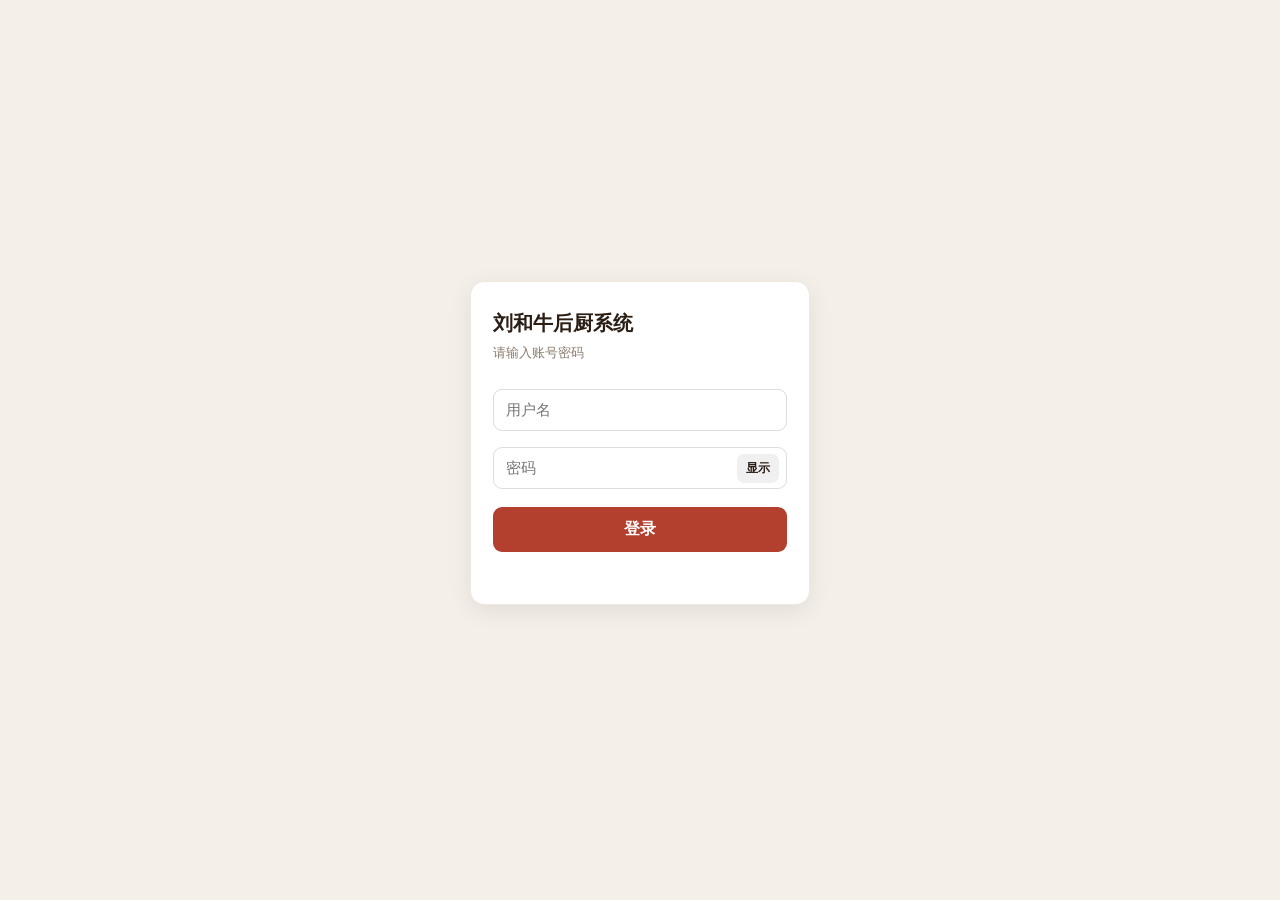
<file: templates/login.html>
<!DOCTYPE html>
<html lang="zh">
<head>
<meta charset="UTF-8">
<meta name="viewport" content="width=device-width,initial-scale=1,maximum-scale=1,user-scalable=no">
<title>登录 · 刘和牛后厨系统</title>
<link rel="stylesheet" href="/static/style.css">
<style>
  body{background:#f4efe9;display:flex;align-items:center;justify-content:center;min-height:100vh;margin:0;padding-top:0;
       font-family:-apple-system,BlinkMacSystemFont,"PingFang SC","Microsoft YaHei",system-ui,sans-serif}
  .card{background:#fff;border-radius:14px;padding:26px 22px;width:min(90vw,340px);box-shadow:0 6px 24px rgba(0,0,0,.08)}
  h2{margin:0 0 4px;font-size:20px;color:#2b1e14}
  .sub{color:#8a7c6d;font-size:13px;margin-bottom:18px}
  input{width:100%;box-sizing:border-box;padding:11px 12px;margin:8px 0;border:1px solid #ddd;border-radius:9px;font-size:15px}
  .pw-wrap{position:relative;display:flex;align-items:center;margin:8px 0}
  .pw-wrap input{margin:0;padding-right:54px}
  .pw-toggle{position:absolute;right:8px;width:auto;margin:0;padding:6px 9px;font-size:12px;background:#f0f0f0;color:#2b1e14;border:0;border-radius:7px;cursor:pointer}
  button{width:100%;padding:12px;border:0;border-radius:9px;background:#b3402f;color:#fff;font-size:16px;font-weight:700;margin-top:10px;cursor:pointer}
  button:active{filter:brightness(.95)}
  .msg{color:#b3402f;font-size:13px;min-height:18px;margin-top:8px;text-align:center}
</style>
</head>
<body>
<div class="card">
  <h2>刘和牛后厨系统</h2>
  <div class="sub">请输入账号密码</div>
  <input id="u" placeholder="用户名" autocomplete="username">
  <div class="pw-wrap">
    <input id="p" type="password" placeholder="密码" autocomplete="current-password">
    <button type="button" class="pw-toggle" onclick="togglePw('p')">显示</button>
  </div>
  <button onclick="login()">登录</button>
  <div class="msg" id="msg"></div>
</div>
<script>
async function login(){
  const u=document.getElementById('u').value.trim();
  const p=document.getElementById('p').value;
  const msg=document.getElementById('msg');
  if(!u||!p){msg.textContent='请输入用户名和密码';return;}
  try{
    const r=await fetch('/api/login',{method:'POST',headers:{'Content-Type':'application/json'},
      body:JSON.stringify({username:u,password:p})});
    const d=await r.json();
    if(d.ok){location.href='/';}else{msg.textContent=d.msg||'登录失败';}
  }catch(e){msg.textContent='网络错误，请重试';}
}
function togglePw(id){
  const el=document.getElementById(id);const btn=el.parentElement.querySelector('.pw-toggle');
  if(el.type==='password'){el.type='text';btn.textContent='隐藏';}
  else{el.type='password';btn.textContent='显示';}
}
document.getElementById('p').addEventListener('keydown',e=>{if(e.key==='Enter')login();});
</script>
</body>
</html>
</file>
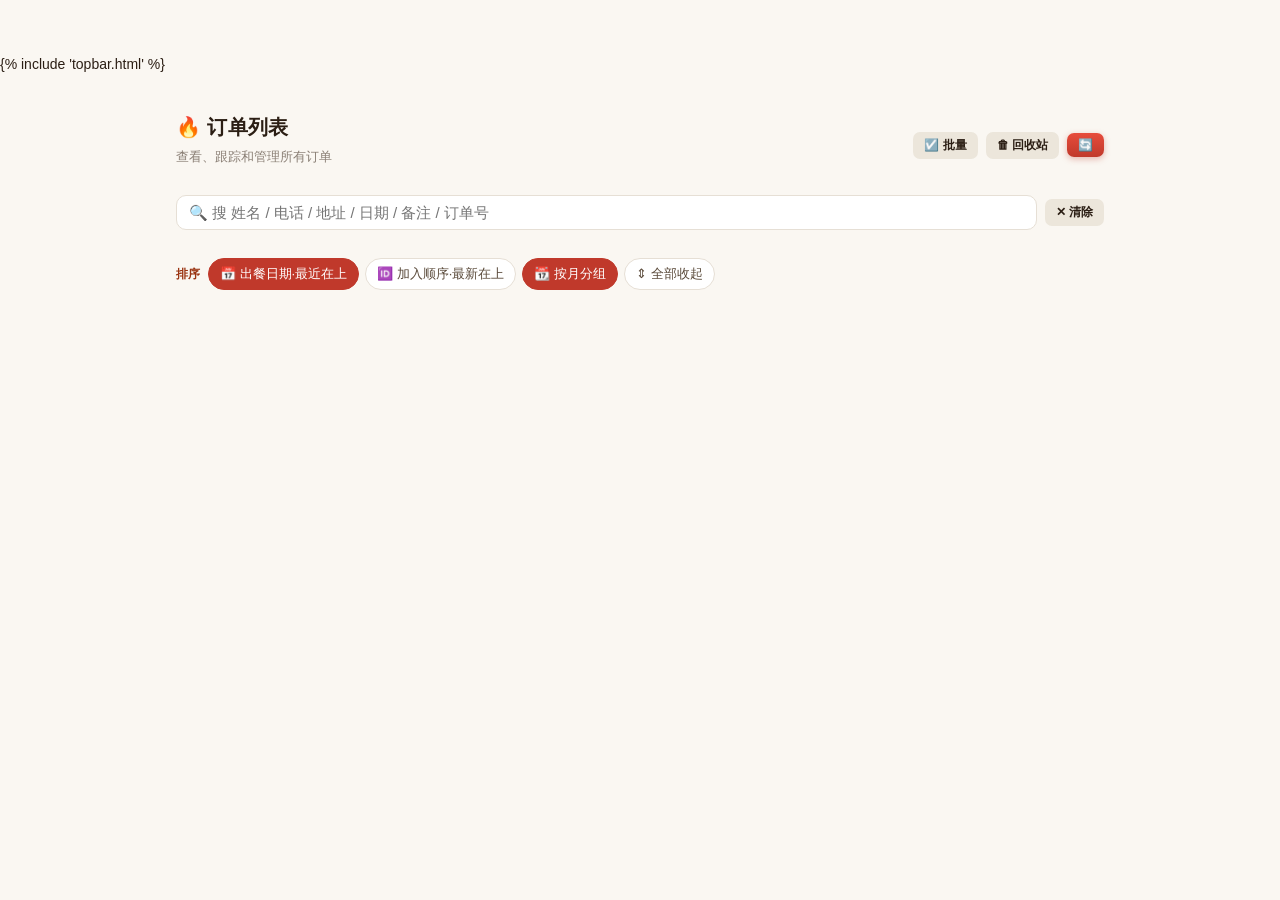
<file: templates/orders.html>
<!DOCTYPE html>
<html lang="zh">
<head>
<meta charset="UTF-8">
<meta name="viewport" content="width=device-width,initial-scale=1,maximum-scale=1,user-scalable=no">
<title>订单列表 · 刘和牛户外烤肉</title>
<link rel="stylesheet" href="/static/style.css">
<style>
  .cell.clickable{cursor:pointer;transition:color .12s}
  .cell.clickable:hover .v{text-decoration:underline;color:var(--primary)}
  .cell.clickable .k::after{content:' 🔗';font-size:11px;opacity:.5}
  /* 卡片里可点的值（每个套餐、归属）：点了就按这个值筛选，不占额外版面 */
  .v-click{cursor:pointer;text-decoration:underline dotted;text-decoration-color:#c8a45c;text-underline-offset:3px}
  .v-click:hover{color:var(--primary);text-decoration-color:var(--primary)}
  .chip.who.clickable{cursor:pointer}
  .chip.who.clickable:hover{filter:brightness(.96)}
  .tel-mini{margin-left:7px;font-size:12px;text-decoration:none;opacity:.7;white-space:nowrap}
  /* 分组筛选条 */
  #groupBar{display:none;align-items:center;gap:8px;flex-wrap:wrap;margin-bottom:14px;
    padding:12px 14px;background:linear-gradient(90deg,#fff7ed,#fff);border:1px solid #fed7aa}
  .scope-chip{padding:6px 14px;border-radius:10px;font-size:14px;font-weight:700;border:1px solid var(--border);
    background:#fff;color:#5a4a3a;cursor:pointer;line-height:1}
  .scope-chip.active{background:var(--primary);color:#fff;border-color:var(--primary)}
  .scope-chip:hover{filter:brightness(.97)}
  .order-card.anchor{border-left:4px solid var(--primary);box-shadow:0 0 0 2px rgba(192,57,43,.12)}
  .anchor-flag{display:inline-block;background:var(--primary);color:#fff;font-size:11px;font-weight:700;
    padding:1px 8px;border-radius:8px;margin-left:8px;vertical-align:middle}
  /* 批量选择 */
  .batch-chk{width:18px;height:18px;margin-right:8px;cursor:pointer;accent-color:var(--primary);flex:0 0 auto}
  .order-card.selected{border-left:4px solid var(--primary);box-shadow:0 0 0 2px rgba(192,57,43,.12)}
  #batchBtn.active{background:var(--primary);color:#fff;border-color:var(--primary)}
  #batchBar{position:fixed;left:0;right:0;bottom:0;z-index:50;display:none;align-items:center;gap:10px;
    padding:12px 16px;background:#fff;border-top:2px solid var(--primary);box-shadow:0 -4px 16px rgba(0,0,0,.12)}
  #batchBar .batch-count{font-weight:700;color:var(--primary);white-space:nowrap}
  #batchActions{margin-left:auto;display:inline-flex;gap:8px;flex-wrap:wrap}
  @media(max-width:600px){
    .cell.clickable .k::after{content:''}
    .sub{display:none}
    .top-title-row{margin:8px 0 6px !important}
    #groupBar{gap:6px}
    .scope-chip{padding:5px 10px;font-size:13px}
    #batchBar{gap:8px;padding:10px 12px}
    #batchBar .btn{padding:8px 10px;font-size:13px}
  }
  /* 搜索框 + 日期快捷切换（与备餐页同款风格） */
  .search-row{display:flex;gap:8px;margin:8px 0 8px;flex-wrap:wrap;align-items:center}
  #searchBox{flex:1;min-width:160px;padding:8px 12px;border:1px solid var(--border);border-radius:10px;font-size:15px}
  /* 日期条、归属条各占一行：归属在日期下面（与备餐页一致）；各自仍可横向滑动 */
  /* 日期条：单行横滑，不换行、不堆月份头，省竖向空间 */
  .date-chips{display:flex;gap:6px;flex-wrap:nowrap;overflow-x:auto;margin-bottom:8px;
    -webkit-overflow-scrolling:touch;scrollbar-width:none;padding-bottom:2px}
  .date-chips::-webkit-scrollbar{display:none}
  .date-chip{padding:6px 11px;border:1px solid var(--border);border-radius:999px;background:#fff;font-size:13px;cursor:pointer;color:#5a4a3a;white-space:nowrap;flex:0 0 auto}
  .date-chip:hover{filter:brightness(.97)}
  .date-chip.active{background:var(--primary);color:#fff;border-color:var(--primary)}
  .date-chip .cnt{opacity:.7;font-size:12px;margin-left:4px}
  .ochip-sep{width:1px;height:18px;background:var(--border);margin:0 2px;flex:0 0 auto}
  /* 点击月份弹出的"具体日期"下拉框（挂 body、fixed 定位，避免被日期条 overflow 裁掉） */
  .month-menu{position:fixed;z-index:200;background:#fff;border:1px solid var(--border);border-radius:12px;
    box-shadow:0 8px 24px rgba(0,0,0,.16);padding:6px;max-height:62vh;overflow:auto;overscroll-behavior:contain}
  .month-menu .mm-head{font-size:12px;color:var(--muted);padding:4px 8px 6px;font-weight:700}
  .month-menu .mm-item{display:flex;justify-content:space-between;align-items:center;gap:10px;width:100%;
    padding:8px 10px;border:none;background:#fff;border-radius:8px;font-size:14px;color:#3a2c20;cursor:pointer;text-align:left}
  .month-menu .mm-item:hover{background:#f7f1ea}
  .month-menu .mm-item.cur{background:var(--primary);color:#fff}
  .month-menu .mm-item .cnt{opacity:.7;font-size:12px;flex:0 0 auto}
  .month-menu .mm-sep{height:1px;background:var(--border);margin:5px 2px}
  .date-chip .caret{font-size:9px;opacity:.6;margin-left:1px}
  .order-count-hint{font-size:12px;color:#9a3412;margin:-2px 0 8px}
  /* 排序切换（出餐日期 / 加入顺序）：收敛到一行，hint 不单独占行 */
  .sort-chips{display:flex;gap:6px;flex-wrap:wrap;align-items:center;margin-bottom:8px}
  .sort-label{font-size:12px;color:#9a3412;font-weight:600;margin-right:2px}
  .sort-chip{padding:6px 11px;border:1px solid var(--border);border-radius:999px;background:#fff;font-size:13px;cursor:pointer;color:#5a4a3a;white-space:nowrap;display:inline-flex;align-items:center;gap:4px}
  .sort-chip:hover{filter:brightness(.97)}
  .sort-chip.active{background:var(--primary);color:#fff;border-color:var(--primary)}
  .sort-hint{display:none}
  /* 订单归属：谁归属的（我=蓝、别人=灰、未标注=淡）；与搭建徽标同高度、同点击反馈 */
  .chip.who{font-weight:700;padding:4px 10px;line-height:1;border-radius:999px}
  .chip.who.active{box-shadow:0 0 0 2px var(--primary);font-weight:800}
  .chip.who-me{background:#fdeede;color:#c8651a;border:1px solid #f3c79a}
  .chip.who-other{background:#f3efe9;color:#6b5b4b;border:1px solid var(--border)}
  .chip.who-none{background:#f6f6f6;color:#999;border:1px solid #e5e5e5}
  .lock-note{font-size:12px;color:#9a8f83;background:#f7f4ef;border:1px dashed var(--border);border-radius:8px;padding:6px 10px}
  /* 按月分组：月份条可展开/收回 */
  .month-group{margin-bottom:8px}
  .month-head{display:flex;align-items:center;gap:8px;padding:9px 12px;background:#fff;border:1px solid var(--border);border-radius:10px;cursor:pointer;user-select:none;font-weight:700;color:#5a4a3a}
  .month-head:hover{filter:brightness(.98)}
  .month-group.cur .month-head{border-color:var(--primary);background:#fffaf9}
  .month-caret{font-size:11px;width:12px;text-align:center;color:#9a3412;flex:0 0 auto}
  .month-name{font-size:14px}
  .month-group.cur .month-name{color:var(--primary)}
  .month-meta{margin-left:auto;font-size:12px;font-weight:600;color:#9a3412;opacity:.9;white-space:nowrap}
  .month-body{margin-top:10px}
  /* 日期条按月折叠（与备餐页/财务页一致） */
  .dm-head{display:inline-flex;align-items:center;gap:6px;padding:6px 12px;border-radius:10px;border:1px solid var(--border);background:#fff;color:#9a3412;cursor:pointer;font-size:13px;font-weight:700}
  .dm-head:hover{background:#faf5ed}
  .dm-head.cur{border-color:var(--primary);color:var(--primary);background:#fffaf9}
  .dm-caret{font-size:11px}
  .dm-meta{margin-left:2px;font-weight:600;opacity:.85}
  .dm-months{display:flex;gap:6px;flex-wrap:wrap;width:100%;margin-bottom:4px;padding-bottom:8px;border-bottom:1px dashed var(--border)}
  .dm-months .lbl{font-size:12px;color:#9a3412;align-self:center;margin-right:2px}
  .dm-days{display:flex;gap:6px;flex-wrap:wrap;margin:8px 0 10px 4px}
  /* 搭建 / 不搭建 徽标：订单卡片头部一眼区分，青龙湖搭建单基本都归陈卓团队 */
  .st-badge{display:inline-flex;align-items:center;gap:3px;padding:4px 10px;border-radius:999px;font-size:12px;font-weight:700;line-height:1;white-space:nowrap}
  .st-badge.setup{background:#e7f6ec;color:#1b7a43;border:1px solid #b7e3c6}
  .st-badge.nosetup{background:#f3f1ee;color:#7a7066;border:1px solid #e3ded7}
  .st-badge.mixed{background:#fff4e0;color:#b4690e;border:1px solid #f0c98a}
  .st-badge.unknown{display:none}
  /* 卡片头部右侧：搭建/不搭建徽标 + 归属 + 状态 同一行，空间不够才换行 */
  .oh-right{display:flex;align-items:center;gap:6px;flex-wrap:wrap;justify-content:flex-end}
  .st-badge.clickable{cursor:pointer}
  .st-badge.clickable:hover{filter:brightness(.97)}
  .st-badge.active{box-shadow:0 0 0 2px var(--primary);font-weight:800}
  /* 移动端：一屏最多信息量规则（状态用点+短字、长文案隐藏、信息网格更紧凑） */
  @media(max-width:600px){
    .order-head .muted{font-size:12px}
    .preview-grid{gap:7px;margin:6px 0 !important}
    .preview-grid .cell{padding:6px 8px}
    .preview-grid .cell .k{font-size:10px}
    .preview-grid .cell .v{font-size:13px}
    /* 备注含椅子数/位置要求/忌口等关键备餐信息，手机端也必须显示（仅压缩留白，不隐藏） */
    .note-box{display:block;font-size:11px;padding:5px 8px;margin:4px 0;line-height:1.45}
    .preview-grid .note-cell{font-size:11px;padding:4px 2px;line-height:1.45}
    .btn-row{gap:6px;margin-top:8px}
    .btn-row .btn{padding:7px 9px;font-size:12px}
    .tag-lg{font-size:11px;padding:4px 11px}
    .order-head .oh-right{gap:5px}
  }
  /* 备餐表核对弹窗（订单列表页，点「备餐核对」原地弹出，不跳走） */
  .prep-modal-mask{position:fixed;inset:0;background:rgba(0,0,0,.5);z-index:9999;display:none;overflow:auto;padding:24px 12px}
  .prep-modal-mask.show{display:flex;align-items:flex-start;justify-content:center}
  .prep-modal-box{background:#fff;border-radius:14px;width:100%;max-width:680px;box-shadow:0 10px 40px rgba(0,0,0,.3);max-height:92vh;display:flex;flex-direction:column}
  .prep-modal-head{display:flex;justify-content:space-between;align-items:center;padding:14px 18px;border-bottom:1px solid #eee;position:sticky;top:0;background:#fff;border-radius:14px 14px 0 0}
  .prep-modal-head b{font-size:16px;color:var(--primary)}
  .prep-modal-head button{border:none;background:#f0ece4;border-radius:8px;width:30px;height:30px;font-size:15px;cursor:pointer}
  .prep-modal-body{padding:14px 18px 20px;overflow:auto}
  .swap-badge{display:inline-block;font-size:11px;padding:1px 7px;border-radius:6px;margin-left:5px;vertical-align:middle}
  .swap-badge.in{background:#f6ffed;border:1px solid #b7eb8f;color:#389e0d}
  .swap-badge.out{background:#fff1f0;border:1px solid #ffccc7;color:#a8071a}
  /* 订单卡片紧凑化：同样信息（套餐/地址/联系人/电话/金额押金 + 全部按钮），竖向空间约减半，不砍功能 */
  .order-list .order-card{padding:10px 12px;margin-bottom:8px;border-radius:12px}
  .order-list .order-head{margin-bottom:5px}
  .order-list .order-head b{font-size:15px}
  .order-list .preview-grid{gap:7px;margin:5px 0}
  .order-list .preview-grid .cell{padding:5px 8px;border-radius:7px}
  .order-list .preview-grid .cell .k{font-size:10px;letter-spacing:0;margin-bottom:1px}
  .order-list .preview-grid .cell .v{font-size:13px;margin-top:1px}
  .order-list .note-box{margin:5px 0;padding:7px 10px;font-size:12px;line-height:1.5}
  .order-list .btn-row{margin-top:7px;gap:6px}
  .order-list .btn-row .btn{padding:6px 9px;font-size:12px}
  @media(max-width:600px){
    .order-list .preview-grid{gap:6px;margin:4px 0}
    .order-list .preview-grid .cell{padding:5px 7px}
    .order-list .preview-grid .cell .v{font-size:12.5px}
    .order-list .order-card{padding:9px 11px}
    /* 操作按钮单行横滑，避免换行占 2-3 行（功能一个不少，只是横着滑）*/
    .order-list .btn-row{flex-wrap:nowrap;overflow-x:auto;padding-bottom:2px;-webkit-overflow-scrolling:touch}
    .order-list .btn-row .btn{flex:0 0 auto;white-space:nowrap}
  }
  /* 原始录入信息浮层（2026-10-25 新增，与财务页成本明细的 .raw-pop 同一套实现）：
     ⚠️ 宽度必须钉死 min(92vw,440px)，不许 width:max-content——超长地址一行能顶穿右边框 */
  .raw-pop{position:fixed;z-index:9999;display:none;width:min(92vw,440px);
    max-height:calc(100vh - 16px);flex-direction:column;
    background:#fff;border:1px solid var(--border);border-radius:10px;
    box-shadow:0 10px 28px rgba(0,0,0,.16);padding:10px 12px}
  .raw-pop .rp-hd{display:flex;justify-content:space-between;align-items:center;gap:10px;
    font-weight:800;color:#5b4a3a;font-size:12px;margin-bottom:6px}
  .raw-pop .rp-x{cursor:pointer;color:#aaa;font-weight:400;font-size:13px}
  .raw-pop .rp-x:hover{color:#c0392b}
  /* 三重保证不横向超框：min-width:0 + overflow:auto + break-all/anywhere */
  .raw-pop .rp-body{white-space:pre-wrap;word-break:break-all;overflow-wrap:anywhere;
    flex:1 1 auto;min-height:0;min-width:0;overflow:auto;
    color:#3a2f26;background:#fbf8f4;border:1px dashed #efe6d9;border-radius:6px;padding:8px;font-size:12px;line-height:1.55}
  .raw-pop .rp-tip{color:#9c8f80;font-size:11px;margin-top:6px}
  .raw-pop .rp-chk{margin-top:8px;font-size:12px;border-radius:6px;padding:5px 8px;line-height:1.4}
  .raw-pop .rp-chk.ok{background:#eaf6ec;color:#2f7d32}
  .raw-pop .rp-chk.no{background:#fdecea;color:#c0392b}
</style>
</head>
<body>
{% include 'topbar.html' %}

<div class="container">
  <div class="top-title-row" style="display:flex;justify-content:space-between;align-items:center;margin:12px 0 12px">
    <div>
      <div class="title"><span class="fire">🔥</span>订单列表</div>
      <div class="sub">查看、跟踪和管理所有订单</div>
    </div>
    <div style="display:flex;gap:8px;align-items:center">
      <button id="batchBtn" class="btn btn-sm btn-refresh" onclick="toggleBatch()">☑️ 批量</button>
      <button id="trashBtn" class="btn btn-sm btn-refresh" onclick="toggleTrash()">🗑 回收站</button>
      <button class="btn btn-primary btn-sm btn-refresh" onclick="refreshWithFx(loadOrders)"><span class="btn-icon" title="同步最新数据（页面每60秒会自动同步一次）">🔄</span></button>
    </div>
  </div>

  <div id="trashTip" class="card" style="display:none;margin-bottom:14px;padding:12px 14px;background:#fff7ed;border:1px solid #fed7aa;color:#9a3412;font-size:13px">
    ♻️ <b>回收站</b>：被删除的订单会在 7 天内保留，可随时「恢复」；超过 7 天会被自动彻底清除。点「彻底删除」可立即永久清除（不可恢复）。
  </div>

  <!-- 按地址/联系人分组筛选条（点订单的地址或联系人时出现） -->
  <div id="groupBar" class="card">
    <button class="btn btn-sm btn-refresh" onclick="clearGroup()">← 返回全部</button>
    <span id="groupTag" style="font-weight:700;font-size:15px;color:var(--primary)"></span>
    <span id="groupSummary" class="muted" style="font-size:13px"></span>
    <span style="margin-left:auto;display:inline-flex;gap:6px">
      <button class="scope-chip active" data-scope="all" onclick="setScope('all')">全部</button>
      <button class="scope-chip" data-scope="week" onclick="setScope('week')">本周</button>
      <button class="scope-chip" data-scope="month" onclick="setScope('month')">本月</button>
    </span>
  </div>

  <!-- 搜索框 + 日期快捷切换（与备餐页同款，方便快速查找） -->
  <div class="search-row">
    <input id="searchBox" type="search" placeholder="🔍 搜 姓名 / 电话 / 地址 / 日期 / 备注 / 订单号" oninput="onSearch(this.value)">
    <button class="btn btn-sm btn-refresh" onclick="clearSearch()">✕ 清除</button>
  </div>
  <div class="date-chips" id="orderDateChips"></div>
  <div class="date-chips" id="orderOwnerChips"></div>
  <div class="sort-chips" id="orderSortChips">
    <span class="sort-label">排序</span>
    <button class="sort-chip active" data-mode="date" onclick="setSort('date')" title="最近的日期在最上面；同一天里按出餐时间 上午→下午">📅 出餐日期·最近在上</button>
    <button class="sort-chip" data-mode="join" onclick="setSort('join')" title="按录入先后，最后加入的在最上面">🆔 加入顺序·最新在上</button>
    <span class="sort-hint" id="sortHint"></span>
    <button class="sort-chip active" id="monthChip" onclick="toggleMonthMode()">📆 按月分组</button>
    <button class="sort-chip" id="collapseAllChip" onclick="toggleCollapseAll()">⇕ 全部收起</button>
  </div>
  <div id="orderCountHint" class="order-count-hint" style="display:none"></div>

  <!-- 顶部 KPI 计数条（简单的小卡，复用 kpi-row） -->
  <div class="kpi-row" id="orderKPIs" style="margin-bottom:16px"></div>

  <div class="order-list" id="orderList"></div>
</div>

<!-- 工具归还弹窗 -->
<div id="returnModal" style="display:none;position:fixed;inset:0;background:rgba(0,0,0,.5);z-index:999;align-items:center;justify-content:center;padding:16px">
  <div class="card" style="max-width:560px;width:100%;max-height:90vh;overflow:auto">
    <h3>🔧 工具归还 · 订单 <span id="retOid"></span></h3>
    <div class="muted" style="font-size:12px;margin-bottom:10px">核对归还数量，丢失/损坏需填写（将从库存扣除并记录报损）</div>
    <table class="tbl" id="retTable">
      <thead><tr><th>工具</th><th>借出</th><th>归还</th><th>丢失/损坏</th></tr></thead>
      <tbody></tbody>
    </table>
    <div class="btn-row" style="margin-top:14px">
      <button class="btn btn-primary" onclick="submitReturn()">✅ 确认归还</button>
      <button class="btn" onclick="closeReturn()">取消</button>
    </div>
  </div>
</div>

<!-- 批量操作栏 -->
<div id="batchBar">
  <span class="batch-count">已选 0 个</span>
  <button class="btn btn-sm btn-refresh" onclick="selectAll()">全选</button>
  <button class="btn btn-sm" onclick="clearSel()">清空</button>
  <span id="batchActions"></span>
  <button class="btn btn-sm" onclick="toggleBatch()">✕ 退出</button>
</div>

<script src="/static/prep_common.js"></script>
<script>
// 当前登录人（服务端注入）——用来区分"谁归属的"、并决定给不给"改单"按钮
const CUR_USER = {{ (cur_user or {})|tojson }};
// 横向筛选条（日期/归属）只截"横向意图"的滚轮，竖向滚轮交给页面，
// 否则鼠标停在条上滚不动、整页像被卡住
document.querySelectorAll('.date-chips').forEach(function(el){
  el.addEventListener('wheel', function(e){
    if(e.deltaY===0 || e.deltaX!==0) return;          // 纯横向滚轮 → 默认横滑
    const max = el.scrollWidth - el.clientWidth;
    if(max<=0) return;                                  // 没横向溢出 → 页面照常竖向滚动
    const atStart = el.scrollLeft<=0, atEnd = el.scrollLeft>=max-1;
    if((e.deltaY<0 && !atStart) || (e.deltaY>0 && !atEnd)){
      e.preventDefault(); el.scrollLeft += e.deltaY;
    }
  }, {passive:false});
});
function isBoss(){ return (CUR_USER && CUR_USER.role) === 'boss'; }
// 能不能改/删这一单：老板全权；其他人只能动自己归属的（和服务端判定保持一致）
function canTouch(o){
  if(isBoss()) return true;
  return !!(o && o.created_by && CUR_USER && o.created_by === CUR_USER.id);
}
function prettyName(n){
  n = (n || '').trim();
  if(!n) return '未标注';
  // 历史遗留的"管理员(老板)"归一为归属人名（与启动迁移保持一致）
  if(n.indexOf('管理员') === 0 || n.indexOf('老板') > -1) return '刘';
  return n;
}
function ownerSign(name){
  const n = prettyName(name);
  if(!n || n==='未标注') return '未标注';
  return n.charAt(0);   // 刘 / 孙
}
// 套餐名简略格式：区间档（如 2-3人餐）取「人数上限」→ 3人餐；与备餐页口径一致。
// 搭配下方去掉冗余的「·N人」（people 本来就是区间上限，写了等于重复）。
function pkgShort(name){
  return (name||'').replace(/(\d+)\s*[-~—]\s*(\d+)\s*人餐/g, '$2人餐');
}
// 套餐屏显只写总数（如「24人餐」= 各套餐 people×quantity 之和）；拆分（10人餐 10人餐 4人餐）只在导出备餐表(Excel)里用于菜品执行方案。
function pkgTotalPeople(o){
  const pkgs = o.packages || [];
  let n = 0, ok = false;
  for(const p of pkgs){
    const qty = Number(p.quantity || 1);
    let per = Number(p.people || 0);
    if(!per){ // 兜底：从套餐名取人数上限
      const m = (p.name||'').match(/(\d+)\s*[-~—]\s*(\d+)\s*人餐/);
      const s = (p.name||'').match(/(\d+)\s*人餐/);
      per = m ? Number(m[2]) : (s ? Number(s[1]) : 0);
    }
    if(per){ n += per * qty; ok = true; }
  }
  return ok ? n : 0;
}
function fmtPkgsTotal(o, showNosetup){
  const pkgs = o.packages || [];
  if(!pkgs.length) return '套餐未记录';
  const n = pkgTotalPeople(o);
  let label = n > 0 ? (n + '人餐') : pkgs.map(p => pkgShort(p.name) + (p.quantity>1?'×'+p.quantity:'')).join(' ');
  if(showNosetup){
    const allNosetup = pkgs.length && pkgs.every(p => (p.setup_flag===0 || p.pkg_setup===0));
    if(allNosetup) label += '（不搭建）';
  }
  return label;
}
function creatorLabel(o){
  return ownerSign(o && o.created_by_name);
}
// 归属紧凑拆分：给定一组订单，返回 "●刘5 ●孙3 ●未标注1"（彩色圆点+单字+数量），用于总数后展示各自归属数量
function ownerBreakdown(list){
  if(!list || !list.length) return '';
  const m = {};
  list.forEach(o=>{
    const id = (o && o.created_by) ? String(o.created_by) : '0';
    if(!m[id]) m[id] = {name:(o && o.created_by_name) || '未标注', n:0};
    m[id].n++;
  });
  return Object.keys(m).sort((a,b)=> m[b].n - m[a].n).map(id=>{
    const label = id==='0' ? '未标注' : ownerSign(m[id].name);
    const cls = id==='0' ? 'who-none' : (label==='刘' ? 'who-me' : 'who-other');
    return `<span class="obd ${cls}"><i class="obd-dot"></i>${label}${m[id].n}</span>`;
  }).join('');
}
function statusLabel(s){
  const map = {
    pending:   ['⏳ 待备',    'tag-orange'],
    preparing: ['🔥 备餐中',  'tag-blue'],
    done:      ['✅ 已完成',  'tag-green'],
    cancelled: ['❌ 已取消',  'tag-gray'],
  };
  return map[s] || ['未知','tag-gray'];
}
// 搭建 / 不搭建 / 混单 徽标：按套餐级标记（has_setup/has_nosetup）决定。
// 混单=同时含搭建与半包，单独显示「混单」徽标，并能在两个筛选里都命中。
function setupBadge(o){
  const hs = !!o.has_setup, hn = !!o.has_nosetup;
  if(!hs && !hn) return `<span class="st-badge unknown"></span>`;  // 未知：不显示、不可点
  if(hs && hn){
    const active = (String(filterSetup)==='1' || String(filterSetup)==='0');
    const title = active ? '✓ 已筛混单（含搭建+半包）· 点击取消' : '点击筛出含搭建与半包的混单';
    return `<span class="st-badge mixed clickable${active?' active':''}" title="${title}" onclick="clickSetupChip(${o.id})">🏕️+🚫 混单</span>`;
  }
  const isSetup = hs;
  const t = isSetup ? '搭建' : '不搭建';
  const active = (String(filterSetup) === String(isSetup?1:0));
  const title = active ? `✓ 已筛「${t}」单 · 点击取消` : `点击筛出所有「${t}」单`;
  return `<span class="st-badge ${isSetup?'setup':'nosetup'} clickable${active?' active':''}" title="${title}" onclick="clickSetupChip(${o.id})">${isSetup?'🏕️ 搭建':'🚫 不搭建'}</span>`;
}
// 点卡片上的搭建/不搭建/混单徽标 → 按对应类型筛选；再点一次 = 取消（与归属标签同口径）
function setupKey(o){
  if(o.has_setup && o.has_nosetup) return 'mixed';
  if(o.has_setup) return 1;
  if(o.has_nosetup) return 0;
  return null;
}
function clickSetupChip(oid){
  const o = allOrders.find(x=>x.id===oid) || {};
  const k = setupKey(o);
  if(k===null) return;
  // 混单默认切到「搭建」筛选（再点徽标可切到「不搭建」）；纯搭建/半包切到对应值
  const target = (k==='mixed') ? '1' : String(k);
  setOrderSetup(String(filterSetup) === target ? '' : target);
}
function setOrderSetup(v){ filterSetup = v; renderOrders(); }
function cardClass(s){ return s in {pending:1,preparing:1,done:1,cancelled:1} ? s : ''; }

let showDeleted = false;
let allOrders = [];        // 当前视图数据（按归属筛选后服务端返回的子集）
let allOrdersAll = [];     // 全量缓存（仅"全部"拉取时刷新），用于归属 chip 角标正确计数
let selMode = false;          // 是否进入批量选择模式
let selectedIds = new Set();  // 已勾选的订单 id
let currentVisibleIds = [];   // 当前渲染出来的订单 id（用于全选）
let groupField = null;     // 'address' | 'contact_name' | 'pkg' | 'phone' | null
let groupVal = '';         // 点的是哪个值（套餐名 / 电话 / 归一地址 / 联系人）
let groupAnchorId = null;  // 点的是哪一单（用来高亮 + 作为周/月基准）
let groupScope = 'all';    // 'all' | 'week' | 'month'
let groupPushed = false;   // 本次分组是否往浏览器历史里压了一条记录
let filterText = '';       // 搜索关键字
let filterDate = '';       // 按日期筛选（''=全部日期）
let filterMonth = '';      // 按月份筛选（''=全部月份）；选某天后会自动带上它所在的月
let filterOwner = '';      // 按"归属"筛选（''=全部 | 'me'=我归属的 | 用户id数字=某人归属的）
let filterSetup = '';      // 按"搭建/不搭建"筛选（''=全部 | 1=搭建 | 0=不搭建）
let sortMode = 'date';     // 排序方式：'date'=出餐日期（早→晚） | 'join'=加入顺序（最新在上）
let monthMode = true;             // 是否按月分组显示（默认开）
let collapsedMonths = new Set();  // 手动收起的月份（'YYYY-MM'）
let expandedMonths = new Set();   // 手动展开的往月（往月默认收起，点开才进这里）
let initedMonths = new Set();     // 已经做过"往月默认收起"初始化的月份
let lastMonthKeys = [];           // 最近一次渲染出现的月份（供"全部收起/展开"用）

// 地址归并用的键：后端算好的"归一地址"（青龙湖二期 → 青龙湖）。
// 旧的 /api/orders 没这个字段时退回原地址，保证任何情况下都能用。
function addrKey(o){ return o.address_key || o.address || ''; }

function toggleTrash(){
  showDeleted = !showDeleted;
  loadOrders();
}

// 排序键： booking_date + 用餐/预订时间
function orderDt(o){
  const t = (o.meal_time || o.booking_time || o.pickup_time || '');
  // 没填时间的单排在当天最后（用 99:99 兜底）——
  // 以前兜底成 00:00，会把"没写时间"的单顶到当天最前面，像凌晨第一单，容易看错
  return (o.booking_date || '0000-00-00') + ' ' + (t || '99:99');
}
// 出餐时间（卡片上大字显示的那个）——排序也用同一口径，避免"看到的和排的不一致"
function orderTime(o){ return (o.meal_time || o.booking_time || o.pickup_time || ''); }
// 排序用的"时间"部分：没填时间的单放当天最后
function orderTm(o){ return orderTime(o) || '99:99'; }
// date 是否落在以 anchorDate 为基准的 周/月 范围内
function inScope(dateStr, anchorDate, scope){
  if(!dateStr || !anchorDate) return false;
  if(scope==='month') return dateStr.slice(0,7) === anchorDate.slice(0,7);
  if(scope==='week'){
    const w = (s)=>{ const d=new Date(s+'T00:00:00Z'); const day=(d.getUTCDay()+6)%7; d.setUTCDate(d.getUTCDate()-day); return d.toISOString().slice(0,10); };
    return w(dateStr) === w(anchorDate);
  }
  return true;
}

// 从某一单里取出"这一组按什么值聚合"：套餐 = 第 idx 个套餐名；电话 / 地址(归一) / 联系人 = 字符串
function groupValue(o, field, idx){
  if(field==='pkg'){ const p=(o.packages||[])[idx||0]||{}; return p.name||''; }
  if(field==='phone') return o.contact_phone||'';
  if(field==='address') return addrKey(o);
  return o.contact_name||'';
}
// 点卡片上的某个值 → 筛出所有"同值"的订单
//   · 叠加当前日期/月份/归属筛选（先按 scope 过滤，再在同组内筛）
//   · 再点同一个值 = 取消筛选，回到全部
function groupByValue(field, anchorId, idx){
  const a = allOrders.find(o=>o.id===anchorId) || {};
  const v = String(groupValue(a, field, idx));
  if(groupField===field && String(groupVal)===v){ clearGroup(); return; }
  const wasGroup = !!groupField;
  groupField = field; groupVal = v; groupAnchorId = anchorId; groupScope = 'all';
  // ⭐ 2026-11-15：页面内分组也写一条浏览器历史，让「← 返回全部」和系统返回键走同一条路。
  // 从一个分组切到另一个分组不重复压栈（只算一层状态）。
  if(!wasGroup){
    try{ history.pushState({kpGroup:true}, '', location.href); groupPushed = true; }
    catch(e){ groupPushed = false; }
  }
  renderOrders();
}
function groupBy(field, anchorId){ groupByValue(field, anchorId, 0); }
function clearGroup(){
  if(groupPushed && history.length > 1){ history.back(); return; }
  _clearGroup(false);
}
function _clearGroup(fromPop){
  groupField = null; groupVal = ''; groupAnchorId = null; groupScope = 'all';
  if(!fromPop && groupPushed){
    try{ history.replaceState({kpList:true}, '', location.href); }catch(e){}
  }
  groupPushed = false;
  renderOrders();
}
window.addEventListener('popstate', function(){
  if(groupField){ groupPushed = false; _clearGroup(true); }
});
function setScope(s){
  groupScope = s;
  document.querySelectorAll('.scope-chip').forEach(b=>b.classList.toggle('active', b.dataset.scope===s));
  renderOrders();
}

function loadOrders(){
  let url = showDeleted ? '/api/orders?deleted=1' : '/api/orders';
  if(filterOwner){ url += (url.indexOf('?')>=0 ? '&' : '?') + 'by=' + encodeURIComponent(filterOwner); }
  return fetch(url).then(r=>r.json()).then(d=>{
    if(!d.ok) return;
    allOrders = d.data || [];
    if(!filterOwner) allOrdersAll = allOrders;  // 仅全量拉取时刷新缓存，筛某人后角标计数仍用全量
    const nDel = d.deleted_count || 0;
    const btn = document.getElementById('trashBtn');
    if(btn){
      btn.textContent = showDeleted ? '← 返回订单列表' : `🗑 回收站${nDel?`（${nDel}）`:''}`;
      btn.style.background = showDeleted ? '#6b7280' : (nDel ? '#c0392b' : '');
      btn.style.color = (showDeleted || nDel) ? '#fff' : '';
    }
    const tip = document.getElementById('trashTip');
    if(tip) tip.style.display = showDeleted ? 'block' : 'none';
    renderOrderDateChips();
    renderSortChips();
    renderOrders();
    loadSigners();   // 拉签单人列表，供"归属"筛选条渲染 刘/孙/我 选项（与财务页一致）
  });
}

// ===== 搜索 + 日期快捷切换 =====
function onSearch(v){ filterText = (v||'').trim(); renderOrders(); }
function clearSearch(){ const b=document.getElementById('searchBox'); if(b) b.value=''; filterText=''; renderOrders(); }

// 有订单的日期条：按月折叠（默认展开当月；当月没单就展开最近有单的那个月）
let dateExpandedMonths = new Set(), dateCollapsedMonths = new Set(), dateInitedMonths = new Set();
function orderMonthLabel(k){
  const p = k.split('-');
  return (p.length===2 && p[0]) ? (p[0]+'年'+parseInt(p[1],10)+'月') : k;
}
function dateMonthCollapsed(k){ return dateCollapsedMonths.has(k) && !dateExpandedMonths.has(k); }
function toggleDateMonth(k){
  if(dateMonthCollapsed(k)){ dateCollapsedMonths.delete(k); dateExpandedMonths.add(k); }
  else { dateExpandedMonths.delete(k); dateCollapsedMonths.add(k); }
  renderOrderDateChips();
}
function setOrderMonth(k){
  filterMonth = k || '';
  if(k && filterDate && filterDate.slice(0,7)!==k) filterDate = '';   // 换月后原来的日期已不在范围内
  // 明确选了月份 → 列表里那个月直接展开（否则往月默认收起，点了却看不到单）
  if(k){ collapsedMonths.delete(k); expandedMonths.add(k); initedMonths.add(k);
         if(dateMonthCollapsed(k)){ dateExpandedMonths.add(k); dateCollapsedMonths.delete(k); } }
  renderOrderDateChips();
  renderOrders();
}
function setOrderDate(d){
  if(!d){ filterDate=''; filterMonth=''; }       // 全部日期 → 同时清空月+日筛选
  else {
    filterDate = d;
    filterMonth = d.slice(0,7);              // 选了某天 → 月份也锁定到那个月
    collapsedMonths.delete(filterMonth); expandedMonths.add(filterMonth); initedMonths.add(filterMonth);
    if(dateMonthCollapsed(filterMonth)){ dateExpandedMonths.add(filterMonth); dateCollapsedMonths.delete(filterMonth); }
  }
  renderOrderDateChips();
  renderOrders();
}
function renderOrderDateChips(){
  closeMonthMenu();   // 重建 chip 前先关掉可能打开的下拉框，避免指向已移除的节点
  const box = document.getElementById('orderDateChips');
  if(!box) return;
  const counts = {};
  allOrders.forEach(o=>{ if(o.booking_date) counts[o.booking_date] = (counts[o.booking_date]||0)+1; });
  const dates = Object.keys(counts).sort().reverse(); // 降序：最新月份/日期排在最前，不用滑到末尾找最新单
  const groups = {}, order = [];
  dates.forEach(d=>{ const k = d.slice(0,7); if(!groups[k]){ groups[k] = []; order.push(k); } groups[k].push(d); });

  // 单行横滑：全部日期 + 各月份chip。点月份→弹出"具体日期"下拉框（不再把日期塞进横滑条末尾）
  const mLabel = k => parseInt(k.slice(5,7),10) + '月';
  let html = `<button class="date-chip ${!filterMonth&&!filterDate?'active':''}" onclick="setOrderDate('')">全部日期</button>`;
  html += order.map(k=>{
    const cnt = groups[k].reduce((s,d)=> s + counts[d], 0);
    return `<button class="date-chip ${filterMonth===k?'active':''}" data-mk="${k}" onclick="toggleMonthMenu('${k}')">${mLabel(k)} <span class="cnt">${cnt}</span><span class="caret">▾</span></button>`;
  }).join('');
  box.innerHTML = html;
}

// ===== 月份 → 具体日期 下拉框 =====
let _monthMenuEl = null;
function closeMonthMenu(){ if(_monthMenuEl){ _monthMenuEl.remove(); _monthMenuEl=null; } }
// 把下拉框定位到对应日期框下方；日期框滚出视口才自动关
function placeMonthMenu(){
  const el = _monthMenuEl; if(!el) return;
  const chip = document.querySelector('#orderDateChips .date-chip[data-mk="'+el.dataset.k+'"]');
  if(!chip){ closeMonthMenu(); return; }
  const r = chip.getBoundingClientRect();
  const vw = window.innerWidth, vh = window.innerHeight;
  if(r.bottom < 0 || r.top > vh || r.right < 0 || r.left > vw){ closeMonthMenu(); return; }
  el.style.minWidth = Math.max(170, Math.min(240, r.width+70)) + 'px';
  let left = r.left, top = r.bottom + 4;
  const ew = el.offsetWidth, eh = el.offsetHeight;
  if(left + ew > vw - 8) left = Math.max(8, vw - ew - 8);
  if(top + eh > vh - 8){
    const above = r.top - eh - 4;                 // 下方放不下就翻到日期框上方
    top = above >= 8 ? above : Math.max(8, vh - eh - 8);
  }
  el.style.left = left + 'px';
  el.style.top = top + 'px';
}
function monthDatesDesc(k){
  const counts={}; allOrders.forEach(o=>{ if(o.booking_date) counts[o.booking_date]=(counts[o.booking_date]||0)+1; });
  return { counts, ds: Object.keys(counts).filter(d=>d.slice(0,7)===k).sort().reverse() }; // 该月日期降序（最新天在最前）
}
function openMonthMenu(k){
  closeMonthMenu();
  const chip = document.querySelector('#orderDateChips .date-chip[data-mk="'+k+'"]');
  if(!chip) return;
  const {counts, ds} = monthDatesDesc(k);
  const el = document.createElement('div');
  el.className = 'month-menu';
  el.dataset.k = k;
  let h = '<div class="mm-head">'+orderMonthLabel(k)+' · 选具体日期</div>';
  h += '<button class="mm-item '+(filterMonth===k&&!filterDate?'cur':'')+'" onclick="setOrderMonth(\''+k+'\');closeMonthMenu()">📅 看整月 <span class="cnt">'+(ds.reduce((s,d)=>s+counts[d],0))+'单</span></button>';
  h += '<div class="mm-sep"></div>';
  h += ds.map(d=> '<button class="mm-item '+(filterDate===d?'cur':'')+'" onclick="setOrderDate(\''+d+'\');closeMonthMenu()">'+d.slice(5)+' <span class="cnt">'+counts[d]+'单</span></button>').join('');
  el.innerHTML = h;
  document.body.appendChild(el);
  _monthMenuEl = el;
  placeMonthMenu();
}
function toggleMonthMenu(k){ if(_monthMenuEl && _monthMenuEl.dataset.k===k) closeMonthMenu(); else openMonthMenu(k); }
// 只有点"真正外面"的地方才关：菜单内部、横向日期条本身（含它的滚动条和空白处）都不算外面
document.addEventListener('click', function(e){
  if(!_monthMenuEl) return;
  if(_monthMenuEl.contains(e.target)) return;
  if(e.target.closest && e.target.closest('.date-chips')) return;
  closeMonthMenu();
}, true);
// 滚动 / 缩放：下拉框跟着日期框走，不再粗暴关掉
// ⚠️ 旧写法是 window 捕获阶段 scroll -> closeMonthMenu()，后果是**菜单自己内部滚动也会把自己关掉**
//    （9月有31行，必然超出 62vh 要内部滚动 → 一动滚轮菜单就消失，这正是用户报的现象）
let _mmRaf = 0;
function _mmReposition(){
  if(_mmRaf) return;
  _mmRaf = requestAnimationFrame(function(){ _mmRaf = 0; placeMonthMenu(); });
}
window.addEventListener('scroll', function(e){
  if(!_monthMenuEl) return;
  const t = e.target;
  if(t && (t===_monthMenuEl || _monthMenuEl.contains(t))) return;   // 菜单内部滚动：保持打开
  _mmReposition();
}, true);
window.addEventListener('resize', function(){ if(_monthMenuEl) _mmReposition(); }, true);

// 归属筛选：全部 / 我归属的 / 某人归属的（复用 /api/signers，与备餐页一致——
// 选项永远来自签单人列表 刘+孙，不依赖当前订单里有没有填归属，所以一定能筛）
let SIGNERS = [];
// 归属筛选：点选后重新向服务端拉数据（?by=...），与备餐页 setPrepBy 行为完全一致
// —— 服务端按归属真过滤，列表/KPI/卡片只含该人单，而不是前端内存假过滤。
function setOrderOwner(v){ filterOwner = v; loadOrders(); }
function ownerKey(o){ return (o && o.created_by) ? String(o.created_by) : ''; }
function loadSigners(){
  return fetch('/api/signers', {cache:'no-store'}).then(r=>r.json()).then(d=>{
    SIGNERS = (d && d.data) || [];
    renderOrderOwnerChips();
  }).catch(()=>{ SIGNERS = []; renderOrderOwnerChips(); });
}
function renderOrderOwnerChips(){
  const box = document.getElementById('orderOwnerChips');
  if(!box) return;
  const cnt = {};   // 各归属的订单数（仅用于角标，选项来自 SIGNERS；用全量缓存计数，筛选某人后角标仍准确）
  allOrdersAll.forEach(o=>{ const k = ownerKey(o); cnt[k] = (cnt[k]||0) + 1; });
  const mine = CUR_USER && CUR_USER.id ? String(CUR_USER.id) : '';
  let html = `<span class="sort-label">归属</span>`;
  html += `<button class="date-chip ${filterOwner===''?'active':''}" onclick="setOrderOwner('')">全部 ${allOrdersAll.length}</button>`;
  SIGNERS.forEach(function(u){
    const v = u.is_me ? 'me' : String(u.id);
    const label = (function(){ const n=(u.name||'').trim(); if(!n) return '未标注'; if(n.indexOf('管理员')===0||n.indexOf('老板')>-1) return '刘'; return n.charAt(0); })();
    const keyMatch = (v==='me') ? mine : v;
    const c = cnt[keyMatch] || 0;
    html += `<button class="date-chip ${filterOwner===v?'active':''}" onclick="setOrderOwner('${v}')">${label} ${c}</button>`;
  });
  if(cnt['']) html += `<button class="date-chip ${filterOwner==='0'?'active':''}" onclick="setOrderOwner('0')">未标注 ${cnt['']}</button>`;
  box.innerHTML = html;
}
// 排序切换：出餐日期 / 加入顺序
function setSort(m){ sortMode = m; renderSortChips(); renderOrders(); }
function renderSortChips(){
  const box = document.getElementById('orderSortChips');
  if(!box) return;
  box.querySelectorAll('.sort-chip[data-mode]').forEach(b=>b.classList.toggle('active', b.dataset.mode===sortMode));
  const sh = document.getElementById('sortHint');
  if(sh) sh.textContent = (sortMode==='join')
    ? '当前：最后加入的排最上面；新单会出现在第一位'
    : '当前：最近的日期在最上面；同一天里按出餐时间 上午→下午';
}
function joinKey(o){ return o.created_at || ('0000000000'+(o.id||0)).slice(-10); }

// ===== 按月分组（可展开/收回）=====
function monthKey(o){ return (o.booking_date||'').slice(0,7) || '未知'; }
function thisMonthKey(){ const d=new Date(); return d.getFullYear()+'-'+String(d.getMonth()+1).padStart(2,'0'); }
function monthLabel(k){
  const p = k.split('-');
  if(p.length===2 && p[0]) return `${p[0]}年${parseInt(p[1],10)}月`;
  return k==='未知' ? '日期未知' : k;
}
function money(n){ return (Math.round((n||0)*100)/100).toLocaleString('zh-CN'); }
function currentMonthKeys(){
  const ks = allOrders.map(monthKey);
  return [...new Set(ks)].sort().reverse();
}
// 是否收起：往月首次出现时默认收起（见 syncMonthDefaults），手动点开后记住
function isMonthCollapsed(k){ return collapsedMonths.has(k) && !expandedMonths.has(k); }
// 首次见到某个月份时：
//  · 往月（早于当月）默认收起；但当月没有订单时，最新的那个月（keys[0]）保持展开，
//    避免"一屏全是收起、看不到任何订单"。
//  · 用户手动操作过的月份不再被默认规则干预（靠 initedMonths 只判一次）。
function syncMonthDefaults(keys){
  const cur = thisMonthKey();
  const newest = keys.length ? keys[0] : '';
  keys.forEach(k=>{
    if(initedMonths.has(k)) return;
    initedMonths.add(k);
    if(k < cur && k !== newest) collapsedMonths.add(k);
  });
}
function toggleMonthMode(){ monthMode = !monthMode; renderOrders(); }
function toggleMonth(k){
  if(isMonthCollapsed(k)){ collapsedMonths.delete(k); expandedMonths.add(k); }   // 收起 → 展开
  else { expandedMonths.delete(k); collapsedMonths.add(k); }                     // 展开 → 收起
  renderOrders();
}
function toggleCollapseAll(){
  const keys = lastMonthKeys.length ? lastMonthKeys : currentMonthKeys();
  const allCollapsed = keys.length>0 && keys.every(isMonthCollapsed);
  if(allCollapsed){ keys.forEach(k=>{ collapsedMonths.delete(k); expandedMonths.add(k); }); }
  else { keys.forEach(k=>{ expandedMonths.delete(k); collapsedMonths.add(k); }); }
  renderOrders();
}
function renderMonthChips(){
  const mc = document.getElementById('monthChip');
  if(mc) mc.classList.toggle('active', monthMode);
  const ca = document.getElementById('collapseAllChip');
  if(ca){
    ca.style.display = monthMode ? '' : 'none';
    const keys = lastMonthKeys.length ? lastMonthKeys : currentMonthKeys();
    const allCollapsed = keys.length>0 && keys.every(isMonthCollapsed);
    ca.textContent = allCollapsed ? '⇕ 全部展开' : '⇕ 全部收起';
  }
}

// 列表渲染：按月分组（月份条可点开展开/收回）或平铺；isGroup=true 时高亮锚点卡片
function renderOrderList(list, isGroup){
  if(!list.length){
    lastMonthKeys = [];
    return `<div class="card" style="text-align:center;padding:40px;color:#aaa"><div style="font-size:40px;margin-bottom:12px">🍖</div>${isGroup ? '该范围内暂无订单' : ((filterText||filterDate) ? '没有匹配的订单，换个关键字或日期试试' : '还没有订单，去 <a href="/">录单页</a> 创建第一笔吧')}</div>`;
  }
  const cardAt = (o)=>buildCard(o, isGroup && o.id===groupAnchorId);
  if(!monthMode){ lastMonthKeys = []; return list.map(cardAt).join(''); }
  const groups = {};
  list.forEach(o=>{ const k=monthKey(o); (groups[k]=groups[k]||[]).push(o); });
  const keys = Object.keys(groups).sort().reverse();   // 月份新的在前；月内沿用当前排序
  lastMonthKeys = keys;
  syncMonthDefaults(keys);                             // 往月首次出现 → 默认收起
  const cur = thisMonthKey();
  return keys.map(k=>{
    const arr = groups[k];
    const collapsed = isMonthCollapsed(k);
    const amt = arr.reduce((s,o)=> s + (o.status!=='cancelled' ? (o.amount||0) : 0), 0);
    return `<div class="month-group${k===cur?' cur':''}">
      <div class="month-head" onclick="toggleMonth('${k}')">
        <span class="month-caret">${collapsed?'▸':'▾'}</span>
        <span class="month-name">${monthLabel(k)}</span>
        <span class="month-meta">${arr.length} 单 · ¥${money(amt)}${ownerBreakdown(arr)}</span>
      </div>
      ${collapsed ? '' : `<div class="month-body">${arr.map(cardAt).join('')}</div>`}
    </div>`;
  }).join('');
}

// 单张订单卡片（分组时 anchor=true 会高亮并打标）
function buildCard(o, isAnchor){
  // 套餐只显示总数（如「24人餐」）；拆分（10人餐 10人餐 4人餐）仅用于导出备餐表，平时不展开。
  // 搭建/不搭建由卡片头部徽标（setupBadge）单独显示，这里不再重复。
  const pkgHtml = fmtPkgsTotal(o, false);
  const [stText, stCls] = statusLabel(o.status);
  const anchorFlag = isAnchor ? `<span class="anchor-flag">← 你点的这单</span>` : '';
  return `<div class="order-card ${cardClass(o.status)}${isAnchor?' anchor':''}${selectedIds.has(o.id)?' selected':''}" id="ocard-${o.id}">
    <div class="order-head">
      <div style="display:flex;align-items:center">
        ${selMode ? `<input type="checkbox" class="batch-chk" data-oid="${o.id}" ${selectedIds.has(o.id)?'checked':''} onchange="toggleSel(${o.id}, this.checked)">` : ''}
        <b style="font-size:17px">${orderTime(o)||'—'}</b>
        <span class="muted" style="margin-left:8px">用餐 ${o.booking_date||'—'}</span>${o.created_at?`<span class="muted" style="margin-left:6px;font-size:11px;opacity:.6">录入 ${o.created_at.slice(0,10)}</span>`:''}
        <span class="muted" style="margin-left:6px;font-size:11px;opacity:.55">#${o.id}</span>${anchorFlag}
      </div>
      <div class="oh-right">
        ${setupBadge(o)}
        ${ownerChip(o)}
        <span class="tag ${stCls} tag-lg">${stText}</span>
      </div>
    </div>

    <div class="preview-grid" style="margin:8px 0">
      <div class="cell pkg-cell"><div class="k">🍱 套餐</div><div class="v">${pkgHtml}</div></div>
      <div class="cell clickable" onclick="groupBy('address', ${o.id})"><div class="k">📍 地址</div><div class="v">${o.address||'-'}</div></div>
      <div class="cell clickable" onclick="groupBy('contact_name', ${o.id})"><div class="k">👤 联系人</div><div class="v">${o.contact_name||'-'}</div></div>
      <div class="cell clickable" ${o.contact_phone?`onclick="groupByValue('phone', ${o.id}, 0)"`:''}><div class="k">📞 电话</div><div class="v">${o.contact_phone?`${o.contact_phone}<a class="tel-mini" href="tel:${o.contact_phone}" onclick="event.stopPropagation()" title="拨号">📞</a>`:'-'}</div></div>
      <div class="cell"><div class="k">💰 金额 / 押金</div><div class="v">¥${o.amount||'-'} / ¥${o.deposit||'-'}</div></div>
      ${o.note?`<div class="note-cell"><b>📝 备注：</b>${o.note}</div>`:''}
    </div>

    <div class="btn-row">
      ${showDeleted ? (canTouch(o) ? `
        <button class="btn btn-sm btn-success" onclick="restoreOrder(${o.id})">♻️ 恢复</button>
        <button class="btn btn-sm btn-danger" onclick="purgeOrder(${o.id},'${o.contact_name||''}')">🔥 彻底删除</button>
      ` : `<span class="lock-note">🔒 这单不是你归属的，只能看</span>`) : `
      <button class="btn btn-sm" style="background:#fff7e6;color:#b8860b;border:1px solid #ffe0a3" onclick="orawToggle(${o.id}, event)">📄 原单</button>
      <button class="btn btn-sm" style="background:#c0392b;color:#fff" onclick="openPrepModal(${o.id})">📋 备餐单</button>
      ${canTouch(o) ? `<button class="btn btn-sm" style="background:#eef2ff;color:#2b50c0;border:1px solid #cfd8ff" onclick="location.href='/orders/${o.id}'">✏️ 改单</button>` : ''}
      <button class="btn btn-sm" style="background:#27ae60;color:#fff" onclick="window.open('/orders/${o.id}/ticket','_blank')">🖨 小票</button>
      ${canTouch(o) ? `
      ${o.status==='pending' ? `<button class="btn btn-sm btn-accent" onclick="setStatus(${o.id},'preparing')">🔥 开始备餐</button>` : ''}
      ${o.status!=='done' && o.status!=='cancelled' ? `<button class="btn btn-sm btn-success" onclick="setStatus(${o.id},'done')">✅ 完成</button>` : ''}
      ${(o.status==='preparing' || o.status==='done') ? `<button class="btn btn-sm" onclick="openReturn(${o.id})">🔧 归还工具</button>` : ''}
      ${(o.status==='done'||o.status==='cancelled') ? `<button class="btn btn-sm btn-danger" onclick="delOrder(${o.id},'${o.contact_name||''}')">🗑 删除</button>` : ''}
      ${o.status!=='cancelled' && o.status!=='done' ? `<button class="btn btn-sm btn-danger" onclick="setStatus(${o.id},'cancelled')">❌ 取消</button>` : ''}
      ` : `<span class="lock-note">🔒 这单不是你归属的，只能看（备餐/小票照常可用）</span>`}
      `}
    </div>
  </div>`;
}

// 卡片上的"谁归属的"标签（归属=主色，我=蓝色，别人=灰色）
// 归属的和实际录入的不是同一个人时（代录），在 title 里说明，不占卡片位置
function isOwnerActive(o){
  if(!filterOwner) return false;
  const cur = (filterOwner==='me') ? String((CUR_USER && CUR_USER.id) || '') : filterOwner;
  return cur === (ownerKey(o) || '0');
}
function ownerChip(o){
  const label = creatorLabel(o);
  const cls = label==='未标注' ? 'who-none' : (label==='刘' ? 'who-me' : 'who-other');
  const active = isOwnerActive(o);
  const proxy = (o && o.entered_by && o.created_by && o.entered_by !== o.created_by)
    ? ('（' + prettyName(o.entered_by_name) + '代录）') : '';
  const title = active ? `✓ 已筛归属「${label}」的单 · 点击取消` : `归属：${label}${proxy}｜点击筛出归属为「${label}」的订单`;
  return `<span class="chip who ${cls} clickable${active?' active':''}" title="${title}" onclick="clickOwnerChip(${o.id})">👤 ${label}${proxy}</span>`;
}
// 点卡片上的归属（刘/孙/未标注）→ 按归属筛选，走的是顶部同一个筛选口径；再点一次 = 取消
function clickOwnerChip(oid){
  const o = allOrders.find(x=>x.id===oid) || {};
  const key = ownerKey(o) || '0';                                          // 没有归属人 = 未标注
  const cur = (filterOwner==='me') ? String((CUR_USER && CUR_USER.id) || '') : filterOwner;
  setOrderOwner(cur===key ? '' : key);
}
function renderOrders(){
  const box = document.getElementById('orderList');
  const kpis = document.getElementById('orderKPIs');

  // 先算"当前筛选范围"（月份 / 日期 / 搜索），KPI 跟着它走
  // （以前 KPI 永远按全部订单统计 → 选了月份/日期数字不变，看着像没生效）
  let scope = allOrders;
  if(filterMonth) scope = scope.filter(o=> (o.booking_date||'').slice(0,7)===filterMonth);
  if(filterDate)  scope = scope.filter(o=> o.booking_date===filterDate);
  // 注：归属筛选已由后端 /api/orders?by= 处理（见 loadOrders），此处不再做内存过滤，
  // 避免与备餐页行为不一致、以及"前端假过滤但 KPI 仍显示全量"的数字对不上。
  if(filterSetup !== ''){
    // 套餐级筛选：搭建=含任一搭建套餐；不搭建=含任一半包套餐；混单两个都命中
    scope = scope.filter(o=> filterSetup==='1' ? !!o.has_setup : !!o.has_nosetup);
  }
  if(filterText){
    const q = filterText.toLowerCase();
    scope = scope.filter(o=> [o.contact_name,o.contact_phone,o.address,o.booking_date,o.note,String(o.id)]
      .some(f=>(f||'').toLowerCase().includes(q)));
  }
  const count = {pending:0,preparing:0,done:0,cancelled:0};
  let totalAmt = 0;
  scope.forEach(o=>{ count[o.status]=(count[o.status]||0)+1; if(o.status!=='cancelled') totalAmt += (o.amount||0); });
  const scName = filterOwner ? '筛选订单' : (filterDate ? '当日订单' : (filterMonth ? '当月订单' : (filterText ? '筛选订单' : '全部订单')));
  const anyFilter = !!(filterDate||filterMonth||filterText||filterOwner||(filterSetup!==''));
  const scNote = anyFilter ? `共 ${scope.length} 单` : `合计 ¥${money(totalAmt)} · ${ownerBreakdown(allOrders)}`;
  if(kpis) kpis.innerHTML = [
    {cls:'kpi-dark',icon:'📋',num:scope.length,lbl:scName,sub:scNote},
    {cls:'kpi-red',icon:'⏳',num:count.pending,lbl:'待备'},
    {cls:'kpi-orange',icon:'🔥',num:count.preparing,lbl:'备餐中'},
    {cls:'kpi-green',icon:'✅',num:count.done,lbl:'已完成'},
  ].map(k=>`<div class="kpi ${k.cls}"><div class="kpi-icon">${k.icon}</div><div class="kpi-num">${k.num}</div><div class="kpi-lbl">${k.lbl}${k.sub?`<span style="opacity:.7"> · ${k.sub}</span>`:''}</div></div>`).join('');
  renderOrderOwnerChips();

  // 列表用同一份筛选结果
  let list = scope;
  const hint = document.getElementById('orderCountHint');
  if(hint){
    if(anyFilter){
      hint.style.display='block';
      const ownerTxt = filterOwner==='me' ? ownerSign(CUR_USER.name)
        : (filterOwner ? ownerSign((allOrders.find(o=>ownerKey(o)===filterOwner)||{}).created_by_name) : '');
      const setupTxt = (filterSetup==='1')?'搭建':(filterSetup==='0'?'不搭建':'');
      const scopeTxt = [filterMonth?orderMonthLabel(filterMonth):'', filterDate?filterDate:'', setupTxt, ownerTxt].filter(Boolean).join(' · ');
      hint.textContent = `🔎 ${list.length} 条（共 ${allOrders.length} 条）${scopeTxt?' · '+scopeTxt:''}${filterText?(' · 含“'+filterText+'”'):''} · 合计 ¥${money(totalAmt)}`;
    } else hint.style.display='none';
  }
  // 排序
  //  · 出餐日期：**最近的日期在最上面**（今天/最近的在最前）；同一天里按时间 上午→下午
  //  · 加入顺序：按录入先后，**最后加入的在最上面**
  list = list.slice().sort((a,b)=>{
    if(sortMode==='join'){ const ca=joinKey(a), cb=joinKey(b); return cb<ca?-1:(cb>ca?1:0); }
    const da = a.booking_date || '', db = b.booking_date || '';
    if(da !== db) return da < db ? 1 : -1;          // 日期：近的在上
    const ta = orderTm(a), tb = orderTm(b);
    return ta < tb ? -1 : (ta > tb ? 1 : 0);        // 同一天：时间早→晚
  });

  if(!groupField){
    document.getElementById('groupBar').style.display='none';
    box.innerHTML = renderOrderList(list, false);
    finishRender();
    return;
  }
  // 分组视图：按地址/联系人聚合，默认按点击订单的时间排（默认全部时段）
  // 地址用"归一后的地址"（青龙湖二期 → 青龙湖），同一个地方的不同写法算一个地方
  const anchor = list.find(o=>o.id===groupAnchorId) || {};
  const val = (groupVal !== '' ? groupVal : String(groupValue(anchor, groupField, 0)));
  list = list.filter(o=>{
    if(groupField==='pkg') return (o.packages||[]).some(p=> (p.name||'')===val);   // 套餐：一单多套餐，命中任意一个就算
    return groupValue(o, groupField, 0) === val;                                    // 电话 / 地址(归一) / 联系人
  });
  if(groupScope!=='all') list = list.filter(o=> inScope(o.booking_date, anchor.booking_date, groupScope));
  // 排序已在上文按 sortMode 完成（出餐日期 / 加入顺序）

  const gb = document.getElementById('groupBar');
  gb.style.display = 'flex';
  const tagIcon = groupField==='address' ? '📍' : (groupField==='pkg' ? '🍱' : (groupField==='phone' ? '📞' : '👤'));
  // 合并了不同写法的场地时，把其它写法标注出来——解释"为什么这两个也算同一个地方"
  let tagTxt = `${tagIcon} ${val || '（空）'}`;
  if(groupField==='address'){
    const variants = [...new Set(list.map(o=>(o.address||'（空）')).filter(a=>a!==val))];
    if(variants.length) tagTxt += ` · 含${variants.slice(0,2).join('/')}${variants.length>2?'等':''}`;
  }
  document.getElementById('groupTag').textContent = tagTxt;
  const sumAmt = list.reduce((s,o)=> s + (o.status!=='cancelled' ? (o.amount||0) : 0), 0);
  const scopeTxt = groupScope==='all' ? '全部时段' : (groupScope==='week' ? '本周' : '本月');
  document.getElementById('groupSummary').textContent = `· 共 ${list.length} 单 · 合计 ¥${sumAmt} · ${scopeTxt}`;
  document.querySelectorAll('.scope-chip').forEach(b=>b.classList.toggle('active', b.dataset.scope===groupScope));

  box.innerHTML = renderOrderList(list, true);
  finishRender();
}

function finishRender(){
  const box = document.getElementById('orderList');
  currentVisibleIds = [...box.querySelectorAll('.order-card')].map(c=>parseInt(c.id.replace('ocard-',''),10));
  renderMonthChips();
  updateBatchBar();
}

// viewReq（📊 备餐需求）已合并进 openPrepModal（统一走 renderPrepTable），不再单独存在


function setStatus(oid,st){
  fetch('/api/orders/'+oid,{method:'PATCH',headers:{'Content-Type':'application/json'},body:JSON.stringify({status:st})})
    .then(r=>r.json()).then(()=>loadOrders());
}

function delOrder(oid,name){
  const who = name ? `（${name}）` : '';
  if(!confirm(`确定把订单 #${oid}${who} 放进回收站？\n7 天内可在「回收站」恢复；超过 7 天将自动彻底清除。\n该单的备餐记录、工具借还仍会保留。`)) return;
  fetch('/api/orders/'+oid,{method:'DELETE'})
    .then(r=>r.json()).then(d=>{
      if(d && d.ok){ loadOrders(); showRefreshToast(); }
      else alert((d && d.msg) || '删除失败');
    }).catch(()=>alert('删除失败：网络错误'));
}

function toggleBatch(){
  selMode = !selMode;
  if(!selMode) selectedIds.clear();
  const b = document.getElementById('batchBtn');
  if(b) b.classList.toggle('active', selMode);
  renderOrders();
}
function toggleSel(oid, checked){
  if(checked) selectedIds.add(oid); else selectedIds.delete(oid);
  const card = document.getElementById('ocard-'+oid);
  if(card) card.classList.toggle('selected', checked);
  updateBatchBar();
}
function selectAll(){
  currentVisibleIds.forEach(id=>selectedIds.add(id));
  syncCheck();
}
function clearSel(){ selectedIds.clear(); syncCheck(); }
function syncCheck(){
  document.querySelectorAll('.batch-chk').forEach(c=>{
    const oid = parseInt(c.dataset.oid,10);
    c.checked = selectedIds.has(oid);
    const card = document.getElementById('ocard-'+oid);
    if(card) card.classList.toggle('selected', c.checked);
  });
  updateBatchBar();
}
function updateBatchBar(){
  const bar = document.getElementById('batchBar');
  if(!bar) return;
  bar.style.display = selMode ? 'flex' : 'none';
  const cnt = bar.querySelector('.batch-count');
  if(cnt) cnt.textContent = `已选 ${selectedIds.size} 个`;
  const list = document.getElementById('orderList');
  if(list) list.style.paddingBottom = selMode ? '84px' : '';
  const acts = document.getElementById('batchActions');
  if(!acts) return;
  if(showDeleted){
    acts.innerHTML = `<button class="btn btn-sm btn-success" onclick="batchAction('restore')">♻️ 批量恢复</button>
      <button class="btn btn-sm btn-danger" onclick="batchAction('purge')">🔥 批量彻底删除</button>`;
  } else {
    acts.innerHTML = `<button class="btn btn-sm btn-danger" onclick="batchAction('delete')">🗑 批量删除(进回收站)</button>`;
  }
}
function batchAction(action){
  const ids = [...selectedIds];
  if(!ids.length){ alert('请先勾选要操作的订单'); return; }
  const txt = {
    delete:  `确定把选中的 ${ids.length} 个订单放进回收站？\n7 天内可在回收站恢复；超过 7 天自动彻底清除。`,
    restore: `确定恢复选中的 ${ids.length} 个订单？`,
    purge:   `⚠️ 确定彻底删除选中的 ${ids.length} 个订单？\n此操作不可恢复！`
  }[action];
  if(!confirm(txt)) return;
  fetch('/api/orders/batch',{method:'POST',headers:{'Content-Type':'application/json'},
    body:JSON.stringify({action,ids})})
    .then(r=>r.json()).then(d=>{
      if(d && d.ok){ selectedIds.clear(); toggleBatch(); loadOrders(); showRefreshToast(); }
      else alert((d&&d.msg)||'操作失败');
    }).catch(()=>alert('操作失败：网络错误'));
}

function restoreOrder(oid){
  if(!confirm(`确定恢复订单 #${oid}？\n恢复后它将回到正常订单列表。`)) return;
  fetch('/api/orders/'+oid+'/restore',{method:'POST'})
    .then(r=>r.json()).then(d=>{
      if(d && d.ok){ loadOrders(); showRefreshToast(); }
      else alert((d && d.msg) || '恢复失败');
    }).catch(()=>alert('恢复失败：网络错误'));
}

function purgeOrder(oid,name){
  const who = name ? `（${name}）` : '';
  if(!confirm(`⚠️ 彻底删除订单 #${oid}${who}？\n此操作不可恢复，该单的备餐记录、工具借还将一并永久清除。`)) return;
  fetch('/api/orders/'+oid+'/purge',{method:'DELETE'})
    .then(r=>r.json()).then(d=>{
      if(d && d.ok){ loadOrders(); showRefreshToast(); }
      else alert((d && d.msg) || '彻底删除失败');
    }).catch(()=>alert('彻底删除失败：网络错误'));
}

let currentReturnOid = null;
function openReturn(oid){
  currentReturnOid = oid;
  document.getElementById('retOid').textContent = '#'+oid;
  const tbody = document.querySelector('#retTable tbody');
  tbody.innerHTML = '<tr><td colspan="4" class="muted" style="text-align:center;padding:20px">加载中...</td></tr>';
  document.getElementById('returnModal').style.display = 'flex';
  fetch('/api/orders/'+oid+'/loans').then(r=>r.json()).then(d=>{
    if(!d.ok || !d.data.length){
      tbody.innerHTML = '<tr><td colspan="4" class="muted" style="text-align:center;padding:20px">该订单暂无工具借出记录（需先点"开始备餐"）</td></tr>';
      return;
    }
    tbody.innerHTML = d.data.map(l=>`
      <tr>
        <td><b>${l.tool_name}</b></td>
        <td>${l.quantity}</td>
        <td><input type="number" id="ret-${l.id}" value="${l.returned_qty||l.quantity}" min="0" max="${l.quantity}" style="width:60px;padding:4px;border:1px solid var(--border);border-radius:6px"></td>
        <td><input type="number" id="lost-${l.id}" value="${l.lost_qty||0}" min="0" max="${l.quantity}" style="width:60px;padding:4px;border:1px solid var(--border);border-radius:6px"></td>
      </tr>`).join('');
  });
}
function closeReturn(){ document.getElementById('returnModal').style.display='none'; }
function submitReturn(){
  if(!currentReturnOid) return;
  const items = [];
  document.querySelectorAll('#retTable tbody tr').forEach(tr=>{
    const inputs = tr.querySelectorAll('input');
    if(inputs.length===2){
      const loanId = parseInt(inputs[0].id.replace('ret-',''));
      items.push({loan_id:loanId, returned_qty:parseFloat(inputs[0].value||0), lost_qty:parseFloat(inputs[1].value||0)});
    }
  });
  fetch('/api/orders/'+currentReturnOid+'/tools/return',{method:'POST',headers:{'Content-Type':'application/json'},
    body:JSON.stringify({items})}).then(r=>r.json()).then(d=>{
      if(d.ok){ alert('✅ 归还记录已保存'); closeReturn(); loadOrders(); }
      else alert('失败：'+(d.msg||''));
    });
}

// 深度联动：从备餐页点"📋 看该订单"跳过来时，自动按这单的地址分组
const _op = new URLSearchParams(location.search).get('focus');
const _oid = _op ? parseInt(_op, 10) : null;
// 首次进订单页：默认定位到「今天」；今天没单则定位到「最近有订单的一天」
// （不再一进来就是「全部日期」；仍可用顶部「全部日期」按钮切回看所有单）
let _dateAutoInited = false;
function autoDefaultDate(){
  if(_dateAutoInited) return;
  _dateAutoInited = true;
  const ds = allOrders.map(o=>o.booking_date).filter(Boolean).sort();
  if(!ds.length) return;                       // 没有任何带日期的订单 → 保持全部
  const t = new Date();
  const today = t.getFullYear()+'-'+String(t.getMonth()+1).padStart(2,'0')+'-'+String(t.getDate()).padStart(2,'0');
  const target = ds.includes(today) ? today : ds[ds.length-1];   // 今天有单→今天；否则最近有单日
  setOrderDate(target);
}
loadSigners();
loadOrders().then(()=>{
  if(_oid){
    const fo = allOrders.find(o=>o.id===_oid);
    if(fo) groupBy('address', fo.id);
  } else {
    autoDefaultDate();
  }
});

// ===== 刷新特效 =====
function refreshWithFx(fn){
  const btn = event.target.closest('.btn-refresh');
  if(btn){ btn.classList.add('spinning'); setTimeout(()=>btn.classList.remove('spinning'), 800); }
  if(typeof fn === 'function') fn();
  showRefreshToast();
}
function showRefreshToast(){
  let t = document.getElementById('refreshToast');
  if(t) t.remove();
  t = document.createElement('div');
  t.id = 'refreshToast';
  t.className = 'refresh-toast';
  t.textContent = '✓ 已刷新';
  document.body.appendChild(t);
  setTimeout(()=>t.remove(), 2200);
}
async function doBackup(){const b=event.target;if(!confirm('备份会先把云端已有的订单合并进来（不会丢单），再把当前数据推上去。确定现在备份？'))return;b.textContent='⏳ 备份中...';b.disabled=true;try{const r=await fetch('/api/backup',{method:'POST'});const d=await r.json();if(d.ok){b.textContent='✅ 已备份';setTimeout(()=>{b.textContent='💾 备份';b.disabled=false},2000)}else{alert(d.msg||'备份失败');b.textContent='💾 备份';b.disabled=false}}catch(e){alert('备份失败：网络错误');b.textContent='💾 备份';b.disabled=false}}
autoSync(loadOrders, 60000);

// ===== 备餐表核对弹窗：订单列表页点「🍱 备餐核对」原地弹出，不再整页跳到备餐页简略表 =====
function escHtml(s){ return String(s||'').replace(/&/g,'&amp;').replace(/</g,'&lt;').replace(/>/g,'&gt;'); }

// ===== 原始录入信息浮层（2026-10-25 新增，与财务页成本明细 .raw-pop 同一套实现）=====
// 点每张订单卡片的「📄原单」→ 弹该单 raw_text 原始录入，可核对"原单与系统是否一致"。
let orawPopOid=null, orawPopAnchor=null; const orawPopCache={};
function orawEnsure(){
  let el=document.getElementById('oRawPop');
  if(el) return el;
  el=document.createElement('div'); el.id='oRawPop'; el.className='raw-pop';
  el.onclick=function(e){ e.stopPropagation(); };
  document.body.appendChild(el); return el;
}
function orawSetupFromText(t){
  if(!t) return null;
  if(/不搭建/.test(t)) return 0;       // 先判"不搭建"，否则会被"搭建"吃掉
  if(/搭建/.test(t)) return 1;
  return null;
}
function orawClose(){
  const el=document.getElementById('oRawPop');
  if(el) el.style.display='none';
  orawPopOid=null;
}
function orawPlace(anchor){
  const el=orawEnsure(); const pad=8, vw=window.innerWidth, vh=window.innerHeight;
  let top=0,left=0;
  if(anchor && anchor.getBoundingClientRect){
    const r=anchor.getBoundingClientRect();
    left=Math.min(r.left, vw-el.offsetWidth-pad); left=Math.max(pad,left);
    top=r.bottom+4;
    if(top+el.offsetHeight>vh-pad) top=r.top-el.offsetHeight-4;   // 下方放不下翻上方
  }
  // 上下都放不下（原文很长）时夹在视口内，宁可遮一点也不让内容跑出屏幕
  top=Math.min(Math.max(pad,top), Math.max(pad, vh-el.offsetHeight-pad));
  el.style.left=left+'px'; el.style.top=top+'px';
}
function orawToggle(oid, ev){
  if(ev) ev.stopPropagation();
  const el=orawEnsure();
  const anchor=ev && ev.currentTarget;
  if(orawPopOid===oid && el.style.display!=='none'){ orawClose(); return; }
  orawPopOid=oid; orawPopAnchor=anchor||null;
  el.innerHTML='<div class="rp-hd">📄 原始录入信息<span class="rp-x">✕</span></div><div class="rp-tip">读取中…</div>';
  el.style.display='flex'; orawPlace(anchor);
  const xp=el.querySelector('.rp-x'); if(xp) xp.onclick=function(e){ e.stopPropagation(); orawClose(); };
  const done=()=>{ if(orawPopOid===oid) orawRender(oid); };
  if(orawPopCache[oid]){ done(); return; }
  fetch('/api/orders/'+oid+'/detail').then(r=>r.json()).then(d=>{
    const o=(d&&d.ok&&d.data)?d.data:{};
    // 优先用「只属于这一单」的原文片段：批量录入时整段原文混着别人的单，直接显示会是错的
    const pkgs=o.packages||[];
    const hs=pkgs.some(p=>p.setup_flag===1), hn=pkgs.some(p=>p.setup_flag===0);
    orawPopCache[oid]={raw_text:o.own_raw_text||o.raw_text||'',
                       setup_flag:(o.setup_flag===0||o.setup_flag===1)?o.setup_flag:null,
                       has_setup:hs, has_nosetup:hn,
                       raw_changes:o.raw_changes||[]};
    done();
  }).catch(()=>{ orawPopCache[oid]={raw_text:'(读取失败，请重试)', setup_flag:null, has_setup:false, has_nosetup:false}; done(); });
}
function orawRender(oid){
  const el=orawEnsure();
  const c=orawPopCache[oid]||{raw_text:'', setup_flag:null, has_setup:false, has_nosetup:false};
  const raw=(c.raw_text||'').trim();
  const fromText=orawSetupFromText(raw);
  let chk='';
  // 套餐级优先：混单（含搭建+半包）直接判定为混单，不走"整段文字判不搭建"的误判逻辑
  if(c.has_setup && c.has_nosetup){
    chk=`<div class="rp-chk ok">✅ 已识别为「混单」：含搭建套餐 + 半包套餐</div>`;
  } else if(fromText!==null){
    const sys=c.setup_flag;
    if(sys===null||sys===undefined){
      chk=`<div class="rp-chk">⚠️ 系统没判定出搭建状态，建议核对</div>`;
    }else if(fromText===sys){
      chk=`<div class="rp-chk ok">✅ 原单与系统一致：${fromText?'搭建':'不搭建'}</div>`;
    }else{
      chk=`<div class="rp-chk no">⚠️ 不一致：原单写「${fromText?'搭建':'不搭建'}」，系统判定「${sys?'搭建':'不搭建'}」，请核对</div>`;
    }
  }
  // ⭐ 2026-11-15：查原单时标出「这单后来改过什么」（后端 calc_raw_changes 统一算）
  const chg=(c.raw_changes||[]).map(x=>escHtml(x.label)+'「'+escHtml(x.from)+'」→「'+escHtml(x.to)+'」').join('；');
  const chgHtml=chg?'<div style="background:#fff7e6;border:1px solid #ffd591;color:#a85b0b;border-radius:6px;padding:5px 8px;margin:6px 0;font-size:12px;line-height:1.45">✏️ 原单后来改过：'+chg+'</div>':'';
  el.innerHTML='<div class="rp-hd">📄 原始录入信息<span class="rp-x">✕</span></div>'
    + chgHtml
    + (raw?`<div class="rp-body">${escHtml(raw)}</div>`:'<div class="rp-tip">这单没有留存原始录入文字</div>')
    + chk + '<div class="rp-tip">点别处可关闭</div>';
  const xp=el.querySelector('.rp-x'); if(xp) xp.onclick=function(e){ e.stopPropagation(); orawClose(); };
  orawPlace(orawPopAnchor);
}
// 点别处关闭 + Esc 关闭 + resize 关闭
document.addEventListener('click', function(e){
  const el=document.getElementById('oRawPop');
  if(!el || el.style.display==='none') return;
  if(el.contains(e.target)) return;
  orawClose();
});
document.addEventListener('keydown', function(e){ if(e.key==='Escape') orawClose(); });
window.addEventListener('resize', orawClose);
window.addEventListener('scroll', function(e){
  const el=document.getElementById('oRawPop');
  if(el && el.style.display!=='none' && e.target && el.contains(e.target)) return;
  orawClose();
}, true);
async function openPrepModal(id){
  const o = allOrders.find(x=>x.id===id) || {};
  const body = document.getElementById('prepModalBody');
  body.innerHTML = '<div style="padding:30px;text-align:center;color:var(--muted)">⏳ 正在加载备餐需求…</div>';
  document.getElementById('prepModal').classList.add('show');
  try{
    const r = await fetch('/api/orders/'+id+'/requirements');
    const d = await r.json();
    if(d.ok){
      const pkgHtml = (o.packages&&o.packages.length) ? fmtPkgsTotal(o, true) : '<span class="muted">无套餐</span>';
      const footer = `<div style="margin-top:12px;display:flex;gap:10px;align-items:center;flex-wrap:wrap">
        <span style="font-size:12px;color:var(--muted)">🟢 换入 = 备注换进来的菜。核对无误可去备餐页整体勾选。</span>
        <button class="btn btn-sm" onclick="window.open('/prep?focus=${o.id}','_blank')">🔗 打开完整备餐页</button>
      </div>`;
      body.innerHTML = renderPrepTable(d.data||{}, {pkgHtml: pkgHtml, note: o.note, footer: footer});
    }
    else { body.innerHTML = '<div style="padding:20px;color:#a8071a">⚠️ 加载失败：'+(d.msg||'未知错误')+'</div>'; }
  }catch(e){
    body.innerHTML = '<div style="padding:20px;color:#a8071a">⚠️ 网络错误，请重试</div>';
  }
}
function closePrepModal(){ document.getElementById('prepModal').classList.remove('show'); }
</script>
<!-- 备餐表核对弹窗：订单列表页点「🍱 备餐核对」弹出，原地核对不跳走 -->
<div class="prep-modal-mask" id="prepModal" onclick="if(event.target===this)closePrepModal()">
  <div class="prep-modal-box">
    <div class="prep-modal-head"><b>📋 备餐表核对（与备餐页最终一致）</b><button onclick="closePrepModal()" aria-label="关闭">✕</button></div>
    <div class="prep-modal-body" id="prepModalBody"></div>
  </div>
</div>
</body>
</html>
</file>
<file: static/style.css>
/* ======== 刘和牛户外烤肉 · 后厨系统  ======== */
:root{
  --bg:#faf7f2;           /* 奶油米色 */
  --bg-dark:#1f1610;      /* 深棕（暗色区用） */
  --card:#ffffff;
  --card-alt:#f3efe8;
  --primary:#c0392b;      /* 火焰红 */
  --primary-d:#8e251a;
  --primary-l:#e74c3c;
  --accent:#e67e22;       /* 橙（次强调） */
  --accent-l:#f39c12;
  --txt:#2b1e14;
  --muted:#8a7f75;
  --border:#e6dfd5;
  --border-l:#efe8dd;
  --green:#27ae60;
  --green-bg:#eaf7ee;
  --orange:#e67e22;
  --orange-bg:#fdefdc;
  --red:#c0392b;
  --red-bg:#fdecea;
  --blue:#2874a6;
  --blue-bg:#e8f1f8;
  --nav-h:54px;
  --shadow-sm:0 1px 3px rgba(60,40,20,.08);
  --shadow-md:0 4px 14px rgba(60,40,20,.10);
}
*{box-sizing:border-box;margin:0;padding:0}
html,body{height:100%}
body{
  font-family:-apple-system,BlinkMacSystemFont,"PingFang SC","Microsoft YaHei","Helvetica Neue",sans-serif;
  background:var(--bg);
  color:var(--txt);
  font-size:14px;
  line-height:1.55;
  padding-top:var(--nav-h);
}

/* ---- 顶栏（木质纹理渐变，固定不滑动）---- */
.nav{
  position:fixed;top:0;left:0;right:0;height:var(--nav-h);z-index:50;
  display:flex;align-items:stretch;justify-content:space-around;
  background:linear-gradient(180deg,#3a2416 0%,#2a1910 100%);
  box-shadow:0 2px 8px rgba(0,0,0,.25);
}
.nav::before{
  content:"";position:absolute;bottom:0;left:0;right:0;height:2px;
  background:linear-gradient(90deg,transparent,var(--primary) 50%,transparent);
  opacity:.7;
}
.nav-item{
  color:rgba(255,255,255,.75);
  text-decoration:none;
  display:flex;align-items:center;justify-content:center;gap:4px;
  font-size:13px;font-weight:500;
  border-bottom:3px solid transparent;
  transition:color .15s,background .15s;white-space:nowrap;
  flex:1 1 0;min-width:0;
}
.nav-item:hover{color:#fff;background:rgba(255,255,255,.05)}
.nav-item.active{
  color:#fff;background:rgba(192,57,43,.25);
  border-bottom-color:var(--primary);
}

/* ===== 刷新按钮特效 ===== */
.btn-refresh{position:relative;overflow:hidden}
.btn-refresh.spinning .btn-icon{
  display:inline-block;
  animation:spin .8s cubic-bezier(.4,0,.2,1);
}
@keyframes spin{from{transform:rotate(0)}to{transform:rotate(360deg)}}
.refresh-toast{
  position:fixed;bottom:20px;left:50%;transform:translateX(-50%);
  background:linear-gradient(135deg,#2a9d3f,#3a8a3a);
  color:#fff;padding:8px 20px;border-radius:24px;
  font-size:13px;font-weight:600;z-index:200;
  box-shadow:0 4px 16px rgba(0,0,0,.25);
  animation:toast-in .3s ease-out, toast-out .3s ease-in 1.7s forwards;
}
@keyframes toast-in{from{opacity:0;transform:translateX(-50%) translateY(20px)}to{opacity:1;transform:translateX(-50%) translateY(0)}}
@keyframes toast-out{to{opacity:0;transform:translateX(-50%) translateY(20px)}}

/* ---- 布局 ---- */
.container{max-width:960px;margin:0 auto;padding:20px 16px 80px}
.title{font-size:20px;margin:4px 0 4px;font-weight:700;color:var(--txt);letter-spacing:.3px}
.title .fire{color:var(--primary);margin-right:6px}
.sub{color:var(--muted);margin-bottom:16px;font-size:13px}

/* ---- 卡片 ---- */
.card{
  background:var(--card);
  border-radius:14px;
  padding:18px;
  margin-bottom:14px;
  box-shadow:var(--shadow-sm);
  border:1px solid var(--border-l);
}
.card h3{font-size:16px;margin-bottom:12px;color:var(--txt);font-weight:700;display:flex;align-items:center;gap:8px}
.card h3 .dot{width:8px;height:8px;border-radius:50%;background:var(--primary);display:inline-block}

/* ---- 表单 ---- */
.label{display:block;font-size:13px;color:var(--muted);margin-bottom:6px;font-weight:500}
textarea{
  width:100%;border:1.5px solid var(--border);border-radius:10px;padding:12px;
  font-size:14px;font-family:inherit;resize:vertical;background:#fff;
  transition:border .15s,box-shadow .15s;
}
textarea:focus{outline:none;border-color:var(--primary);box-shadow:0 0 0 3px rgba(192,57,43,.1)}
input,select{
  border:1.5px solid var(--border);border-radius:8px;padding:9px 12px;
  font-size:14px;font-family:inherit;background:#fff;color:var(--txt);
  transition:border .15s,box-shadow .15s;
}
input:focus,select:focus{outline:none;border-color:var(--primary);box-shadow:0 0 0 3px rgba(192,57,43,.1)}

/* ---- 按钮 ---- */
.btn{
  padding:10px 18px;border:none;border-radius:9px;background:#ece6db;
  cursor:pointer;font-size:14px;color:var(--txt);font-family:inherit;font-weight:600;
  transition:transform .1s,box-shadow .15s,background .15s;
}
.btn:active{transform:scale(.97)}
.btn:hover{box-shadow:var(--shadow-sm)}
.btn-primary{
  background:linear-gradient(180deg,var(--primary-l),var(--primary));color:#fff;
  box-shadow:0 2px 6px rgba(192,57,43,.35);
}
.btn-primary:hover{box-shadow:0 3px 10px rgba(192,57,43,.5)}
.btn-accent{
  background:linear-gradient(180deg,var(--accent-l),var(--accent));color:#fff;
  box-shadow:0 2px 6px rgba(230,126,34,.35);
}
.btn-success{background:var(--green);color:#fff}
.btn-danger{background:var(--red);color:#fff}
.btn-sm{padding:5px 11px;font-size:12px;border-radius:7px}
.btn-row{display:flex;gap:8px;margin-top:12px;flex-wrap:wrap}

.inline-form{display:flex;gap:8px;flex-wrap:wrap;margin:8px 0;align-items:center}
.inline-form input,.inline-form select{flex:1;min-width:90px}

/* ---- 表格 ---- */
.tbl{width:100%;border-collapse:collapse;font-size:13px}
.tbl th{
  background:var(--card-alt);padding:10px 8px;text-align:left;font-weight:700;
  color:var(--txt);border-bottom:2px solid var(--border);font-size:12px;letter-spacing:.3px;
}
.tbl td{padding:10px 8px;border-bottom:1px solid var(--border-l)}
.tbl tbody tr{transition:background .15s}
.tbl tbody tr:hover{background:#faf5ed}
.row-warn{background:var(--red-bg) !important}
.row-low{background:var(--orange-bg) !important}
.txt-red{color:var(--red);font-weight:700}
.muted{color:var(--muted)}

/* ---- 标签 / Tag ---- */
.tag{display:inline-flex;align-items:center;gap:3px;padding:3px 10px;border-radius:20px;font-size:11px;font-weight:700;letter-spacing:.3px}
.tag-red{background:var(--red-bg);color:var(--red)}
.tag-orange{background:var(--orange-bg);color:var(--orange)}
.tag-green{background:var(--green-bg);color:var(--green)}
.tag-blue{background:var(--blue-bg);color:var(--blue)}
.tag-gray{background:#eee;color:#666}
.tag-dark{background:#3a2416;color:#fff}
.tag-lg{font-size:12px;padding:5px 14px}

/* ============================================================
   KPI 大卡 —— 仪表盘主视觉
   ============================================================ */
.kpi-row{
  display:grid;grid-template-columns:repeat(auto-fit,minmax(140px,1fr));
  gap:12px;margin-bottom:16px;
}
.kpi{
  position:relative;overflow:hidden;
  border-radius:16px;padding:16px 18px;
  background:#fff;box-shadow:var(--shadow-sm);
  border:1px solid var(--border-l);
  transition:transform .2s,box-shadow .2s;
}
.kpi:hover{transform:translateY(-2px);box-shadow:var(--shadow-md)}
.kpi::after{
  content:"";position:absolute;right:-20px;top:-20px;width:80px;height:80px;border-radius:50%;
  opacity:.08;pointer-events:none;
}
.kpi .kpi-icon{font-size:22px;line-height:1;margin-bottom:4px}
.kpi .kpi-num{font-size:28px;font-weight:800;letter-spacing:-.5px;line-height:1.1}
.kpi .kpi-lbl{font-size:12px;color:var(--muted);margin-top:4px;font-weight:500}
.kpi.kpi-red{background:linear-gradient(135deg,#fff,#fdecea);border-color:#f7d5d0}
.kpi.kpi-red .kpi-num{color:var(--red)}
.kpi.kpi-red .kpi-icon{color:var(--red)}
.kpi.kpi-orange{background:linear-gradient(135deg,#fff,#fdefdc);border-color:#f7dcb2}
.kpi.kpi-orange .kpi-num{color:var(--orange)}
.kpi.kpi-orange .kpi-icon{color:var(--orange)}
.kpi.kpi-green{background:linear-gradient(135deg,#fff,#eaf7ee);border-color:#cde9d5}
.kpi.kpi-green .kpi-num{color:var(--green)}
.kpi.kpi-green .kpi-icon{color:var(--green)}
.kpi.kpi-primary{background:linear-gradient(135deg,#fff,#fde5e1);border-color:#f5c7c1}
.kpi.kpi-primary .kpi-num{color:var(--primary)}
.kpi.kpi-primary .kpi-icon{color:var(--primary)}
.kpi.kpi-dark{
  background:linear-gradient(135deg,#2a1910,#3a2416);color:#fff;border:none;
}
.kpi.kpi-dark .kpi-num{color:var(--accent-l)}
.kpi.kpi-dark .kpi-lbl{color:rgba(255,255,255,.6)}

/* ---- 进度条 ---- */
.progress{height:8px;background:#ece6db;border-radius:20px;overflow:hidden;position:relative}
.progress-fill{
  height:100%;border-radius:20px;transition:width .5s ease;
  background:linear-gradient(90deg,var(--primary),var(--accent));
}
.progress-fill.ok{background:linear-gradient(90deg,#27ae60,#2ecc71)}
.progress-fill.low{background:linear-gradient(90deg,var(--orange),var(--accent-l))}
.progress-fill.warn{background:linear-gradient(90deg,var(--red),var(--primary))}

/* ---- 套餐容量条 ---- */
.cap-row{display:flex;flex-wrap:wrap;gap:10px;margin-top:4px}
.cap-chip{
  display:flex;flex-direction:column;align-items:center;justify-content:center;
  min-width:110px;padding:14px 16px;border-radius:12px;
  background:#faf5ed;border:1px solid var(--border-l);
  transition:transform .2s,box-shadow .2s;
}
.cap-chip:hover{transform:translateY(-2px);box-shadow:var(--shadow-sm)}
.cap-chip .cap-name{font-size:13px;font-weight:700;color:var(--txt)}
.cap-chip .cap-num{font-size:26px;font-weight:800;line-height:1.1;margin:4px 0}
.cap-chip .cap-unit{font-size:11px;color:var(--muted)}
.cap-chip.ok{background:var(--green-bg);border-color:#cde9d5}
.cap-chip.ok .cap-num{color:var(--green)}
.cap-chip.low{background:var(--orange-bg);border-color:#f7dcb2}
.cap-chip.low .cap-num{color:var(--orange)}
.cap-chip.zero{background:var(--red-bg);border-color:#f7d5d0}
.cap-chip.zero .cap-num{color:var(--red)}
.cap-chip.zero::before{
  content:"⚠️";position:absolute;margin-top:-60px;
}

/* ---- 告警条 ---- */
.alert-bar{
  display:flex;align-items:center;gap:10px;
  padding:12px 16px;border-radius:12px;margin-bottom:14px;
  font-size:13px;font-weight:600;
}
.alert-bar.red{background:var(--red-bg);color:var(--red);border:1px solid #f7d5d0}
.alert-bar.orange{background:var(--orange-bg);color:var(--orange);border:1px solid #f7dcb2}
.alert-bar.green{background:var(--green-bg);color:var(--green);border:1px solid #cde9d5}
.alert-bar.gray{background:#f1f3f5;color:#5c6670;border:1px solid #dfe3e7}
.alert-bar .alert-body{flex:1}
.alert-bar .alert-close{cursor:pointer;opacity:.6;font-size:16px;border:none;background:none;color:inherit}

/* ============================================================
   订单预览 / 卡片
   ============================================================ */
.order-preview{background:#fff;border-radius:14px;padding:18px;margin:12px 0;border:1px solid var(--border-l);box-shadow:var(--shadow-sm)}
.order-preview h4{color:var(--primary);margin-bottom:12px;font-size:15px}
.preview-grid{display:grid;grid-template-columns:repeat(auto-fill,minmax(140px,1fr));gap:10px}
/* min-width:0 + 可断行：否则格子里出现"超长不可断内容"（比如一串没分隔的电话号码）时，
   那一列会被撑宽、其它格子被挤成竖排单字（手机上亲眼见过） */
.preview-grid .cell{background:#faf5ed;padding:8px 10px;border-radius:8px;border:1px solid var(--border-l);min-width:0}
.preview-grid .cell .k{font-size:11px;color:var(--muted);text-transform:uppercase;letter-spacing:.5px;font-weight:600}
.preview-grid .cell .v{font-size:14px;font-weight:700;color:var(--txt);margin-top:2px;overflow-wrap:anywhere;word-break:break-word}
/* 备注并入信息网格：宽屏占「金额」右侧的空列（auto/-1 自动撑满剩余列），窄屏自动整行——不再单独占一行，省纵向空间 */
.preview-grid .note-cell{grid-column:auto / -1;background:transparent;border:none;padding:6px 2px 2px;align-self:start;font-size:13px;color:var(--txt);line-height:1.5;min-width:0;overflow-wrap:anywhere}
.preview-grid .note-cell b{color:var(--muted);font-weight:600}
.chips{display:flex;flex-wrap:wrap;gap:6px;margin-top:8px}
.chip{
  background:var(--blue-bg);color:var(--blue);padding:6px 12px;border-radius:20px;
  font-size:12px;font-weight:600;border:1px solid #d5e5f0;
}
.chip.pkg{background:linear-gradient(135deg,#fde5e1,#fdefdc);color:var(--primary);border-color:#f5c7c1}
.chip.warn{background:var(--red-bg);color:var(--red);border-color:#f7d5d0}

/* 归属紧凑指示（彩色圆点 + 单字）：用在月份总数、备餐缩略行、财务汇总等，不占版面 */
.obd{display:inline-flex;align-items:center;gap:3px;font-size:11px;line-height:1;white-space:nowrap;margin-left:5px;vertical-align:middle}
.obd-dot{width:7px;height:7px;border-radius:50%;display:inline-block;flex:0 0 auto}
.obd.who-me{color:#d97706;font-weight:700}
.obd.who-me .obd-dot{background:#d97706}
.obd.who-other{color:#2b50c0;font-weight:700}
.obd.who-other .obd-dot{background:#2b50c0}
.obd.who-none{color:#9a8f80}
.obd.who-none .obd-dot{background:#b0a89c}


/* 订单卡片列表 */
.order-list .order-card{
  background:#fff;border-radius:14px;padding:16px;margin-bottom:12px;
  border-left:4px solid var(--primary);box-shadow:var(--shadow-sm);
  transition:transform .15s,box-shadow .15s;
}
.order-list .order-card:hover{box-shadow:var(--shadow-md);transform:translateY(-1px)}
.order-card.pending{border-left-color:var(--red)}
.order-card.preparing{border-left-color:var(--orange)}
.order-card.done{border-left-color:var(--green)}
.order-card.cancelled{border-left-color:#ccc;opacity:.6}
.order-head{display:flex;justify-content:space-between;align-items:flex-start;gap:12px;margin-bottom:8px}
.order-head .order-title{font-weight:700;font-size:15px;color:var(--txt)}
.order-head .order-meta{font-size:12px;color:var(--muted)}

/* ---- 套餐详情 ---- */
.pkg-item{border:1px solid var(--border-l);border-radius:12px;padding:14px;margin-bottom:10px;background:#fff}
.pkg-head{font-size:15px;margin-bottom:6px;font-weight:700;display:flex;align-items:center;gap:8px;flex-wrap:wrap}
.pkg-body{font-size:12px;color:var(--muted);line-height:1.9;max-height:120px;overflow:auto}

/* ---- 辅助 ---- */
.price-result{margin-top:8px;font-size:14px}
.price-big{color:var(--primary);font-size:22px;font-weight:800}
.req-box{margin-top:12px;padding-top:12px;border-top:1px dashed var(--border)}
.req-box h4{font-size:14px;margin:6px 0 4px;color:var(--primary)}
.note-box{background:#f9f5ee;padding:10px 12px;border-radius:8px;margin:8px 0;font-size:13px;line-height:1.7}

/* 列表分组 */
.section-title{
  display:flex;align-items:center;gap:8px;margin:20px 0 10px;
  font-size:14px;font-weight:700;color:var(--muted);letter-spacing:1px;text-transform:uppercase;
}
.section-title::before,.section-title::after{content:"";flex:1;height:1px;background:var(--border);opacity:.6}

/* 移动端适配 */
@media(max-width:600px){
  .container{padding:14px 10px 60px}
  .card{padding:14px;border-radius:12px}
  .nav-item{font-size:11px;gap:2px}
  .tbl{font-size:12px}
  .tbl th,.tbl td{padding:8px 6px}
  .kpi-row{grid-template-columns:repeat(2,1fr);gap:8px}
  .kpi{padding:12px 14px}
  .kpi .kpi-num{font-size:22px}
  .kpi .kpi-icon{font-size:18px}
  .cap-chip{min-width:90px;padding:10px 12px}
  .cap-chip .cap-num{font-size:22px}
  .preview-grid{grid-template-columns:1fr 1fr}
  /* 手机端隐藏各数据页“页头描述性副标题”（与订单页一致：省垂直空间看更多数据）；
     只隐藏带 page-sub 的页头副标题，卡片内的 .sub 上下文信息仍保留 */
  .page-sub{display:none}
}

/* ---- 归属（这单算谁的）：全站统一的小胶囊 + 标签 ----
   用在：录入页选归属、订单页/财务页/备餐页/分析页 按归属筛选 */
.sign-bar{display:flex;gap:6px;flex-wrap:wrap;align-items:center;margin:0 0 12px}
.sign-bar .sign-lbl{font-size:12px;color:var(--muted);font-weight:700;flex:0 0 auto}
.sign-chip{
  padding:5px 12px;border:1px solid var(--border);background:#fff;border-radius:16px;
  font-size:13px;font-weight:600;color:var(--txt);cursor:pointer;line-height:1.35;
  max-width:100%;overflow:hidden;text-overflow:ellipsis;white-space:nowrap;
}
.sign-chip:hover{background:#faf5ed}
.sign-chip.active{background:var(--primary);color:#fff;border-color:var(--primary)}
.sign-chip .cnt{opacity:.7;font-size:11px;margin-left:3px}
.sign-chip.active .cnt{opacity:.85}
.sign-note{font-size:11px;color:var(--muted);margin:-6px 0 10px}
@media(max-width:600px){
  .sign-bar{gap:5px}
  .sign-chip{padding:4px 10px;font-size:12px}
}
</file>
